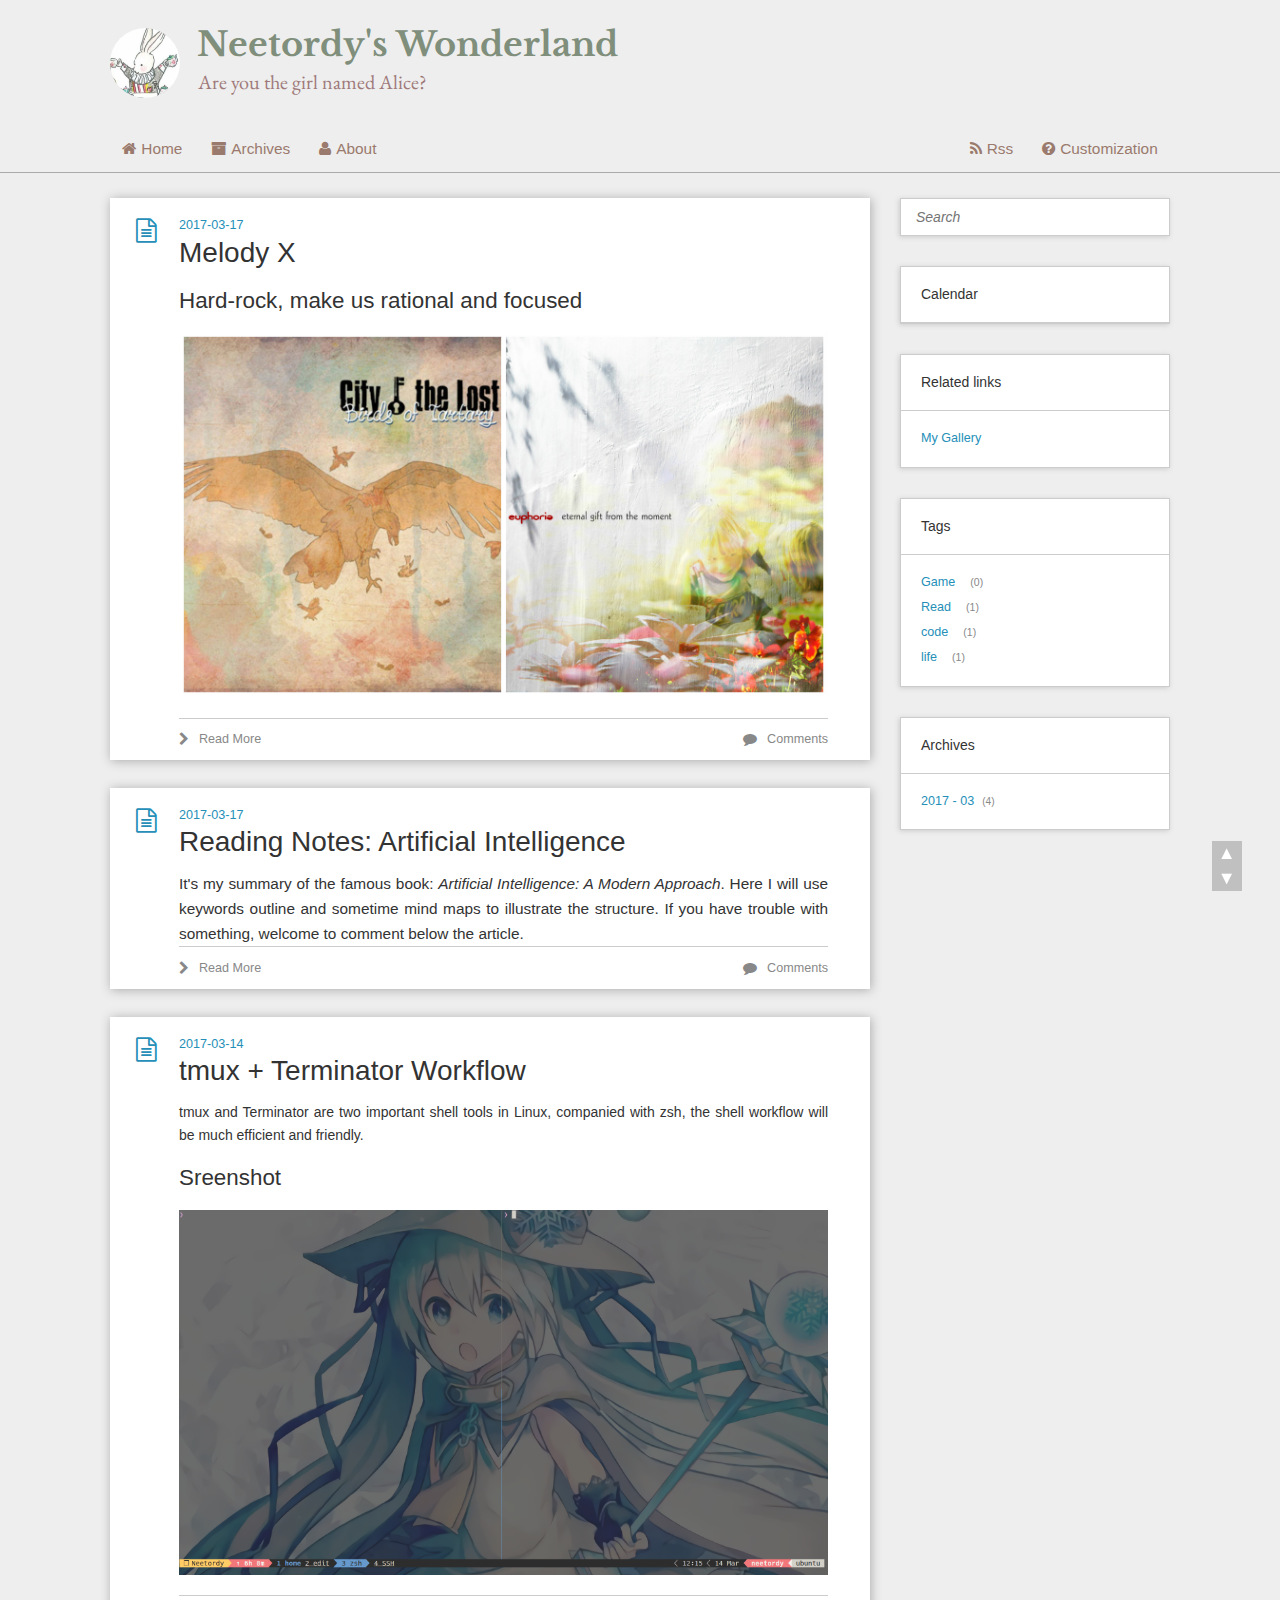
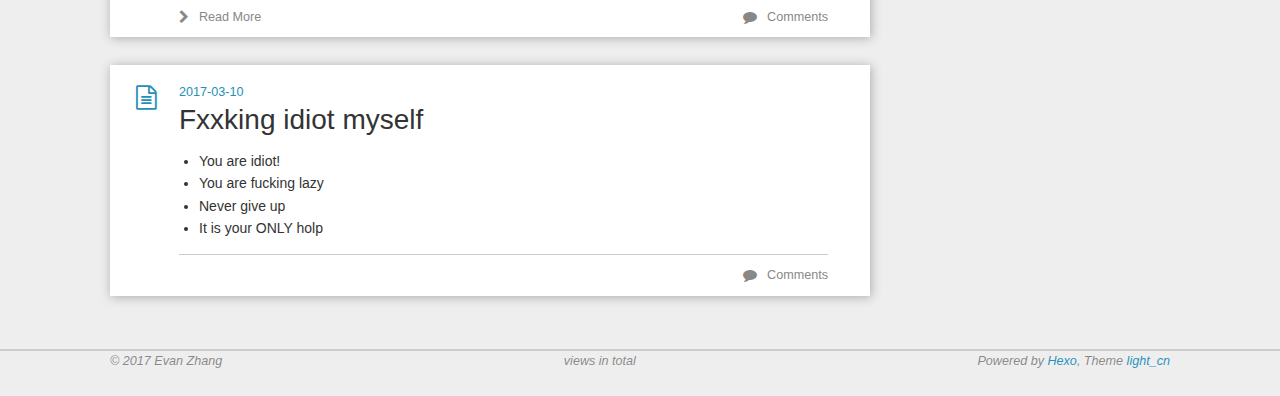
<file: index.html>
<!DOCTYPE HTML>
<html>
<head>
  <meta charset="utf-8">
  
  <title>Neetordy&#39;s Wonderland</title>
  <meta name="author" content="Evan Zhang">
  
  <meta name="description" content="Are you the girl named Alice?">
  
  
  <meta name="viewport" content="width=device-width, initial-scale=1, maximum-scale=1">

  
  <meta property="og:site_name" content="Neetordy&#39;s Wonderland"/>

  
    <meta property="og:image" content="undefined"/>
  

  <link rel="alternate" href="/atom.xml" title="Neetordy&#39;s Wonderland" type="application/atom+xml">
  <link rel="stylesheet" href="/css/style.css" media="screen" type="text/css">
  <!--[if lt IE 9]><script src="//html5shiv.googlecode.com/svn/trunk/html5.js"></script><![endif]-->

  <!-- wumiiVerification -->
  <meta name="wumiiVerification" content="fb50a101-84fe-4ca2-91a7-ae8cf792978b" />
  <meta name="wumiiVerification" content="d73b5866-c390-4156-a4dd-51b526b5335e" />
  <!-- favicon -->
  <link rel="icon" type="image/x-icon" href="/favicon.ico">
  <!-- Font-Awesome -->
  <link rel="stylesheet" href="/font-awesome/css/font-awesome.min.css">

</head>

<body>
  <header id="header"><div class= "header-content inner">
	<div class = "alignleft col-one">
		
			<div class='avatar'>
				<img src = "/img/default/hare_march.png">
              </div>
		
		<div class="header-div">
		    <h1><a href="/">Neetordy&#39;s Wonderland</a></h1>
		    <h2><a href="/">Are you the girl named Alice?</a></h2>
		</div>
	</div>
	<div class = "alignright col-two">
		
	</div>
	<div class="clearfix"></div>
</div>

<div class= "header-nav">
	<div class='header-nav-content inner'>
		<div id="main-nav" class="alignleft">
		    		
		    		  <a href="/"><i class="fa fa-home"></i>Home</a>
		    		
		    		  <a href="/archives"><i class="fa fa-archive"></i>Archives</a>
		    		
		    		  <a href="/resume"><i class="fa fa-user"></i>About</a>
		    		
		</div>
		<div id="sub-nav" class="alignright">
		    
		      <a href="/atom.xml"><i class="fa fa-rss"></i>Rss</a>
		    
		      <a href="/customization"><i class="fa fa-question-circle"></i>Customization</a>
		    
		</div>
	</div>
	<div class="clearfix"></div>
</div>
</header>
  
    <div id="content" class="inner">
      <div id="main-col" class="alignleft"><div id="wrapper">
    <article class="post">
  
  <div class="post-content">
    <header>
        <div class="icon"></div>
        
        <time datetime="2017-03-17T10:16:16.925Z"><a href="/2017/03/17/Melody-X/">2017-03-17</a></time>
        
  
    <h1 class="title"><a href="/2017/03/17/Melody-X/">Melody X</a></h1>
  

    </header>

    <div class="entry">
      
        <h3 id="Hard-rock-make-us-rational-and-focused"><a href="#Hard-rock-make-us-rational-and-focused" class="headerlink" title="Hard-rock, make us rational and focused"></a>Hard-rock, make us rational and focused</h3><p><img src="/images/cover.jpg" alt=""></p>
      
    </div>
    <footer>
      
        
          <div class="alignleft">
            <a href="/2017/03/17/Melody-X/#more" class="more-link">Read More</a>
          </div>
        
        
        <div class="alignright">
          <a href="/2017/03/17/Melody-X/#comment" class="comment-link">Comments</a>
        </div>
        
      
      <div class="clearfix"></div>
    </footer>
  </div>
</article>




    <article class="post">
  
  <div class="post-content">
    <header>
        <div class="icon"></div>
        
        <time datetime="2017-03-17T01:41:49.000Z"><a href="/2017/03/17/Reading-Notes-Artificial-Intelligence/">2017-03-17</a></time>
        
  
    <h1 class="title"><a href="/2017/03/17/Reading-Notes-Artificial-Intelligence/">Reading Notes: Artificial Intelligence</a></h1>
  

    </header>

    <div class="entry">
      
        <h6 id="[base64]"><a href="#[base64]" class="headerlink" title="It&#39;s my summary of the famous book: Artificial Intelligence: A Modern Approach. Here I will use keywords outline and sometime mind maps to illustrate the structure. If you have trouble with something, welcome to comment below the article."></a>It&#39;s my summary of the famous book: <em>Artificial Intelligence: A Modern Approach</em>. Here I will use keywords outline and sometime mind maps to illustrate the structure. If you have trouble with something, welcome to comment below the article.</h6>
      
    </div>
    <footer>
      
        
          <div class="alignleft">
            <a href="/2017/03/17/Reading-Notes-Artificial-Intelligence/#more" class="more-link">Read More</a>
          </div>
        
        
        <div class="alignright">
          <a href="/2017/03/17/Reading-Notes-Artificial-Intelligence/#comment" class="comment-link">Comments</a>
        </div>
        
      
      <div class="clearfix"></div>
    </footer>
  </div>
</article>




    <article class="post">
  
  <div class="post-content">
    <header>
        <div class="icon"></div>
        
        <time datetime="2017-03-14T03:00:10.000Z"><a href="/2017/03/14/tmux-Terminator-Workflow/">2017-03-14</a></time>
        
  
    <h1 class="title"><a href="/2017/03/14/tmux-Terminator-Workflow/">tmux + Terminator Workflow</a></h1>
  

    </header>

    <div class="entry">
      
        <p>tmux and Terminator are two important shell tools in Linux, companied with zsh, the shell workflow will be much efficient and friendly.</p>
<h3 id="Sreenshot"><a href="#Sreenshot" class="headerlink" title="Sreenshot"></a>Sreenshot</h3><p><img src="/images/Screenshot.png" alt=""></p>
      
    </div>
    <footer>
      
        
          <div class="alignleft">
            <a href="/2017/03/14/tmux-Terminator-Workflow/#more" class="more-link">Read More</a>
          </div>
        
        
        <div class="alignright">
          <a href="/2017/03/14/tmux-Terminator-Workflow/#comment" class="comment-link">Comments</a>
        </div>
        
      
      <div class="clearfix"></div>
    </footer>
  </div>
</article>




    <article class="post">
  
  <div class="post-content">
    <header>
        <div class="icon"></div>
        
        <time datetime="2017-03-10T14:17:16.000Z"><a href="/2017/03/10/Fxxking-idiot-myself/">2017-03-10</a></time>
        
  
    <h1 class="title"><a href="/2017/03/10/Fxxking-idiot-myself/">Fxxking idiot myself</a></h1>
  

    </header>

    <div class="entry">
      
        
    <div id="toc">
        
    </div>

        <ul>
<li>You are idiot!</li>
<li>You are fucking lazy</li>
<li>Never give up</li>
<li>It is your ONLY holp</li>
</ul>

      
    </div>
    <footer>
      
        
        
        <div class="alignright">
          <a href="/2017/03/10/Fxxking-idiot-myself/#comment" class="comment-link">Comments</a>
        </div>
        
      
      <div class="clearfix"></div>
    </footer>
  </div>
</article>



 
<nav id="pagination">
  
  
  <div class="clearfix"></div>
</nav>
</div></div>
      <aside id="sidebar" class="alignright">
   <div class="search">
  <form action="/search/index.html" method="get" accept-charset="utf-8">
<!--     <input type="search" name="wd"results="0" placeholder="Search">
    <input type="hidden" name="wd" value="site:neetordy.com"> -->
     <input type="text" id="search" class="st-default-search-input" placeholder="Search" style="height: 100%" />
  </form>
</div> 

   


  <div class="widget tag">
  <h3 class="title">Calendar</h3>
  <div id="calendar"></div>
</div>


  
  <div class="widget tag">
    <h3 class="title">Related links</h3>
      <ul class="entry">
        
          <li class='link'><a href='http://photos.neeotordy.com'>My Gallery</a></li>
        
      </ul>
  </div>



  
<div class="widget tag">
  <h3 class="title">Tags</h3>
  <ul class="entry">
  
    <li><a href="/tags/Game/">Game</a><small>0</small></li>
  
    <li><a href="/tags/Read/">Read</a><small>1</small></li>
  
    <li><a href="/tags/code/">code</a><small>1</small></li>
  
    <li><a href="/tags/life/">life</a><small>1</small></li>
  
  </ul>
</div>



  
  <div class="widget tag">
    <h3 class="title">Archives</h3>
	<ul class="archive-list"><li class="archive-list-item"><a class="archive-list-link" href="/archives/2017/">2017 - 03</a><span class="archive-list-count">4</span></li></ul>
  </div>


</aside>
      <div class="clearfix"></div>
    </div>
  
  <footer id="footer"><div class="footer-content inner">
  <div class="alignleft">
  
    &copy; 2017 Evan Zhang
    
  </div>
  <div class="alignright">
    Powered by <a href="http://hexo.io/" target="_blank">Hexo</a>, Theme
    <a href="https://github.com/pengloo53/Hexo-theme-light_cn">light_cn</a>
  </div>
  
  <div class="visit">
    <span id="busuanzi_value_site_pv"></span> views in total
  </div>
  
  <div class="clearfix"></div>
</div>
</footer>
  <script src="http://libs.baidu.com/jquery/2.1.1/jquery.min.js"></script>
<script src="/js/jquery.imagesloaded.min.js"></script>
<script src="/js/gallery.js"></script>

<!-- calendar widget -->

    <script src="/js/calendar.js"></script>
    <script src="/js/languages.js"></script>
    <script type="text/javascript">
     $(function() {
         
             $('#calendar').aCalendar('en-US',{single:undefined, root:'calendar'});
         
     });
    </script>


<!-- 『不蒜子』计数服务 -->
<script async src="http://dn-lbstatics.qbox.me/busuanzi/2.3/busuanzi.pure.mini.js"></script>

<!-- wumii关联推荐 -->
<script type="text/javascript" src="http://widget.wumii.cn/ext/relatedItemsWidget"></script>

<!-- 百度推荐 -->

	<script>
	var _hmt = _hmt || [];
	(function() {
	  var hm = document.createElement("script");
	  hm.src = "//hm.baidu.com/hm.js?9acf0cedd48dc53be256ede5a98c2aaa";
	  var s = document.getElementsByTagName("script")[0]; 
	  s.parentNode.insertBefore(hm, s);
	})();
	</script>


<!-- 返回顶部 -->
<div id="toTop">
	<a href="#">▲</a>
	<a href="#footer">▼</a>
</div>

<!-- 站内搜索-Swiftype -->
<!-- <script type="text/javascript">
     (function(w,d,t,u,n,s,e){w['SwiftypeObject']=n;w[n]=w[n]||function(){
     (w[n].q=w[n].q||[]).push(arguments);};s=d.createElement(t);
     e=d.getElementsByTagName(t)[0];s.async=1;s.src=u;e.parentNode.insertBefore(s,e);
     })(window,document,'script','//s.swiftypecdn.com/install/v2/st.js','_st');
     
     _st('install','sC-iNFrvTTNtiXEVNwo1','2.0.0');
     </script> -->

<!-- fancybox -->

    <link rel="stylesheet" href="/fancybox/jquery.fancybox.css" media="screen" type="text/css">
    <script src="/fancybox/jquery.fancybox.pack.js"></script>
    <script type="text/javascript">
     (function($){
         $('.fancybox').fancybox();
     })(jQuery);
    </script>


<!-- Google fonts -->
<link href="https://fonts.googleapis.com/css?family=EB+Garamond|Libre+Baskerville" rel="stylesheet">

</body>
</html>
</file>
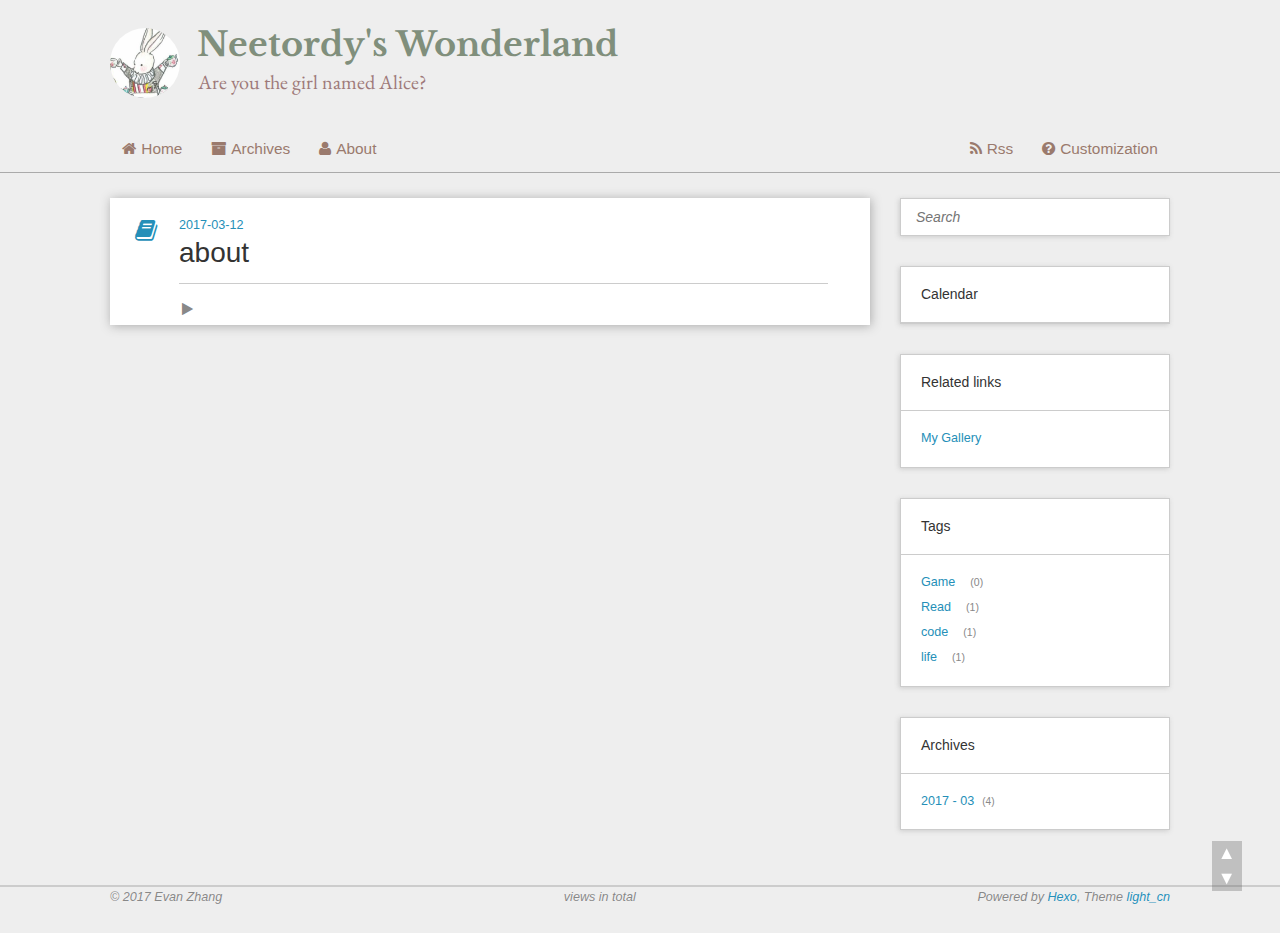
<file: about/index.html>
<!DOCTYPE HTML>
<html>
<head>
  <meta charset="utf-8">
  
  <title>about | Neetordy&#39;s Wonderland</title>
  <meta name="author" content="Evan Zhang">
  
  <meta name="description" content="Are you the girl named Alice?">
  
  
  <meta name="viewport" content="width=device-width, initial-scale=1, maximum-scale=1">

  <meta property="og:title" content="about"/>
  <meta property="og:site_name" content="Neetordy&#39;s Wonderland"/>

  
    <meta property="og:image" content="undefined"/>
  

  <link rel="alternate" href="/atom.xml" title="Neetordy&#39;s Wonderland" type="application/atom+xml">
  <link rel="stylesheet" href="/css/style.css" media="screen" type="text/css">
  <!--[if lt IE 9]><script src="//html5shiv.googlecode.com/svn/trunk/html5.js"></script><![endif]-->

  <!-- wumiiVerification -->
  <meta name="wumiiVerification" content="fb50a101-84fe-4ca2-91a7-ae8cf792978b" />
  <meta name="wumiiVerification" content="d73b5866-c390-4156-a4dd-51b526b5335e" />
  <!-- favicon -->
  <link rel="icon" type="image/x-icon" href="/favicon.ico">
  <!-- Font-Awesome -->
  <link rel="stylesheet" href="/font-awesome/css/font-awesome.min.css">

</head>

<body>
  <header id="header"><div class= "header-content inner">
	<div class = "alignleft col-one">
		
			<div class='avatar'>
				<img src = "/img/default/hare_march.png">
              </div>
		
		<div class="header-div">
		    <h1><a href="/">Neetordy&#39;s Wonderland</a></h1>
		    <h2><a href="/">Are you the girl named Alice?</a></h2>
		</div>
	</div>
	<div class = "alignright col-two">
		
	</div>
	<div class="clearfix"></div>
</div>

<div class= "header-nav">
	<div class='header-nav-content inner'>
		<div id="main-nav" class="alignleft">
		    		
		    		  <a href="/"><i class="fa fa-home"></i>Home</a>
		    		
		    		  <a href="/archives"><i class="fa fa-archive"></i>Archives</a>
		    		
		    		  <a href="/resume"><i class="fa fa-user"></i>About</a>
		    		
		</div>
		<div id="sub-nav" class="alignright">
		    
		      <a href="/atom.xml"><i class="fa fa-rss"></i>Rss</a>
		    
		      <a href="/customization"><i class="fa fa-question-circle"></i>Customization</a>
		    
		</div>
	</div>
	<div class="clearfix"></div>
</div>
</header>
  
    <div id="content" class="inner">
      <div id="main-col" class="alignleft"><div id="wrapper"><article class="page">
  
  <div class="post-content">
    <header>
        <div class="icon"></div>
        
        <time datetime="2017-03-12T09:49:52.000Z"><a href="/about/index.html">2017-03-12</a></time>
        
  
    <h1 class="title">about</h1>
  

    </header>

    <div class="entry">
      
        
    <div id="toc">
        
    </div>

        
      
    </div>
    <footer>
      
        
        
        <div class = "counter">
    <span id="busuanzi_container_page_pv" style="display:none">
        This page has been viewed&nbsp<span id="busuanzi_value_page_pv"></span>&nbsptimes
    </span>
</div>

        
      
      <div class="clearfix"></div>
    </footer>
  </div>
</article>

  
<section id = "relate">
	
</section>


  



</div></div>
      <aside id="sidebar" class="alignright">
   <div class="search">
  <form action="/search/index.html" method="get" accept-charset="utf-8">
<!--     <input type="search" name="wd"results="0" placeholder="Search">
    <input type="hidden" name="wd" value="site:neetordy.com"> -->
     <input type="text" id="search" class="st-default-search-input" placeholder="Search" style="height: 100%" />
  </form>
</div> 

   


  <div class="widget tag">
  <h3 class="title">Calendar</h3>
  <div id="calendar"></div>
</div>


  
  <div class="widget tag">
    <h3 class="title">Related links</h3>
      <ul class="entry">
        
          <li class='link'><a href='http://photos.neeotordy.com'>My Gallery</a></li>
        
      </ul>
  </div>



  
<div class="widget tag">
  <h3 class="title">Tags</h3>
  <ul class="entry">
  
    <li><a href="/tags/Game/">Game</a><small>0</small></li>
  
    <li><a href="/tags/Read/">Read</a><small>1</small></li>
  
    <li><a href="/tags/code/">code</a><small>1</small></li>
  
    <li><a href="/tags/life/">life</a><small>1</small></li>
  
  </ul>
</div>



  
  <div class="widget tag">
    <h3 class="title">Archives</h3>
	<ul class="archive-list"><li class="archive-list-item"><a class="archive-list-link" href="/archives/2017/">2017 - 03</a><span class="archive-list-count">4</span></li></ul>
  </div>


</aside>
      <div class="clearfix"></div>
    </div>
  
  <footer id="footer"><div class="footer-content inner">
  <div class="alignleft">
  
    &copy; 2017 Evan Zhang
    
  </div>
  <div class="alignright">
    Powered by <a href="http://hexo.io/" target="_blank">Hexo</a>, Theme
    <a href="https://github.com/pengloo53/Hexo-theme-light_cn">light_cn</a>
  </div>
  
  <div class="visit">
    <span id="busuanzi_value_site_pv"></span> views in total
  </div>
  
  <div class="clearfix"></div>
</div>
</footer>
  <script src="http://libs.baidu.com/jquery/2.1.1/jquery.min.js"></script>
<script src="/js/jquery.imagesloaded.min.js"></script>
<script src="/js/gallery.js"></script>

<!-- calendar widget -->

    <script src="/js/calendar.js"></script>
    <script src="/js/languages.js"></script>
    <script type="text/javascript">
     $(function() {
         
             $('#calendar').aCalendar('en-US',{single:undefined, root:'calendar'});
         
     });
    </script>


<!-- 『不蒜子』计数服务 -->
<script async src="http://dn-lbstatics.qbox.me/busuanzi/2.3/busuanzi.pure.mini.js"></script>

<!-- wumii关联推荐 -->
<script type="text/javascript" src="http://widget.wumii.cn/ext/relatedItemsWidget"></script>

<!-- 百度推荐 -->

	<script>
	var _hmt = _hmt || [];
	(function() {
	  var hm = document.createElement("script");
	  hm.src = "//hm.baidu.com/hm.js?9acf0cedd48dc53be256ede5a98c2aaa";
	  var s = document.getElementsByTagName("script")[0]; 
	  s.parentNode.insertBefore(hm, s);
	})();
	</script>


<!-- 返回顶部 -->
<div id="toTop">
	<a href="#">▲</a>
	<a href="#footer">▼</a>
</div>

<!-- 站内搜索-Swiftype -->
<!-- <script type="text/javascript">
     (function(w,d,t,u,n,s,e){w['SwiftypeObject']=n;w[n]=w[n]||function(){
     (w[n].q=w[n].q||[]).push(arguments);};s=d.createElement(t);
     e=d.getElementsByTagName(t)[0];s.async=1;s.src=u;e.parentNode.insertBefore(s,e);
     })(window,document,'script','//s.swiftypecdn.com/install/v2/st.js','_st');
     
     _st('install','sC-iNFrvTTNtiXEVNwo1','2.0.0');
     </script> -->

<!-- fancybox -->

    <link rel="stylesheet" href="/fancybox/jquery.fancybox.css" media="screen" type="text/css">
    <script src="/fancybox/jquery.fancybox.pack.js"></script>
    <script type="text/javascript">
     (function($){
         $('.fancybox').fancybox();
     })(jQuery);
    </script>


<!-- Google fonts -->
<link href="https://fonts.googleapis.com/css?family=EB+Garamond|Libre+Baskerville" rel="stylesheet">

</body>
</html>
</file>
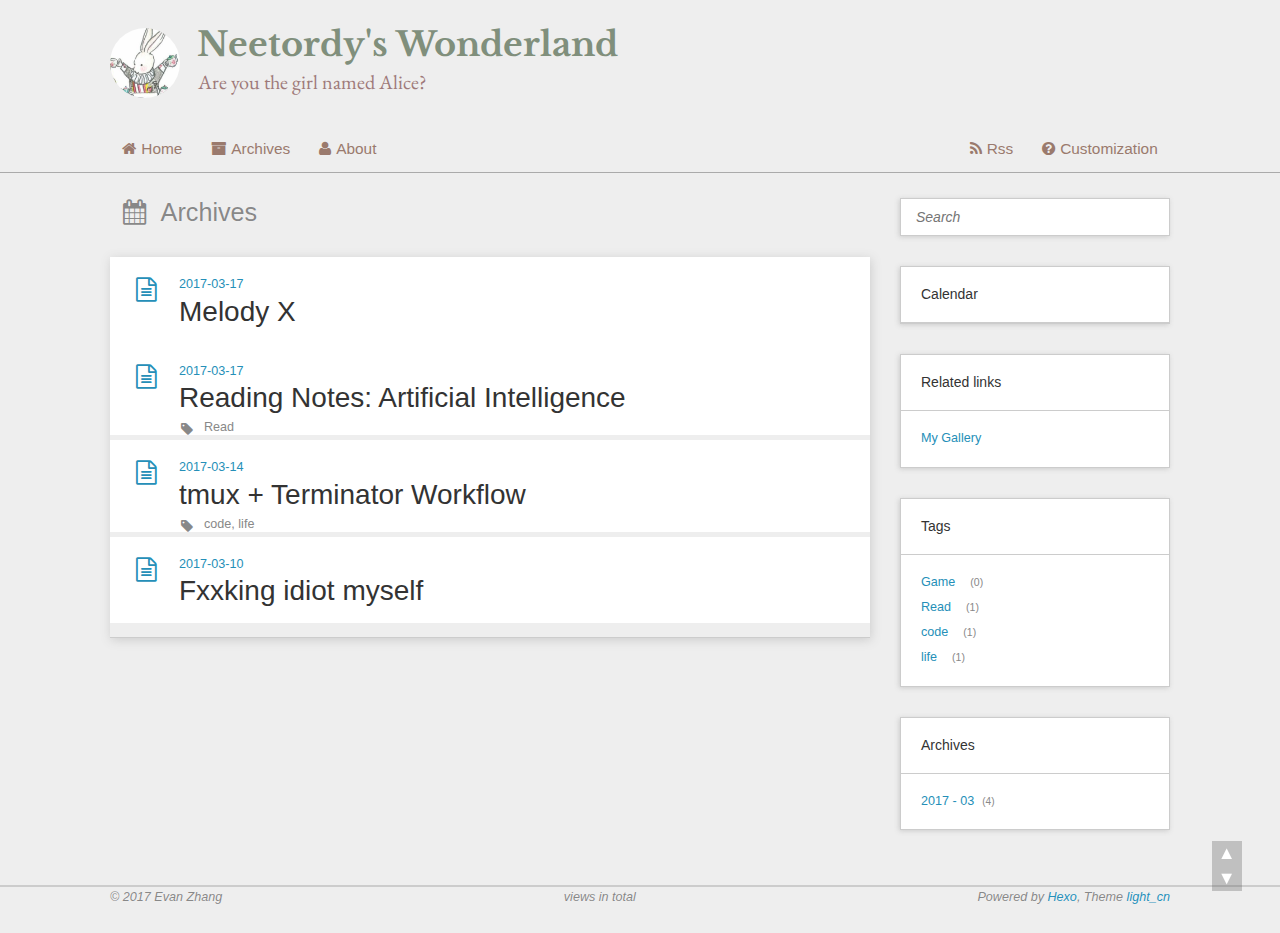
<file: archives/index.html>
<!DOCTYPE HTML>
<html>
<head>
  <meta charset="utf-8">
  
  <title>Archives | Neetordy&#39;s Wonderland</title>
  <meta name="author" content="Evan Zhang">
  
  <meta name="description" content="Are you the girl named Alice?">
  
  
  <meta name="viewport" content="width=device-width, initial-scale=1, maximum-scale=1">

  
  <meta property="og:site_name" content="Neetordy&#39;s Wonderland"/>

  
    <meta property="og:image" content="undefined"/>
  

  <link rel="alternate" href="/atom.xml" title="Neetordy&#39;s Wonderland" type="application/atom+xml">
  <link rel="stylesheet" href="/css/style.css" media="screen" type="text/css">
  <!--[if lt IE 9]><script src="//html5shiv.googlecode.com/svn/trunk/html5.js"></script><![endif]-->

  <!-- wumiiVerification -->
  <meta name="wumiiVerification" content="fb50a101-84fe-4ca2-91a7-ae8cf792978b" />
  <meta name="wumiiVerification" content="d73b5866-c390-4156-a4dd-51b526b5335e" />
  <!-- favicon -->
  <link rel="icon" type="image/x-icon" href="/favicon.ico">
  <!-- Font-Awesome -->
  <link rel="stylesheet" href="/font-awesome/css/font-awesome.min.css">

</head>

<body>
  <header id="header"><div class= "header-content inner">
	<div class = "alignleft col-one">
		
			<div class='avatar'>
				<img src = "/img/default/hare_march.png">
              </div>
		
		<div class="header-div">
		    <h1><a href="/">Neetordy&#39;s Wonderland</a></h1>
		    <h2><a href="/">Are you the girl named Alice?</a></h2>
		</div>
	</div>
	<div class = "alignright col-two">
		
	</div>
	<div class="clearfix"></div>
</div>

<div class= "header-nav">
	<div class='header-nav-content inner'>
		<div id="main-nav" class="alignleft">
		    		
		    		  <a href="/"><i class="fa fa-home"></i>Home</a>
		    		
		    		  <a href="/archives"><i class="fa fa-archive"></i>Archives</a>
		    		
		    		  <a href="/resume"><i class="fa fa-user"></i>About</a>
		    		
		</div>
		<div id="sub-nav" class="alignright">
		    
		      <a href="/atom.xml"><i class="fa fa-rss"></i>Rss</a>
		    
		      <a href="/customization"><i class="fa fa-question-circle"></i>Customization</a>
		    
		</div>
	</div>
	<div class="clearfix"></div>
</div>
</header>
  
    <div id="content" class="inner">
      <div id="main-col" class="alignleft"><div id="wrapper">

<h2 class="archive-title fa-calendar">Archives</h2>
<div class="archive">
   
    <article class="post">
      <div class="post-content">
        <header>
          <div class="icon"></div>
          <time datetime="2017-03-17T10:16:16.925Z"><a href="/2017/03/17/Melody-X/">2017-03-17</a></time>
          
            <h1 class="title"><a href="/2017/03/17/Melody-X/">Melody X</a></h1>
          
        </header>
        <div class='archive-tags'>
          
        </div>
      </div>
    </article>
   
    <article class="post">
      <div class="post-content">
        <header>
          <div class="icon"></div>
          <time datetime="2017-03-17T01:41:49.000Z"><a href="/2017/03/17/Reading-Notes-Artificial-Intelligence/">2017-03-17</a></time>
          
            <h1 class="title"><a href="/2017/03/17/Reading-Notes-Artificial-Intelligence/">Reading Notes: Artificial Intelligence</a></h1>
          
        </header>
        <div class='archive-tags'>
          
  <div class="tags">
    <a href="/tags/Read/">Read</a>
  </div>

        </div>
      </div>
    </article>
   
    <article class="post">
      <div class="post-content">
        <header>
          <div class="icon"></div>
          <time datetime="2017-03-14T03:00:10.000Z"><a href="/2017/03/14/tmux-Terminator-Workflow/">2017-03-14</a></time>
          
            <h1 class="title"><a href="/2017/03/14/tmux-Terminator-Workflow/">tmux + Terminator Workflow</a></h1>
          
        </header>
        <div class='archive-tags'>
          
  <div class="tags">
    <a href="/tags/code/">code</a>, <a href="/tags/life/">life</a>
  </div>

        </div>
      </div>
    </article>
   
    <article class="post">
      <div class="post-content">
        <header>
          <div class="icon"></div>
          <time datetime="2017-03-10T14:17:16.000Z"><a href="/2017/03/10/Fxxking-idiot-myself/">2017-03-10</a></time>
          
            <h1 class="title"><a href="/2017/03/10/Fxxking-idiot-myself/">Fxxking idiot myself</a></h1>
          
        </header>
        <div class='archive-tags'>
          
        </div>
      </div>
    </article>
    
</div>
<nav id="pagination">
  
  
  <div class="clearfix"></div>
</nav></div></div>
      <aside id="sidebar" class="alignright">
   <div class="search">
  <form action="/search/index.html" method="get" accept-charset="utf-8">
<!--     <input type="search" name="wd"results="0" placeholder="Search">
    <input type="hidden" name="wd" value="site:neetordy.com"> -->
     <input type="text" id="search" class="st-default-search-input" placeholder="Search" style="height: 100%" />
  </form>
</div> 

   


  <div class="widget tag">
  <h3 class="title">Calendar</h3>
  <div id="calendar"></div>
</div>


  
  <div class="widget tag">
    <h3 class="title">Related links</h3>
      <ul class="entry">
        
          <li class='link'><a href='http://photos.neeotordy.com'>My Gallery</a></li>
        
      </ul>
  </div>



  
<div class="widget tag">
  <h3 class="title">Tags</h3>
  <ul class="entry">
  
    <li><a href="/tags/Game/">Game</a><small>0</small></li>
  
    <li><a href="/tags/Read/">Read</a><small>1</small></li>
  
    <li><a href="/tags/code/">code</a><small>1</small></li>
  
    <li><a href="/tags/life/">life</a><small>1</small></li>
  
  </ul>
</div>



  
  <div class="widget tag">
    <h3 class="title">Archives</h3>
	<ul class="archive-list"><li class="archive-list-item"><a class="archive-list-link" href="/archives/2017/">2017 - 03</a><span class="archive-list-count">4</span></li></ul>
  </div>


</aside>
      <div class="clearfix"></div>
    </div>
  
  <footer id="footer"><div class="footer-content inner">
  <div class="alignleft">
  
    &copy; 2017 Evan Zhang
    
  </div>
  <div class="alignright">
    Powered by <a href="http://hexo.io/" target="_blank">Hexo</a>, Theme
    <a href="https://github.com/pengloo53/Hexo-theme-light_cn">light_cn</a>
  </div>
  
  <div class="visit">
    <span id="busuanzi_value_site_pv"></span> views in total
  </div>
  
  <div class="clearfix"></div>
</div>
</footer>
  <script src="http://libs.baidu.com/jquery/2.1.1/jquery.min.js"></script>
<script src="/js/jquery.imagesloaded.min.js"></script>
<script src="/js/gallery.js"></script>

<!-- calendar widget -->

    <script src="/js/calendar.js"></script>
    <script src="/js/languages.js"></script>
    <script type="text/javascript">
     $(function() {
         
             $('#calendar').aCalendar('en-US',{single:undefined, root:'calendar'});
         
     });
    </script>


<!-- 『不蒜子』计数服务 -->
<script async src="http://dn-lbstatics.qbox.me/busuanzi/2.3/busuanzi.pure.mini.js"></script>

<!-- wumii关联推荐 -->
<script type="text/javascript" src="http://widget.wumii.cn/ext/relatedItemsWidget"></script>

<!-- 百度推荐 -->

	<script>
	var _hmt = _hmt || [];
	(function() {
	  var hm = document.createElement("script");
	  hm.src = "//hm.baidu.com/hm.js?9acf0cedd48dc53be256ede5a98c2aaa";
	  var s = document.getElementsByTagName("script")[0]; 
	  s.parentNode.insertBefore(hm, s);
	})();
	</script>


<!-- 返回顶部 -->
<div id="toTop">
	<a href="#">▲</a>
	<a href="#footer">▼</a>
</div>

<!-- 站内搜索-Swiftype -->
<!-- <script type="text/javascript">
     (function(w,d,t,u,n,s,e){w['SwiftypeObject']=n;w[n]=w[n]||function(){
     (w[n].q=w[n].q||[]).push(arguments);};s=d.createElement(t);
     e=d.getElementsByTagName(t)[0];s.async=1;s.src=u;e.parentNode.insertBefore(s,e);
     })(window,document,'script','//s.swiftypecdn.com/install/v2/st.js','_st');
     
     _st('install','sC-iNFrvTTNtiXEVNwo1','2.0.0');
     </script> -->

<!-- fancybox -->

    <link rel="stylesheet" href="/fancybox/jquery.fancybox.css" media="screen" type="text/css">
    <script src="/fancybox/jquery.fancybox.pack.js"></script>
    <script type="text/javascript">
     (function($){
         $('.fancybox').fancybox();
     })(jQuery);
    </script>


<!-- Google fonts -->
<link href="https://fonts.googleapis.com/css?family=EB+Garamond|Libre+Baskerville" rel="stylesheet">

</body>
</html>
</file>
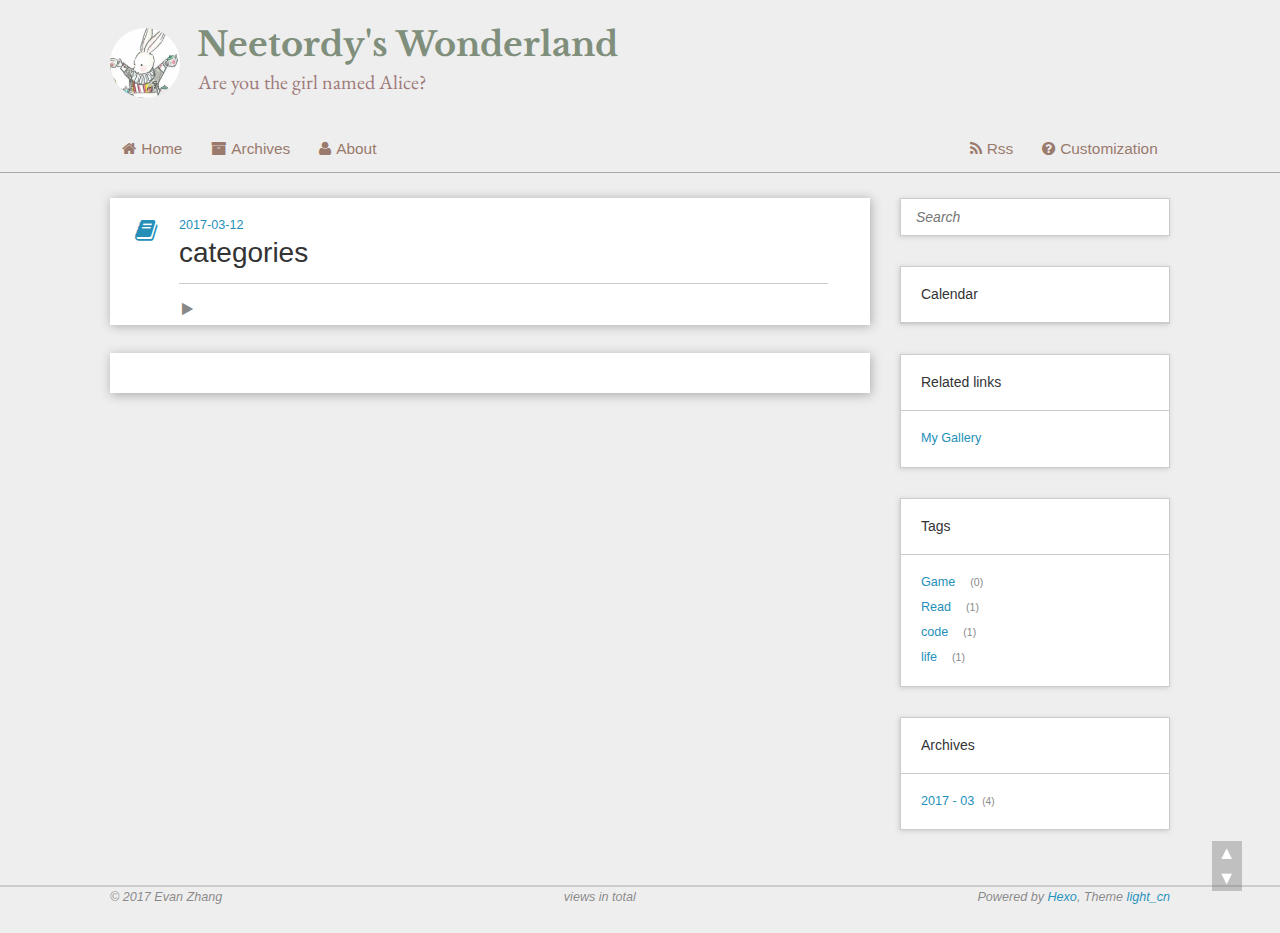
<file: categories/index.html>
<!DOCTYPE HTML>
<html>
<head>
  <meta charset="utf-8">
  
  <title>categories | Neetordy&#39;s Wonderland</title>
  <meta name="author" content="Evan Zhang">
  
  <meta name="description" content="Are you the girl named Alice?">
  
  
  <meta name="viewport" content="width=device-width, initial-scale=1, maximum-scale=1">

  <meta property="og:title" content="categories"/>
  <meta property="og:site_name" content="Neetordy&#39;s Wonderland"/>

  
    <meta property="og:image" content="undefined"/>
  

  <link rel="alternate" href="/atom.xml" title="Neetordy&#39;s Wonderland" type="application/atom+xml">
  <link rel="stylesheet" href="/css/style.css" media="screen" type="text/css">
  <!--[if lt IE 9]><script src="//html5shiv.googlecode.com/svn/trunk/html5.js"></script><![endif]-->

  <!-- wumiiVerification -->
  <meta name="wumiiVerification" content="fb50a101-84fe-4ca2-91a7-ae8cf792978b" />
  <meta name="wumiiVerification" content="d73b5866-c390-4156-a4dd-51b526b5335e" />
  <!-- favicon -->
  <link rel="icon" type="image/x-icon" href="/favicon.ico">
  <!-- Font-Awesome -->
  <link rel="stylesheet" href="/font-awesome/css/font-awesome.min.css">

</head>

<body>
  <header id="header"><div class= "header-content inner">
	<div class = "alignleft col-one">
		
			<div class='avatar'>
				<img src = "/img/default/hare_march.png">
              </div>
		
		<div class="header-div">
		    <h1><a href="/">Neetordy&#39;s Wonderland</a></h1>
		    <h2><a href="/">Are you the girl named Alice?</a></h2>
		</div>
	</div>
	<div class = "alignright col-two">
		
	</div>
	<div class="clearfix"></div>
</div>

<div class= "header-nav">
	<div class='header-nav-content inner'>
		<div id="main-nav" class="alignleft">
		    		
		    		  <a href="/"><i class="fa fa-home"></i>Home</a>
		    		
		    		  <a href="/archives"><i class="fa fa-archive"></i>Archives</a>
		    		
		    		  <a href="/resume"><i class="fa fa-user"></i>About</a>
		    		
		</div>
		<div id="sub-nav" class="alignright">
		    
		      <a href="/atom.xml"><i class="fa fa-rss"></i>Rss</a>
		    
		      <a href="/customization"><i class="fa fa-question-circle"></i>Customization</a>
		    
		</div>
	</div>
	<div class="clearfix"></div>
</div>
</header>
  
    <div id="content" class="inner">
      <div id="main-col" class="alignleft"><div id="wrapper"><article class="page">
  
  <div class="post-content">
    <header>
        <div class="icon"></div>
        
        <time datetime="2017-03-12T11:27:57.000Z"><a href="/categories/index.html">2017-03-12</a></time>
        
  
    <h1 class="title">categories</h1>
  

    </header>

    <div class="entry">
      
        
    <div id="toc">
        
    </div>

        
      
    </div>
    <footer>
      
        
        
        <div class = "counter">
    <span id="busuanzi_container_page_pv" style="display:none">
        This page has been viewed&nbsp<span id="busuanzi_value_page_pv"></span>&nbsptimes
    </span>
</div>

        
      
      <div class="clearfix"></div>
    </footer>
  </div>
</article>

  
<section id = "relate">
	
</section>


  
    <section id="comment">
    <!--   <h1 class="title">Comments</h1> -->
    
    
        <!-- 多说评论框 start -->
        <div class="ds-thread" data-thread-key="categories/index.html" data-title="categories" data-url="http://neetordy.com/categories/index.html"></div>
        <!-- 多说评论框 end -->
        <!-- 多说公共JS代码 start (一个网页只需插入一次) -->
        <script type="text/javascript">
        var duoshuoQuery = {short_name:"neetordy"};
          (function() {
            var ds = document.createElement('script');
            ds.type = 'text/javascript';ds.async = true;
            ds.src = (document.location.protocol == 'https:' ? 'https:' : 'http:') + '//static.duoshuo.com/embed.js';
            ds.charset = 'UTF-8';
            (document.getElementsByTagName('head')[0] 
             || document.getElementsByTagName('body')[0]).appendChild(ds);
          })();
          </script>
        <!-- 多说公共JS代码 end -->

      
    </section>




</div></div>
      <aside id="sidebar" class="alignright">
   <div class="search">
  <form action="/search/index.html" method="get" accept-charset="utf-8">
<!--     <input type="search" name="wd"results="0" placeholder="Search">
    <input type="hidden" name="wd" value="site:neetordy.com"> -->
     <input type="text" id="search" class="st-default-search-input" placeholder="Search" style="height: 100%" />
  </form>
</div> 

   


  <div class="widget tag">
  <h3 class="title">Calendar</h3>
  <div id="calendar"></div>
</div>


  
  <div class="widget tag">
    <h3 class="title">Related links</h3>
      <ul class="entry">
        
          <li class='link'><a href='http://photos.neeotordy.com'>My Gallery</a></li>
        
      </ul>
  </div>



  
<div class="widget tag">
  <h3 class="title">Tags</h3>
  <ul class="entry">
  
    <li><a href="/tags/Game/">Game</a><small>0</small></li>
  
    <li><a href="/tags/Read/">Read</a><small>1</small></li>
  
    <li><a href="/tags/code/">code</a><small>1</small></li>
  
    <li><a href="/tags/life/">life</a><small>1</small></li>
  
  </ul>
</div>



  
  <div class="widget tag">
    <h3 class="title">Archives</h3>
	<ul class="archive-list"><li class="archive-list-item"><a class="archive-list-link" href="/archives/2017/">2017 - 03</a><span class="archive-list-count">4</span></li></ul>
  </div>


</aside>
      <div class="clearfix"></div>
    </div>
  
  <footer id="footer"><div class="footer-content inner">
  <div class="alignleft">
  
    &copy; 2017 Evan Zhang
    
  </div>
  <div class="alignright">
    Powered by <a href="http://hexo.io/" target="_blank">Hexo</a>, Theme
    <a href="https://github.com/pengloo53/Hexo-theme-light_cn">light_cn</a>
  </div>
  
  <div class="visit">
    <span id="busuanzi_value_site_pv"></span> views in total
  </div>
  
  <div class="clearfix"></div>
</div>
</footer>
  <script src="http://libs.baidu.com/jquery/2.1.1/jquery.min.js"></script>
<script src="/js/jquery.imagesloaded.min.js"></script>
<script src="/js/gallery.js"></script>

<!-- calendar widget -->

    <script src="/js/calendar.js"></script>
    <script src="/js/languages.js"></script>
    <script type="text/javascript">
     $(function() {
         
             $('#calendar').aCalendar('en-US',{single:undefined, root:'calendar'});
         
     });
    </script>


<!-- 『不蒜子』计数服务 -->
<script async src="http://dn-lbstatics.qbox.me/busuanzi/2.3/busuanzi.pure.mini.js"></script>

<!-- wumii关联推荐 -->
<script type="text/javascript" src="http://widget.wumii.cn/ext/relatedItemsWidget"></script>

<!-- 百度推荐 -->

	<script>
	var _hmt = _hmt || [];
	(function() {
	  var hm = document.createElement("script");
	  hm.src = "//hm.baidu.com/hm.js?9acf0cedd48dc53be256ede5a98c2aaa";
	  var s = document.getElementsByTagName("script")[0]; 
	  s.parentNode.insertBefore(hm, s);
	})();
	</script>


<!-- 返回顶部 -->
<div id="toTop">
	<a href="#">▲</a>
	<a href="#footer">▼</a>
</div>

<!-- 站内搜索-Swiftype -->
<!-- <script type="text/javascript">
     (function(w,d,t,u,n,s,e){w['SwiftypeObject']=n;w[n]=w[n]||function(){
     (w[n].q=w[n].q||[]).push(arguments);};s=d.createElement(t);
     e=d.getElementsByTagName(t)[0];s.async=1;s.src=u;e.parentNode.insertBefore(s,e);
     })(window,document,'script','//s.swiftypecdn.com/install/v2/st.js','_st');
     
     _st('install','sC-iNFrvTTNtiXEVNwo1','2.0.0');
     </script> -->

<!-- fancybox -->

    <link rel="stylesheet" href="/fancybox/jquery.fancybox.css" media="screen" type="text/css">
    <script src="/fancybox/jquery.fancybox.pack.js"></script>
    <script type="text/javascript">
     (function($){
         $('.fancybox').fancybox();
     })(jQuery);
    </script>


<!-- Google fonts -->
<link href="https://fonts.googleapis.com/css?family=EB+Garamond|Libre+Baskerville" rel="stylesheet">

</body>
</html>
</file>
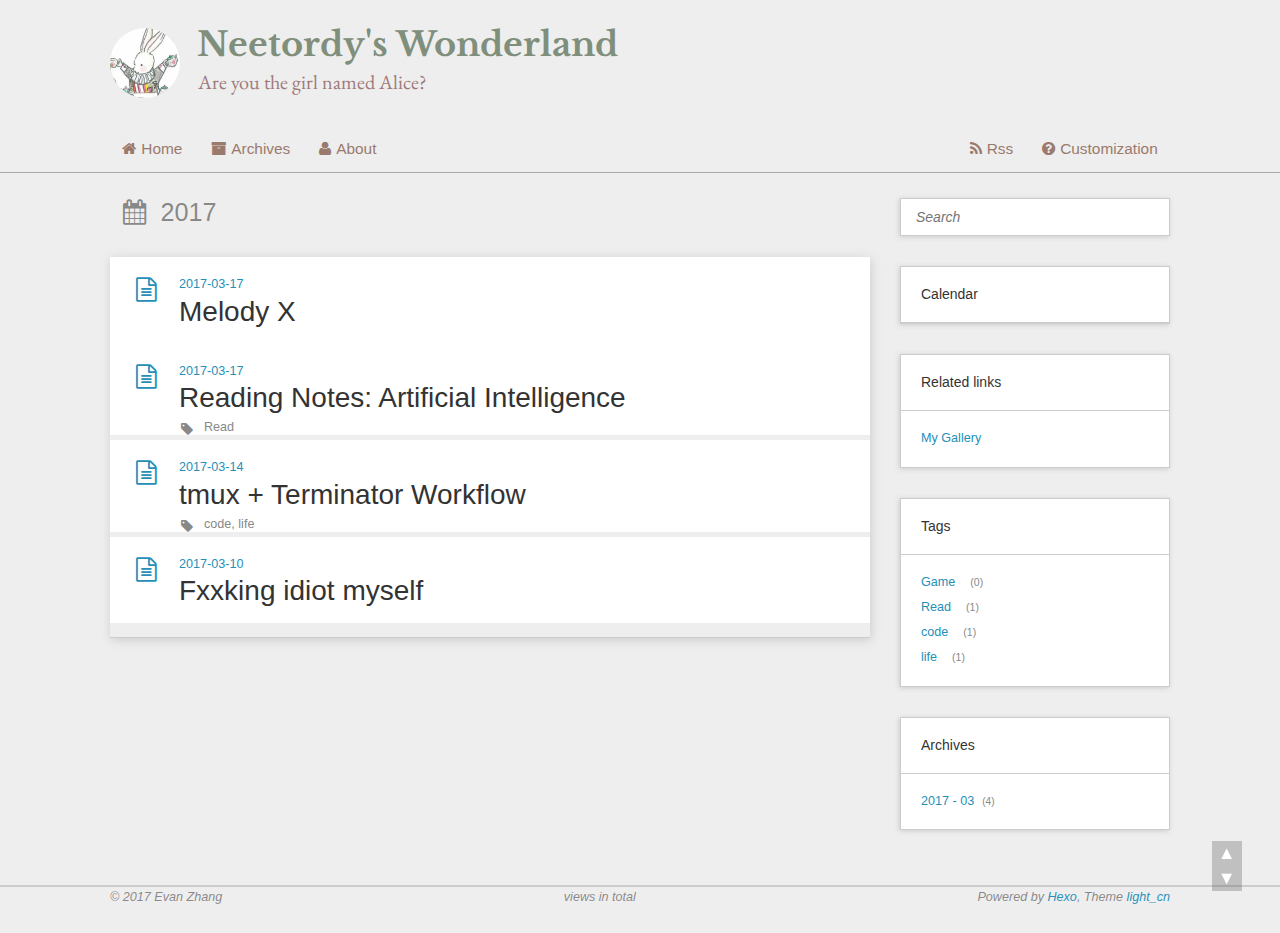
<file: archives/2017/index.html>
<!DOCTYPE HTML>
<html>
<head>
  <meta charset="utf-8">
  
  <title>Archives: 2017 | Neetordy&#39;s Wonderland</title>
  <meta name="author" content="Evan Zhang">
  
  <meta name="description" content="Are you the girl named Alice?">
  
  
  <meta name="viewport" content="width=device-width, initial-scale=1, maximum-scale=1">

  
  <meta property="og:site_name" content="Neetordy&#39;s Wonderland"/>

  
    <meta property="og:image" content="undefined"/>
  

  <link rel="alternate" href="/atom.xml" title="Neetordy&#39;s Wonderland" type="application/atom+xml">
  <link rel="stylesheet" href="/css/style.css" media="screen" type="text/css">
  <!--[if lt IE 9]><script src="//html5shiv.googlecode.com/svn/trunk/html5.js"></script><![endif]-->

  <!-- wumiiVerification -->
  <meta name="wumiiVerification" content="fb50a101-84fe-4ca2-91a7-ae8cf792978b" />
  <meta name="wumiiVerification" content="d73b5866-c390-4156-a4dd-51b526b5335e" />
  <!-- favicon -->
  <link rel="icon" type="image/x-icon" href="/favicon.ico">
  <!-- Font-Awesome -->
  <link rel="stylesheet" href="/font-awesome/css/font-awesome.min.css">

</head>

<body>
  <header id="header"><div class= "header-content inner">
	<div class = "alignleft col-one">
		
			<div class='avatar'>
				<img src = "/img/default/hare_march.png">
              </div>
		
		<div class="header-div">
		    <h1><a href="/">Neetordy&#39;s Wonderland</a></h1>
		    <h2><a href="/">Are you the girl named Alice?</a></h2>
		</div>
	</div>
	<div class = "alignright col-two">
		
	</div>
	<div class="clearfix"></div>
</div>

<div class= "header-nav">
	<div class='header-nav-content inner'>
		<div id="main-nav" class="alignleft">
		    		
		    		  <a href="/"><i class="fa fa-home"></i>Home</a>
		    		
		    		  <a href="/archives"><i class="fa fa-archive"></i>Archives</a>
		    		
		    		  <a href="/resume"><i class="fa fa-user"></i>About</a>
		    		
		</div>
		<div id="sub-nav" class="alignright">
		    
		      <a href="/atom.xml"><i class="fa fa-rss"></i>Rss</a>
		    
		      <a href="/customization"><i class="fa fa-question-circle"></i>Customization</a>
		    
		</div>
	</div>
	<div class="clearfix"></div>
</div>
</header>
  
    <div id="content" class="inner">
      <div id="main-col" class="alignleft"><div id="wrapper">

<h2 class="archive-title fa-calendar">2017</h2>
<div class="archive">
   
    <article class="post">
      <div class="post-content">
        <header>
          <div class="icon"></div>
          <time datetime="2017-03-17T10:16:16.925Z"><a href="/2017/03/17/Melody-X/">2017-03-17</a></time>
          
            <h1 class="title"><a href="/2017/03/17/Melody-X/">Melody X</a></h1>
          
        </header>
        <div class='archive-tags'>
          
        </div>
      </div>
    </article>
   
    <article class="post">
      <div class="post-content">
        <header>
          <div class="icon"></div>
          <time datetime="2017-03-17T01:41:49.000Z"><a href="/2017/03/17/Reading-Notes-Artificial-Intelligence/">2017-03-17</a></time>
          
            <h1 class="title"><a href="/2017/03/17/Reading-Notes-Artificial-Intelligence/">Reading Notes: Artificial Intelligence</a></h1>
          
        </header>
        <div class='archive-tags'>
          
  <div class="tags">
    <a href="/tags/Read/">Read</a>
  </div>

        </div>
      </div>
    </article>
   
    <article class="post">
      <div class="post-content">
        <header>
          <div class="icon"></div>
          <time datetime="2017-03-14T03:00:10.000Z"><a href="/2017/03/14/tmux-Terminator-Workflow/">2017-03-14</a></time>
          
            <h1 class="title"><a href="/2017/03/14/tmux-Terminator-Workflow/">tmux + Terminator Workflow</a></h1>
          
        </header>
        <div class='archive-tags'>
          
  <div class="tags">
    <a href="/tags/code/">code</a>, <a href="/tags/life/">life</a>
  </div>

        </div>
      </div>
    </article>
   
    <article class="post">
      <div class="post-content">
        <header>
          <div class="icon"></div>
          <time datetime="2017-03-10T14:17:16.000Z"><a href="/2017/03/10/Fxxking-idiot-myself/">2017-03-10</a></time>
          
            <h1 class="title"><a href="/2017/03/10/Fxxking-idiot-myself/">Fxxking idiot myself</a></h1>
          
        </header>
        <div class='archive-tags'>
          
        </div>
      </div>
    </article>
    
</div>
<nav id="pagination">
  
  
  <div class="clearfix"></div>
</nav></div></div>
      <aside id="sidebar" class="alignright">
   <div class="search">
  <form action="/search/index.html" method="get" accept-charset="utf-8">
<!--     <input type="search" name="wd"results="0" placeholder="Search">
    <input type="hidden" name="wd" value="site:neetordy.com"> -->
     <input type="text" id="search" class="st-default-search-input" placeholder="Search" style="height: 100%" />
  </form>
</div> 

   


  <div class="widget tag">
  <h3 class="title">Calendar</h3>
  <div id="calendar"></div>
</div>


  
  <div class="widget tag">
    <h3 class="title">Related links</h3>
      <ul class="entry">
        
          <li class='link'><a href='http://photos.neeotordy.com'>My Gallery</a></li>
        
      </ul>
  </div>



  
<div class="widget tag">
  <h3 class="title">Tags</h3>
  <ul class="entry">
  
    <li><a href="/tags/Game/">Game</a><small>0</small></li>
  
    <li><a href="/tags/Read/">Read</a><small>1</small></li>
  
    <li><a href="/tags/code/">code</a><small>1</small></li>
  
    <li><a href="/tags/life/">life</a><small>1</small></li>
  
  </ul>
</div>



  
  <div class="widget tag">
    <h3 class="title">Archives</h3>
	<ul class="archive-list"><li class="archive-list-item"><a class="archive-list-link" href="/archives/2017/">2017 - 03</a><span class="archive-list-count">4</span></li></ul>
  </div>


</aside>
      <div class="clearfix"></div>
    </div>
  
  <footer id="footer"><div class="footer-content inner">
  <div class="alignleft">
  
    &copy; 2017 Evan Zhang
    
  </div>
  <div class="alignright">
    Powered by <a href="http://hexo.io/" target="_blank">Hexo</a>, Theme
    <a href="https://github.com/pengloo53/Hexo-theme-light_cn">light_cn</a>
  </div>
  
  <div class="visit">
    <span id="busuanzi_value_site_pv"></span> views in total
  </div>
  
  <div class="clearfix"></div>
</div>
</footer>
  <script src="http://libs.baidu.com/jquery/2.1.1/jquery.min.js"></script>
<script src="/js/jquery.imagesloaded.min.js"></script>
<script src="/js/gallery.js"></script>

<!-- calendar widget -->

    <script src="/js/calendar.js"></script>
    <script src="/js/languages.js"></script>
    <script type="text/javascript">
     $(function() {
         
             $('#calendar').aCalendar('en-US',{single:undefined, root:'calendar'});
         
     });
    </script>


<!-- 『不蒜子』计数服务 -->
<script async src="http://dn-lbstatics.qbox.me/busuanzi/2.3/busuanzi.pure.mini.js"></script>

<!-- wumii关联推荐 -->
<script type="text/javascript" src="http://widget.wumii.cn/ext/relatedItemsWidget"></script>

<!-- 百度推荐 -->

	<script>
	var _hmt = _hmt || [];
	(function() {
	  var hm = document.createElement("script");
	  hm.src = "//hm.baidu.com/hm.js?9acf0cedd48dc53be256ede5a98c2aaa";
	  var s = document.getElementsByTagName("script")[0]; 
	  s.parentNode.insertBefore(hm, s);
	})();
	</script>


<!-- 返回顶部 -->
<div id="toTop">
	<a href="#">▲</a>
	<a href="#footer">▼</a>
</div>

<!-- 站内搜索-Swiftype -->
<!-- <script type="text/javascript">
     (function(w,d,t,u,n,s,e){w['SwiftypeObject']=n;w[n]=w[n]||function(){
     (w[n].q=w[n].q||[]).push(arguments);};s=d.createElement(t);
     e=d.getElementsByTagName(t)[0];s.async=1;s.src=u;e.parentNode.insertBefore(s,e);
     })(window,document,'script','//s.swiftypecdn.com/install/v2/st.js','_st');
     
     _st('install','sC-iNFrvTTNtiXEVNwo1','2.0.0');
     </script> -->

<!-- fancybox -->

    <link rel="stylesheet" href="/fancybox/jquery.fancybox.css" media="screen" type="text/css">
    <script src="/fancybox/jquery.fancybox.pack.js"></script>
    <script type="text/javascript">
     (function($){
         $('.fancybox').fancybox();
     })(jQuery);
    </script>


<!-- Google fonts -->
<link href="https://fonts.googleapis.com/css?family=EB+Garamond|Libre+Baskerville" rel="stylesheet">

</body>
</html>
</file>
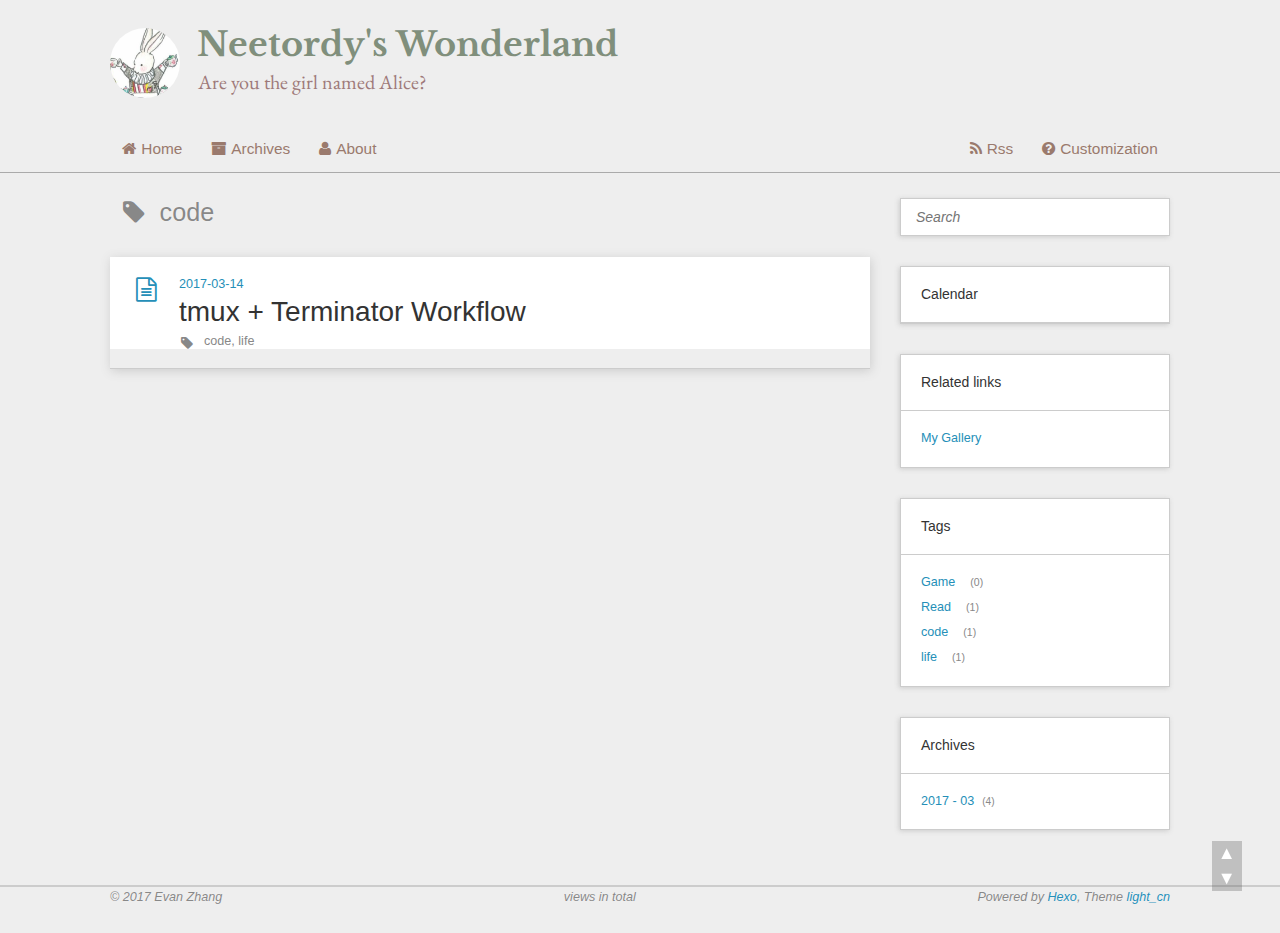
<file: tags/code/index.html>
<!DOCTYPE HTML>
<html>
<head>
  <meta charset="utf-8">
  
  <title>code | Neetordy&#39;s Wonderland</title>
  <meta name="author" content="Evan Zhang">
  
  <meta name="description" content="Are you the girl named Alice?">
  
  
  <meta name="viewport" content="width=device-width, initial-scale=1, maximum-scale=1">

  
  <meta property="og:site_name" content="Neetordy&#39;s Wonderland"/>

  
    <meta property="og:image" content="undefined"/>
  

  <link rel="alternate" href="/atom.xml" title="Neetordy&#39;s Wonderland" type="application/atom+xml">
  <link rel="stylesheet" href="/css/style.css" media="screen" type="text/css">
  <!--[if lt IE 9]><script src="//html5shiv.googlecode.com/svn/trunk/html5.js"></script><![endif]-->

  <!-- wumiiVerification -->
  <meta name="wumiiVerification" content="fb50a101-84fe-4ca2-91a7-ae8cf792978b" />
  <meta name="wumiiVerification" content="d73b5866-c390-4156-a4dd-51b526b5335e" />
  <!-- favicon -->
  <link rel="icon" type="image/x-icon" href="/favicon.ico">
  <!-- Font-Awesome -->
  <link rel="stylesheet" href="/font-awesome/css/font-awesome.min.css">

</head>

<body>
  <header id="header"><div class= "header-content inner">
	<div class = "alignleft col-one">
		
			<div class='avatar'>
				<img src = "/img/default/hare_march.png">
              </div>
		
		<div class="header-div">
		    <h1><a href="/">Neetordy&#39;s Wonderland</a></h1>
		    <h2><a href="/">Are you the girl named Alice?</a></h2>
		</div>
	</div>
	<div class = "alignright col-two">
		
	</div>
	<div class="clearfix"></div>
</div>

<div class= "header-nav">
	<div class='header-nav-content inner'>
		<div id="main-nav" class="alignleft">
		    		
		    		  <a href="/"><i class="fa fa-home"></i>Home</a>
		    		
		    		  <a href="/archives"><i class="fa fa-archive"></i>Archives</a>
		    		
		    		  <a href="/resume"><i class="fa fa-user"></i>About</a>
		    		
		</div>
		<div id="sub-nav" class="alignright">
		    
		      <a href="/atom.xml"><i class="fa fa-rss"></i>Rss</a>
		    
		      <a href="/customization"><i class="fa fa-question-circle"></i>Customization</a>
		    
		</div>
	</div>
	<div class="clearfix"></div>
</div>
</header>
  
    <div id="content" class="inner">
      <div id="main-col" class="alignleft"><div id="wrapper">

<h2 class="archive-title fa-tag">code</h2>
<div class="archive">
   
    <article class="post">
      <div class="post-content">
        <header>
          <div class="icon"></div>
          <time datetime="2017-03-14T03:00:10.000Z"><a href="/2017/03/14/tmux-Terminator-Workflow/">2017-03-14</a></time>
          
            <h1 class="title"><a href="/2017/03/14/tmux-Terminator-Workflow/">tmux + Terminator Workflow</a></h1>
          
        </header>
        <div class='archive-tags'>
          
  <div class="tags">
    <a href="/tags/code/">code</a>, <a href="/tags/life/">life</a>
  </div>

        </div>
      </div>
    </article>
    
</div>
<nav id="pagination">
  
  
  <div class="clearfix"></div>
</nav></div></div>
      <aside id="sidebar" class="alignright">
   <div class="search">
  <form action="/search/index.html" method="get" accept-charset="utf-8">
<!--     <input type="search" name="wd"results="0" placeholder="Search">
    <input type="hidden" name="wd" value="site:neetordy.com"> -->
     <input type="text" id="search" class="st-default-search-input" placeholder="Search" style="height: 100%" />
  </form>
</div> 

   


  <div class="widget tag">
  <h3 class="title">Calendar</h3>
  <div id="calendar"></div>
</div>


  
  <div class="widget tag">
    <h3 class="title">Related links</h3>
      <ul class="entry">
        
          <li class='link'><a href='http://photos.neeotordy.com'>My Gallery</a></li>
        
      </ul>
  </div>



  
<div class="widget tag">
  <h3 class="title">Tags</h3>
  <ul class="entry">
  
    <li><a href="/tags/Game/">Game</a><small>0</small></li>
  
    <li><a href="/tags/Read/">Read</a><small>1</small></li>
  
    <li><a href="/tags/code/">code</a><small>1</small></li>
  
    <li><a href="/tags/life/">life</a><small>1</small></li>
  
  </ul>
</div>



  
  <div class="widget tag">
    <h3 class="title">Archives</h3>
	<ul class="archive-list"><li class="archive-list-item"><a class="archive-list-link" href="/archives/2017/">2017 - 03</a><span class="archive-list-count">4</span></li></ul>
  </div>


</aside>
      <div class="clearfix"></div>
    </div>
  
  <footer id="footer"><div class="footer-content inner">
  <div class="alignleft">
  
    &copy; 2017 Evan Zhang
    
  </div>
  <div class="alignright">
    Powered by <a href="http://hexo.io/" target="_blank">Hexo</a>, Theme
    <a href="https://github.com/pengloo53/Hexo-theme-light_cn">light_cn</a>
  </div>
  
  <div class="visit">
    <span id="busuanzi_value_site_pv"></span> views in total
  </div>
  
  <div class="clearfix"></div>
</div>
</footer>
  <script src="http://libs.baidu.com/jquery/2.1.1/jquery.min.js"></script>
<script src="/js/jquery.imagesloaded.min.js"></script>
<script src="/js/gallery.js"></script>

<!-- calendar widget -->

    <script src="/js/calendar.js"></script>
    <script src="/js/languages.js"></script>
    <script type="text/javascript">
     $(function() {
         
             $('#calendar').aCalendar('en-US',{single:undefined, root:'calendar'});
         
     });
    </script>


<!-- 『不蒜子』计数服务 -->
<script async src="http://dn-lbstatics.qbox.me/busuanzi/2.3/busuanzi.pure.mini.js"></script>

<!-- wumii关联推荐 -->
<script type="text/javascript" src="http://widget.wumii.cn/ext/relatedItemsWidget"></script>

<!-- 百度推荐 -->

	<script>
	var _hmt = _hmt || [];
	(function() {
	  var hm = document.createElement("script");
	  hm.src = "//hm.baidu.com/hm.js?9acf0cedd48dc53be256ede5a98c2aaa";
	  var s = document.getElementsByTagName("script")[0]; 
	  s.parentNode.insertBefore(hm, s);
	})();
	</script>


<!-- 返回顶部 -->
<div id="toTop">
	<a href="#">▲</a>
	<a href="#footer">▼</a>
</div>

<!-- 站内搜索-Swiftype -->
<!-- <script type="text/javascript">
     (function(w,d,t,u,n,s,e){w['SwiftypeObject']=n;w[n]=w[n]||function(){
     (w[n].q=w[n].q||[]).push(arguments);};s=d.createElement(t);
     e=d.getElementsByTagName(t)[0];s.async=1;s.src=u;e.parentNode.insertBefore(s,e);
     })(window,document,'script','//s.swiftypecdn.com/install/v2/st.js','_st');
     
     _st('install','sC-iNFrvTTNtiXEVNwo1','2.0.0');
     </script> -->

<!-- fancybox -->

    <link rel="stylesheet" href="/fancybox/jquery.fancybox.css" media="screen" type="text/css">
    <script src="/fancybox/jquery.fancybox.pack.js"></script>
    <script type="text/javascript">
     (function($){
         $('.fancybox').fancybox();
     })(jQuery);
    </script>


<!-- Google fonts -->
<link href="https://fonts.googleapis.com/css?family=EB+Garamond|Libre+Baskerville" rel="stylesheet">

</body>
</html>
</file>
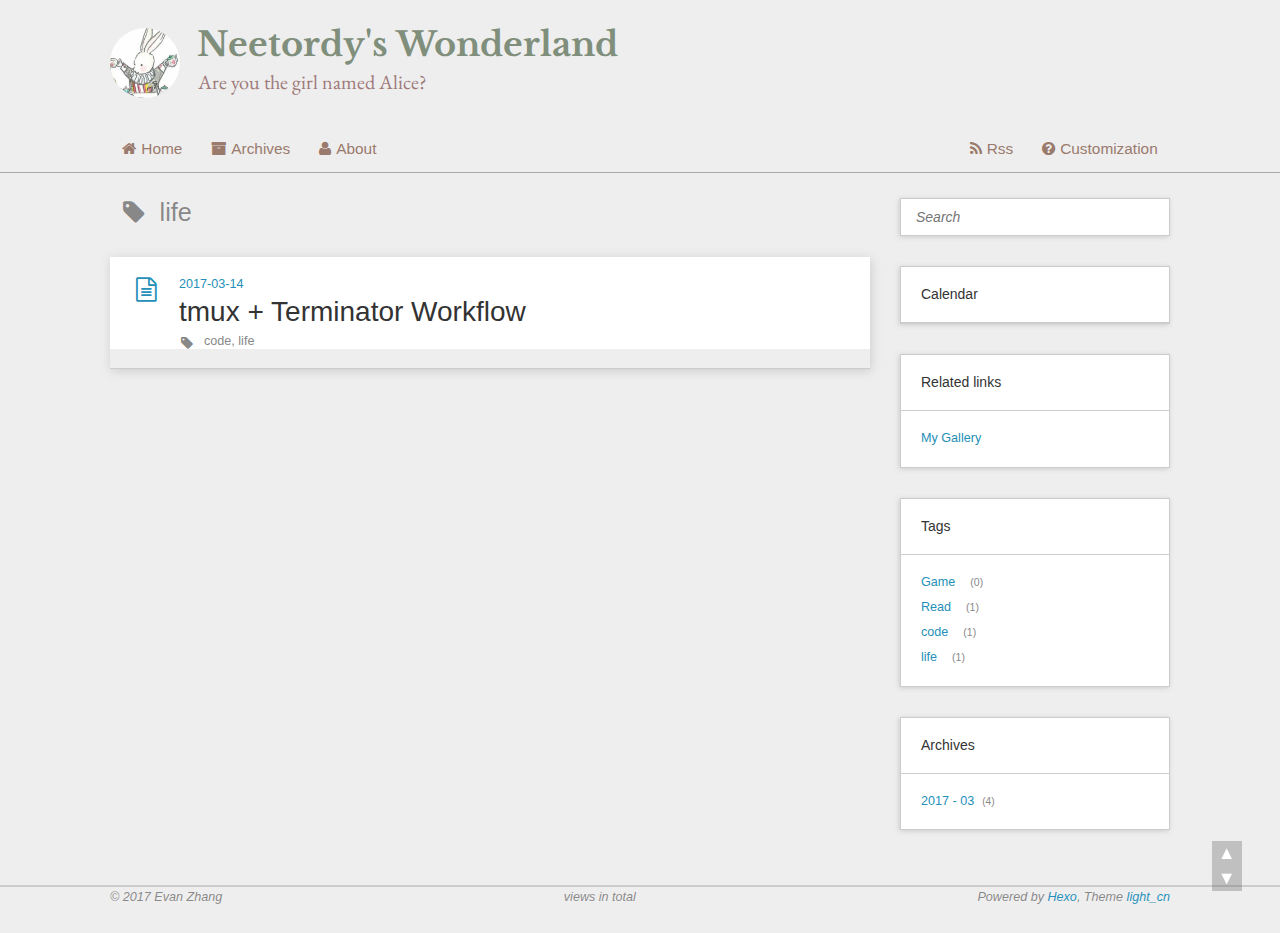
<file: tags/life/index.html>
<!DOCTYPE HTML>
<html>
<head>
  <meta charset="utf-8">
  
  <title>life | Neetordy&#39;s Wonderland</title>
  <meta name="author" content="Evan Zhang">
  
  <meta name="description" content="Are you the girl named Alice?">
  
  
  <meta name="viewport" content="width=device-width, initial-scale=1, maximum-scale=1">

  
  <meta property="og:site_name" content="Neetordy&#39;s Wonderland"/>

  
    <meta property="og:image" content="undefined"/>
  

  <link rel="alternate" href="/atom.xml" title="Neetordy&#39;s Wonderland" type="application/atom+xml">
  <link rel="stylesheet" href="/css/style.css" media="screen" type="text/css">
  <!--[if lt IE 9]><script src="//html5shiv.googlecode.com/svn/trunk/html5.js"></script><![endif]-->

  <!-- wumiiVerification -->
  <meta name="wumiiVerification" content="fb50a101-84fe-4ca2-91a7-ae8cf792978b" />
  <meta name="wumiiVerification" content="d73b5866-c390-4156-a4dd-51b526b5335e" />
  <!-- favicon -->
  <link rel="icon" type="image/x-icon" href="/favicon.ico">
  <!-- Font-Awesome -->
  <link rel="stylesheet" href="/font-awesome/css/font-awesome.min.css">

</head>

<body>
  <header id="header"><div class= "header-content inner">
	<div class = "alignleft col-one">
		
			<div class='avatar'>
				<img src = "/img/default/hare_march.png">
              </div>
		
		<div class="header-div">
		    <h1><a href="/">Neetordy&#39;s Wonderland</a></h1>
		    <h2><a href="/">Are you the girl named Alice?</a></h2>
		</div>
	</div>
	<div class = "alignright col-two">
		
	</div>
	<div class="clearfix"></div>
</div>

<div class= "header-nav">
	<div class='header-nav-content inner'>
		<div id="main-nav" class="alignleft">
		    		
		    		  <a href="/"><i class="fa fa-home"></i>Home</a>
		    		
		    		  <a href="/archives"><i class="fa fa-archive"></i>Archives</a>
		    		
		    		  <a href="/resume"><i class="fa fa-user"></i>About</a>
		    		
		</div>
		<div id="sub-nav" class="alignright">
		    
		      <a href="/atom.xml"><i class="fa fa-rss"></i>Rss</a>
		    
		      <a href="/customization"><i class="fa fa-question-circle"></i>Customization</a>
		    
		</div>
	</div>
	<div class="clearfix"></div>
</div>
</header>
  
    <div id="content" class="inner">
      <div id="main-col" class="alignleft"><div id="wrapper">

<h2 class="archive-title fa-tag">life</h2>
<div class="archive">
   
    <article class="post">
      <div class="post-content">
        <header>
          <div class="icon"></div>
          <time datetime="2017-03-14T03:00:10.000Z"><a href="/2017/03/14/tmux-Terminator-Workflow/">2017-03-14</a></time>
          
            <h1 class="title"><a href="/2017/03/14/tmux-Terminator-Workflow/">tmux + Terminator Workflow</a></h1>
          
        </header>
        <div class='archive-tags'>
          
  <div class="tags">
    <a href="/tags/code/">code</a>, <a href="/tags/life/">life</a>
  </div>

        </div>
      </div>
    </article>
    
</div>
<nav id="pagination">
  
  
  <div class="clearfix"></div>
</nav></div></div>
      <aside id="sidebar" class="alignright">
   <div class="search">
  <form action="/search/index.html" method="get" accept-charset="utf-8">
<!--     <input type="search" name="wd"results="0" placeholder="Search">
    <input type="hidden" name="wd" value="site:neetordy.com"> -->
     <input type="text" id="search" class="st-default-search-input" placeholder="Search" style="height: 100%" />
  </form>
</div> 

   


  <div class="widget tag">
  <h3 class="title">Calendar</h3>
  <div id="calendar"></div>
</div>


  
  <div class="widget tag">
    <h3 class="title">Related links</h3>
      <ul class="entry">
        
          <li class='link'><a href='http://photos.neeotordy.com'>My Gallery</a></li>
        
      </ul>
  </div>



  
<div class="widget tag">
  <h3 class="title">Tags</h3>
  <ul class="entry">
  
    <li><a href="/tags/Game/">Game</a><small>0</small></li>
  
    <li><a href="/tags/Read/">Read</a><small>1</small></li>
  
    <li><a href="/tags/code/">code</a><small>1</small></li>
  
    <li><a href="/tags/life/">life</a><small>1</small></li>
  
  </ul>
</div>



  
  <div class="widget tag">
    <h3 class="title">Archives</h3>
	<ul class="archive-list"><li class="archive-list-item"><a class="archive-list-link" href="/archives/2017/">2017 - 03</a><span class="archive-list-count">4</span></li></ul>
  </div>


</aside>
      <div class="clearfix"></div>
    </div>
  
  <footer id="footer"><div class="footer-content inner">
  <div class="alignleft">
  
    &copy; 2017 Evan Zhang
    
  </div>
  <div class="alignright">
    Powered by <a href="http://hexo.io/" target="_blank">Hexo</a>, Theme
    <a href="https://github.com/pengloo53/Hexo-theme-light_cn">light_cn</a>
  </div>
  
  <div class="visit">
    <span id="busuanzi_value_site_pv"></span> views in total
  </div>
  
  <div class="clearfix"></div>
</div>
</footer>
  <script src="http://libs.baidu.com/jquery/2.1.1/jquery.min.js"></script>
<script src="/js/jquery.imagesloaded.min.js"></script>
<script src="/js/gallery.js"></script>

<!-- calendar widget -->

    <script src="/js/calendar.js"></script>
    <script src="/js/languages.js"></script>
    <script type="text/javascript">
     $(function() {
         
             $('#calendar').aCalendar('en-US',{single:undefined, root:'calendar'});
         
     });
    </script>


<!-- 『不蒜子』计数服务 -->
<script async src="http://dn-lbstatics.qbox.me/busuanzi/2.3/busuanzi.pure.mini.js"></script>

<!-- wumii关联推荐 -->
<script type="text/javascript" src="http://widget.wumii.cn/ext/relatedItemsWidget"></script>

<!-- 百度推荐 -->

	<script>
	var _hmt = _hmt || [];
	(function() {
	  var hm = document.createElement("script");
	  hm.src = "//hm.baidu.com/hm.js?9acf0cedd48dc53be256ede5a98c2aaa";
	  var s = document.getElementsByTagName("script")[0]; 
	  s.parentNode.insertBefore(hm, s);
	})();
	</script>


<!-- 返回顶部 -->
<div id="toTop">
	<a href="#">▲</a>
	<a href="#footer">▼</a>
</div>

<!-- 站内搜索-Swiftype -->
<!-- <script type="text/javascript">
     (function(w,d,t,u,n,s,e){w['SwiftypeObject']=n;w[n]=w[n]||function(){
     (w[n].q=w[n].q||[]).push(arguments);};s=d.createElement(t);
     e=d.getElementsByTagName(t)[0];s.async=1;s.src=u;e.parentNode.insertBefore(s,e);
     })(window,document,'script','//s.swiftypecdn.com/install/v2/st.js','_st');
     
     _st('install','sC-iNFrvTTNtiXEVNwo1','2.0.0');
     </script> -->

<!-- fancybox -->

    <link rel="stylesheet" href="/fancybox/jquery.fancybox.css" media="screen" type="text/css">
    <script src="/fancybox/jquery.fancybox.pack.js"></script>
    <script type="text/javascript">
     (function($){
         $('.fancybox').fancybox();
     })(jQuery);
    </script>


<!-- Google fonts -->
<link href="https://fonts.googleapis.com/css?family=EB+Garamond|Libre+Baskerville" rel="stylesheet">

</body>
</html>
</file>
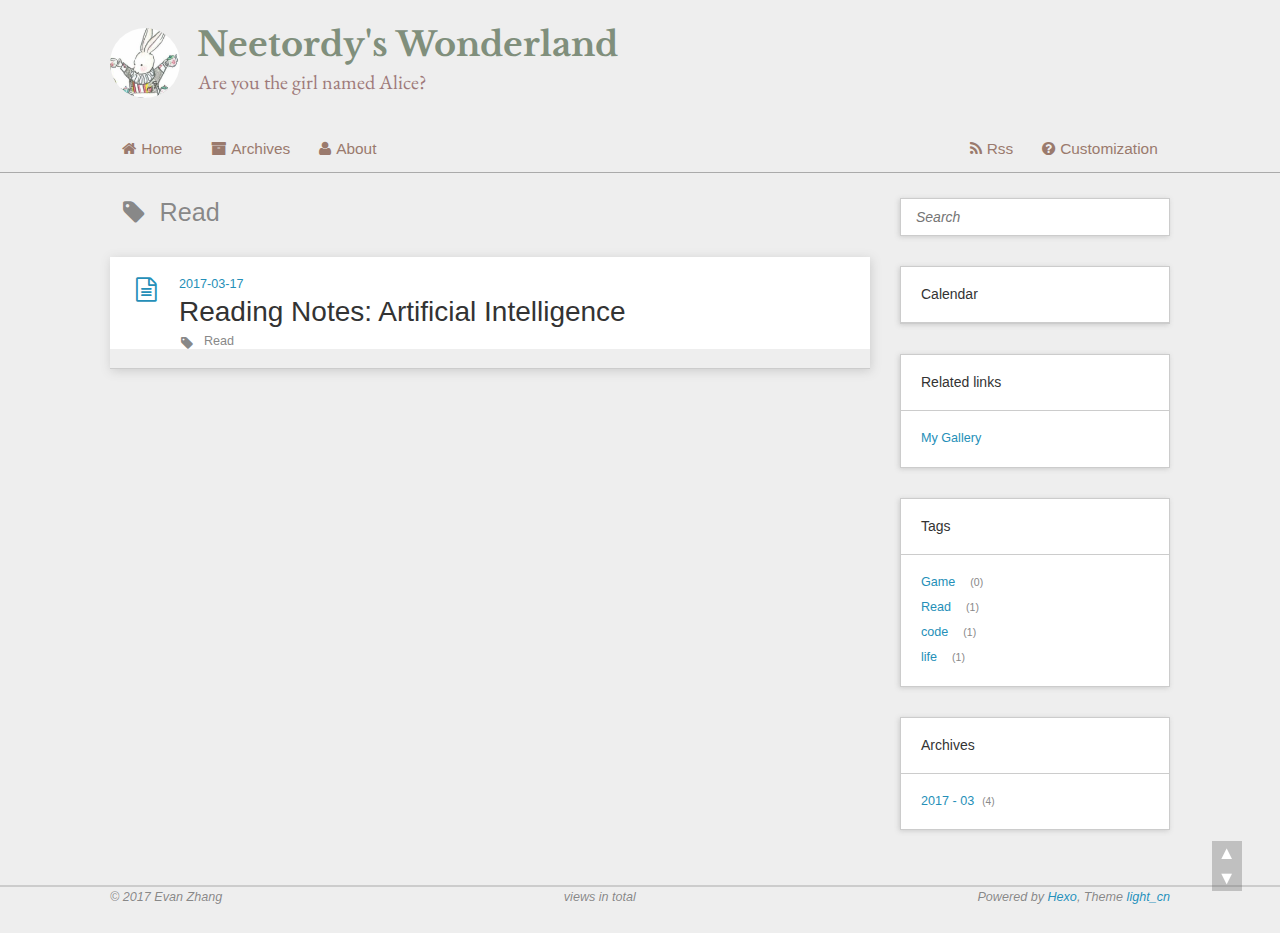
<file: tags/Read/index.html>
<!DOCTYPE HTML>
<html>
<head>
  <meta charset="utf-8">
  
  <title>Read | Neetordy&#39;s Wonderland</title>
  <meta name="author" content="Evan Zhang">
  
  <meta name="description" content="Are you the girl named Alice?">
  
  
  <meta name="viewport" content="width=device-width, initial-scale=1, maximum-scale=1">

  
  <meta property="og:site_name" content="Neetordy&#39;s Wonderland"/>

  
    <meta property="og:image" content="undefined"/>
  

  <link rel="alternate" href="/atom.xml" title="Neetordy&#39;s Wonderland" type="application/atom+xml">
  <link rel="stylesheet" href="/css/style.css" media="screen" type="text/css">
  <!--[if lt IE 9]><script src="//html5shiv.googlecode.com/svn/trunk/html5.js"></script><![endif]-->

  <!-- wumiiVerification -->
  <meta name="wumiiVerification" content="fb50a101-84fe-4ca2-91a7-ae8cf792978b" />
  <meta name="wumiiVerification" content="d73b5866-c390-4156-a4dd-51b526b5335e" />
  <!-- favicon -->
  <link rel="icon" type="image/x-icon" href="/favicon.ico">
  <!-- Font-Awesome -->
  <link rel="stylesheet" href="/font-awesome/css/font-awesome.min.css">

</head>

<body>
  <header id="header"><div class= "header-content inner">
	<div class = "alignleft col-one">
		
			<div class='avatar'>
				<img src = "/img/default/hare_march.png">
              </div>
		
		<div class="header-div">
		    <h1><a href="/">Neetordy&#39;s Wonderland</a></h1>
		    <h2><a href="/">Are you the girl named Alice?</a></h2>
		</div>
	</div>
	<div class = "alignright col-two">
		
	</div>
	<div class="clearfix"></div>
</div>

<div class= "header-nav">
	<div class='header-nav-content inner'>
		<div id="main-nav" class="alignleft">
		    		
		    		  <a href="/"><i class="fa fa-home"></i>Home</a>
		    		
		    		  <a href="/archives"><i class="fa fa-archive"></i>Archives</a>
		    		
		    		  <a href="/resume"><i class="fa fa-user"></i>About</a>
		    		
		</div>
		<div id="sub-nav" class="alignright">
		    
		      <a href="/atom.xml"><i class="fa fa-rss"></i>Rss</a>
		    
		      <a href="/customization"><i class="fa fa-question-circle"></i>Customization</a>
		    
		</div>
	</div>
	<div class="clearfix"></div>
</div>
</header>
  
    <div id="content" class="inner">
      <div id="main-col" class="alignleft"><div id="wrapper">

<h2 class="archive-title fa-tag">Read</h2>
<div class="archive">
   
    <article class="post">
      <div class="post-content">
        <header>
          <div class="icon"></div>
          <time datetime="2017-03-17T01:41:49.000Z"><a href="/2017/03/17/Reading-Notes-Artificial-Intelligence/">2017-03-17</a></time>
          
            <h1 class="title"><a href="/2017/03/17/Reading-Notes-Artificial-Intelligence/">Reading Notes: Artificial Intelligence</a></h1>
          
        </header>
        <div class='archive-tags'>
          
  <div class="tags">
    <a href="/tags/Read/">Read</a>
  </div>

        </div>
      </div>
    </article>
    
</div>
<nav id="pagination">
  
  
  <div class="clearfix"></div>
</nav></div></div>
      <aside id="sidebar" class="alignright">
   <div class="search">
  <form action="/search/index.html" method="get" accept-charset="utf-8">
<!--     <input type="search" name="wd"results="0" placeholder="Search">
    <input type="hidden" name="wd" value="site:neetordy.com"> -->
     <input type="text" id="search" class="st-default-search-input" placeholder="Search" style="height: 100%" />
  </form>
</div> 

   


  <div class="widget tag">
  <h3 class="title">Calendar</h3>
  <div id="calendar"></div>
</div>


  
  <div class="widget tag">
    <h3 class="title">Related links</h3>
      <ul class="entry">
        
          <li class='link'><a href='http://photos.neeotordy.com'>My Gallery</a></li>
        
      </ul>
  </div>



  
<div class="widget tag">
  <h3 class="title">Tags</h3>
  <ul class="entry">
  
    <li><a href="/tags/Game/">Game</a><small>0</small></li>
  
    <li><a href="/tags/Read/">Read</a><small>1</small></li>
  
    <li><a href="/tags/code/">code</a><small>1</small></li>
  
    <li><a href="/tags/life/">life</a><small>1</small></li>
  
  </ul>
</div>



  
  <div class="widget tag">
    <h3 class="title">Archives</h3>
	<ul class="archive-list"><li class="archive-list-item"><a class="archive-list-link" href="/archives/2017/">2017 - 03</a><span class="archive-list-count">4</span></li></ul>
  </div>


</aside>
      <div class="clearfix"></div>
    </div>
  
  <footer id="footer"><div class="footer-content inner">
  <div class="alignleft">
  
    &copy; 2017 Evan Zhang
    
  </div>
  <div class="alignright">
    Powered by <a href="http://hexo.io/" target="_blank">Hexo</a>, Theme
    <a href="https://github.com/pengloo53/Hexo-theme-light_cn">light_cn</a>
  </div>
  
  <div class="visit">
    <span id="busuanzi_value_site_pv"></span> views in total
  </div>
  
  <div class="clearfix"></div>
</div>
</footer>
  <script src="http://libs.baidu.com/jquery/2.1.1/jquery.min.js"></script>
<script src="/js/jquery.imagesloaded.min.js"></script>
<script src="/js/gallery.js"></script>

<!-- calendar widget -->

    <script src="/js/calendar.js"></script>
    <script src="/js/languages.js"></script>
    <script type="text/javascript">
     $(function() {
         
             $('#calendar').aCalendar('en-US',{single:undefined, root:'calendar'});
         
     });
    </script>


<!-- 『不蒜子』计数服务 -->
<script async src="http://dn-lbstatics.qbox.me/busuanzi/2.3/busuanzi.pure.mini.js"></script>

<!-- wumii关联推荐 -->
<script type="text/javascript" src="http://widget.wumii.cn/ext/relatedItemsWidget"></script>

<!-- 百度推荐 -->

	<script>
	var _hmt = _hmt || [];
	(function() {
	  var hm = document.createElement("script");
	  hm.src = "//hm.baidu.com/hm.js?9acf0cedd48dc53be256ede5a98c2aaa";
	  var s = document.getElementsByTagName("script")[0]; 
	  s.parentNode.insertBefore(hm, s);
	})();
	</script>


<!-- 返回顶部 -->
<div id="toTop">
	<a href="#">▲</a>
	<a href="#footer">▼</a>
</div>

<!-- 站内搜索-Swiftype -->
<!-- <script type="text/javascript">
     (function(w,d,t,u,n,s,e){w['SwiftypeObject']=n;w[n]=w[n]||function(){
     (w[n].q=w[n].q||[]).push(arguments);};s=d.createElement(t);
     e=d.getElementsByTagName(t)[0];s.async=1;s.src=u;e.parentNode.insertBefore(s,e);
     })(window,document,'script','//s.swiftypecdn.com/install/v2/st.js','_st');
     
     _st('install','sC-iNFrvTTNtiXEVNwo1','2.0.0');
     </script> -->

<!-- fancybox -->

    <link rel="stylesheet" href="/fancybox/jquery.fancybox.css" media="screen" type="text/css">
    <script src="/fancybox/jquery.fancybox.pack.js"></script>
    <script type="text/javascript">
     (function($){
         $('.fancybox').fancybox();
     })(jQuery);
    </script>


<!-- Google fonts -->
<link href="https://fonts.googleapis.com/css?family=EB+Garamond|Libre+Baskerville" rel="stylesheet">

</body>
</html>
</file>
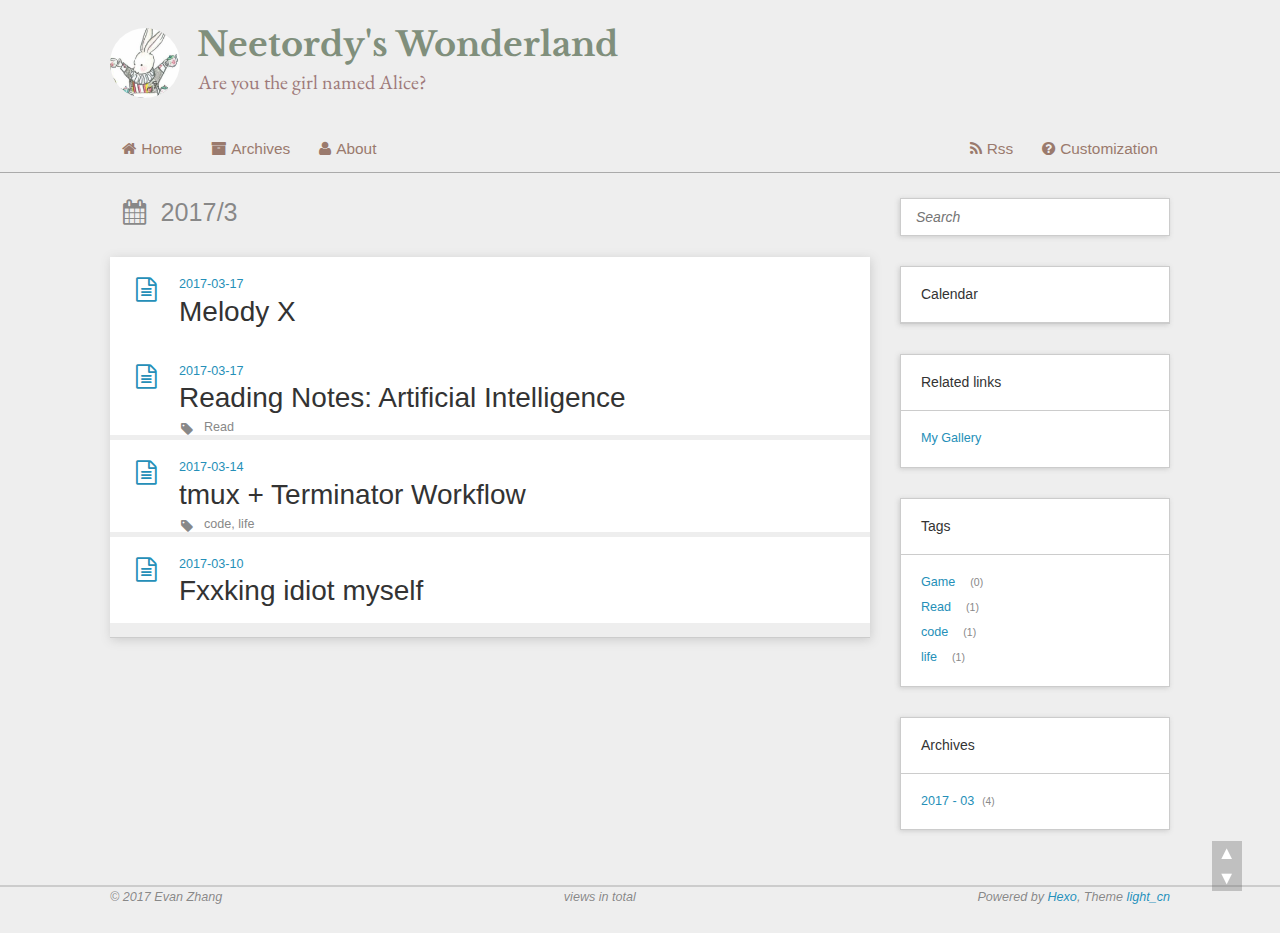
<file: archives/2017/03/index.html>
<!DOCTYPE HTML>
<html>
<head>
  <meta charset="utf-8">
  
  <title>Archives: 2017/3 | Neetordy&#39;s Wonderland</title>
  <meta name="author" content="Evan Zhang">
  
  <meta name="description" content="Are you the girl named Alice?">
  
  
  <meta name="viewport" content="width=device-width, initial-scale=1, maximum-scale=1">

  
  <meta property="og:site_name" content="Neetordy&#39;s Wonderland"/>

  
    <meta property="og:image" content="undefined"/>
  

  <link rel="alternate" href="/atom.xml" title="Neetordy&#39;s Wonderland" type="application/atom+xml">
  <link rel="stylesheet" href="/css/style.css" media="screen" type="text/css">
  <!--[if lt IE 9]><script src="//html5shiv.googlecode.com/svn/trunk/html5.js"></script><![endif]-->

  <!-- wumiiVerification -->
  <meta name="wumiiVerification" content="fb50a101-84fe-4ca2-91a7-ae8cf792978b" />
  <meta name="wumiiVerification" content="d73b5866-c390-4156-a4dd-51b526b5335e" />
  <!-- favicon -->
  <link rel="icon" type="image/x-icon" href="/favicon.ico">
  <!-- Font-Awesome -->
  <link rel="stylesheet" href="/font-awesome/css/font-awesome.min.css">

</head>

<body>
  <header id="header"><div class= "header-content inner">
	<div class = "alignleft col-one">
		
			<div class='avatar'>
				<img src = "/img/default/hare_march.png">
              </div>
		
		<div class="header-div">
		    <h1><a href="/">Neetordy&#39;s Wonderland</a></h1>
		    <h2><a href="/">Are you the girl named Alice?</a></h2>
		</div>
	</div>
	<div class = "alignright col-two">
		
	</div>
	<div class="clearfix"></div>
</div>

<div class= "header-nav">
	<div class='header-nav-content inner'>
		<div id="main-nav" class="alignleft">
		    		
		    		  <a href="/"><i class="fa fa-home"></i>Home</a>
		    		
		    		  <a href="/archives"><i class="fa fa-archive"></i>Archives</a>
		    		
		    		  <a href="/resume"><i class="fa fa-user"></i>About</a>
		    		
		</div>
		<div id="sub-nav" class="alignright">
		    
		      <a href="/atom.xml"><i class="fa fa-rss"></i>Rss</a>
		    
		      <a href="/customization"><i class="fa fa-question-circle"></i>Customization</a>
		    
		</div>
	</div>
	<div class="clearfix"></div>
</div>
</header>
  
    <div id="content" class="inner">
      <div id="main-col" class="alignleft"><div id="wrapper">

<h2 class="archive-title fa-calendar">2017/3</h2>
<div class="archive">
   
    <article class="post">
      <div class="post-content">
        <header>
          <div class="icon"></div>
          <time datetime="2017-03-17T10:16:16.925Z"><a href="/2017/03/17/Melody-X/">2017-03-17</a></time>
          
            <h1 class="title"><a href="/2017/03/17/Melody-X/">Melody X</a></h1>
          
        </header>
        <div class='archive-tags'>
          
        </div>
      </div>
    </article>
   
    <article class="post">
      <div class="post-content">
        <header>
          <div class="icon"></div>
          <time datetime="2017-03-17T01:41:49.000Z"><a href="/2017/03/17/Reading-Notes-Artificial-Intelligence/">2017-03-17</a></time>
          
            <h1 class="title"><a href="/2017/03/17/Reading-Notes-Artificial-Intelligence/">Reading Notes: Artificial Intelligence</a></h1>
          
        </header>
        <div class='archive-tags'>
          
  <div class="tags">
    <a href="/tags/Read/">Read</a>
  </div>

        </div>
      </div>
    </article>
   
    <article class="post">
      <div class="post-content">
        <header>
          <div class="icon"></div>
          <time datetime="2017-03-14T03:00:10.000Z"><a href="/2017/03/14/tmux-Terminator-Workflow/">2017-03-14</a></time>
          
            <h1 class="title"><a href="/2017/03/14/tmux-Terminator-Workflow/">tmux + Terminator Workflow</a></h1>
          
        </header>
        <div class='archive-tags'>
          
  <div class="tags">
    <a href="/tags/code/">code</a>, <a href="/tags/life/">life</a>
  </div>

        </div>
      </div>
    </article>
   
    <article class="post">
      <div class="post-content">
        <header>
          <div class="icon"></div>
          <time datetime="2017-03-10T14:17:16.000Z"><a href="/2017/03/10/Fxxking-idiot-myself/">2017-03-10</a></time>
          
            <h1 class="title"><a href="/2017/03/10/Fxxking-idiot-myself/">Fxxking idiot myself</a></h1>
          
        </header>
        <div class='archive-tags'>
          
        </div>
      </div>
    </article>
    
</div>
<nav id="pagination">
  
  
  <div class="clearfix"></div>
</nav></div></div>
      <aside id="sidebar" class="alignright">
   <div class="search">
  <form action="/search/index.html" method="get" accept-charset="utf-8">
<!--     <input type="search" name="wd"results="0" placeholder="Search">
    <input type="hidden" name="wd" value="site:neetordy.com"> -->
     <input type="text" id="search" class="st-default-search-input" placeholder="Search" style="height: 100%" />
  </form>
</div> 

   


  <div class="widget tag">
  <h3 class="title">Calendar</h3>
  <div id="calendar"></div>
</div>


  
  <div class="widget tag">
    <h3 class="title">Related links</h3>
      <ul class="entry">
        
          <li class='link'><a href='http://photos.neeotordy.com'>My Gallery</a></li>
        
      </ul>
  </div>



  
<div class="widget tag">
  <h3 class="title">Tags</h3>
  <ul class="entry">
  
    <li><a href="/tags/Game/">Game</a><small>0</small></li>
  
    <li><a href="/tags/Read/">Read</a><small>1</small></li>
  
    <li><a href="/tags/code/">code</a><small>1</small></li>
  
    <li><a href="/tags/life/">life</a><small>1</small></li>
  
  </ul>
</div>



  
  <div class="widget tag">
    <h3 class="title">Archives</h3>
	<ul class="archive-list"><li class="archive-list-item"><a class="archive-list-link" href="/archives/2017/">2017 - 03</a><span class="archive-list-count">4</span></li></ul>
  </div>


</aside>
      <div class="clearfix"></div>
    </div>
  
  <footer id="footer"><div class="footer-content inner">
  <div class="alignleft">
  
    &copy; 2017 Evan Zhang
    
  </div>
  <div class="alignright">
    Powered by <a href="http://hexo.io/" target="_blank">Hexo</a>, Theme
    <a href="https://github.com/pengloo53/Hexo-theme-light_cn">light_cn</a>
  </div>
  
  <div class="visit">
    <span id="busuanzi_value_site_pv"></span> views in total
  </div>
  
  <div class="clearfix"></div>
</div>
</footer>
  <script src="http://libs.baidu.com/jquery/2.1.1/jquery.min.js"></script>
<script src="/js/jquery.imagesloaded.min.js"></script>
<script src="/js/gallery.js"></script>

<!-- calendar widget -->

    <script src="/js/calendar.js"></script>
    <script src="/js/languages.js"></script>
    <script type="text/javascript">
     $(function() {
         
             $('#calendar').aCalendar('en-US',{single:undefined, root:'calendar'});
         
     });
    </script>


<!-- 『不蒜子』计数服务 -->
<script async src="http://dn-lbstatics.qbox.me/busuanzi/2.3/busuanzi.pure.mini.js"></script>

<!-- wumii关联推荐 -->
<script type="text/javascript" src="http://widget.wumii.cn/ext/relatedItemsWidget"></script>

<!-- 百度推荐 -->

	<script>
	var _hmt = _hmt || [];
	(function() {
	  var hm = document.createElement("script");
	  hm.src = "//hm.baidu.com/hm.js?9acf0cedd48dc53be256ede5a98c2aaa";
	  var s = document.getElementsByTagName("script")[0]; 
	  s.parentNode.insertBefore(hm, s);
	})();
	</script>


<!-- 返回顶部 -->
<div id="toTop">
	<a href="#">▲</a>
	<a href="#footer">▼</a>
</div>

<!-- 站内搜索-Swiftype -->
<!-- <script type="text/javascript">
     (function(w,d,t,u,n,s,e){w['SwiftypeObject']=n;w[n]=w[n]||function(){
     (w[n].q=w[n].q||[]).push(arguments);};s=d.createElement(t);
     e=d.getElementsByTagName(t)[0];s.async=1;s.src=u;e.parentNode.insertBefore(s,e);
     })(window,document,'script','//s.swiftypecdn.com/install/v2/st.js','_st');
     
     _st('install','sC-iNFrvTTNtiXEVNwo1','2.0.0');
     </script> -->

<!-- fancybox -->

    <link rel="stylesheet" href="/fancybox/jquery.fancybox.css" media="screen" type="text/css">
    <script src="/fancybox/jquery.fancybox.pack.js"></script>
    <script type="text/javascript">
     (function($){
         $('.fancybox').fancybox();
     })(jQuery);
    </script>


<!-- Google fonts -->
<link href="https://fonts.googleapis.com/css?family=EB+Garamond|Libre+Baskerville" rel="stylesheet">

</body>
</html>
</file>
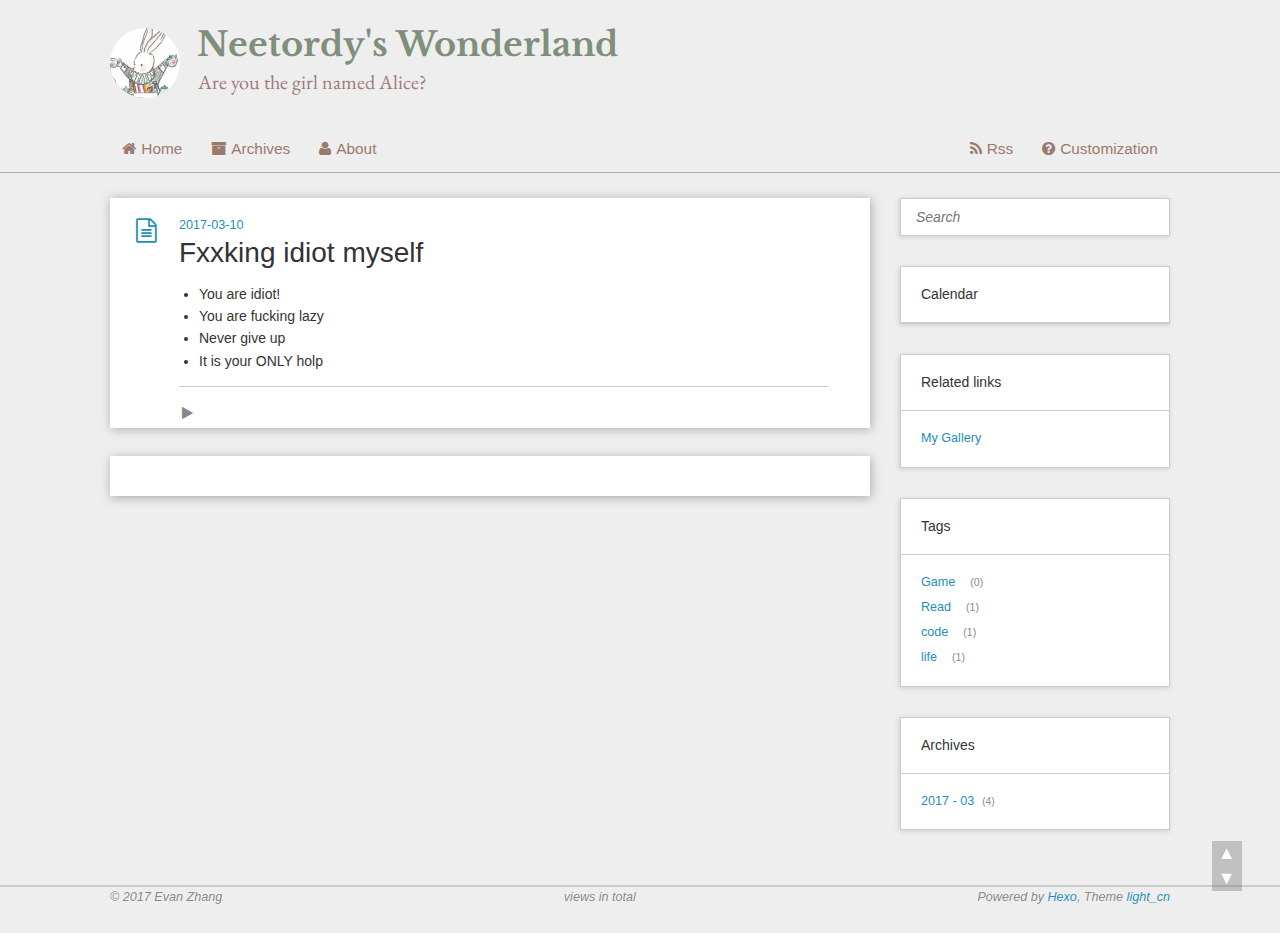
<file: 2017/03/10/Fxxking-idiot-myself/index.html>
<!DOCTYPE HTML>
<html>
<head>
  <meta charset="utf-8">
  
  <title>Fxxking idiot myself | Neetordy&#39;s Wonderland</title>
  <meta name="author" content="Evan Zhang">
  
  <meta name="description" content="Are you the girl named Alice?">
  
  
  <meta name="viewport" content="width=device-width, initial-scale=1, maximum-scale=1">

  <meta property="og:title" content="Fxxking idiot myself"/>
  <meta property="og:site_name" content="Neetordy&#39;s Wonderland"/>

  
    <meta property="og:image" content="undefined"/>
  

  <link rel="alternate" href="/atom.xml" title="Neetordy&#39;s Wonderland" type="application/atom+xml">
  <link rel="stylesheet" href="/css/style.css" media="screen" type="text/css">
  <!--[if lt IE 9]><script src="//html5shiv.googlecode.com/svn/trunk/html5.js"></script><![endif]-->

  <!-- wumiiVerification -->
  <meta name="wumiiVerification" content="fb50a101-84fe-4ca2-91a7-ae8cf792978b" />
  <meta name="wumiiVerification" content="d73b5866-c390-4156-a4dd-51b526b5335e" />
  <!-- favicon -->
  <link rel="icon" type="image/x-icon" href="/favicon.ico">
  <!-- Font-Awesome -->
  <link rel="stylesheet" href="/font-awesome/css/font-awesome.min.css">

</head>

<body>
  <header id="header"><div class= "header-content inner">
	<div class = "alignleft col-one">
		
			<div class='avatar'>
				<img src = "/img/default/hare_march.png">
              </div>
		
		<div class="header-div">
		    <h1><a href="/">Neetordy&#39;s Wonderland</a></h1>
		    <h2><a href="/">Are you the girl named Alice?</a></h2>
		</div>
	</div>
	<div class = "alignright col-two">
		
	</div>
	<div class="clearfix"></div>
</div>

<div class= "header-nav">
	<div class='header-nav-content inner'>
		<div id="main-nav" class="alignleft">
		    		
		    		  <a href="/"><i class="fa fa-home"></i>Home</a>
		    		
		    		  <a href="/archives"><i class="fa fa-archive"></i>Archives</a>
		    		
		    		  <a href="/resume"><i class="fa fa-user"></i>About</a>
		    		
		</div>
		<div id="sub-nav" class="alignright">
		    
		      <a href="/atom.xml"><i class="fa fa-rss"></i>Rss</a>
		    
		      <a href="/customization"><i class="fa fa-question-circle"></i>Customization</a>
		    
		</div>
	</div>
	<div class="clearfix"></div>
</div>
</header>
  
    <div id="content" class="inner">
      <div id="main-col" class="alignleft"><div id="wrapper"><article class="post">
  
  <div class="post-content">
    <header>
        <div class="icon"></div>
        
        <time datetime="2017-03-10T14:17:16.000Z"><a href="/2017/03/10/Fxxking-idiot-myself/">2017-03-10</a></time>
        
  
    <h1 class="title">Fxxking idiot myself</h1>
  

    </header>

    <div class="entry">
      
        
    <div id="toc">
        
    </div>

        <ul>
<li>You are idiot!</li>
<li>You are fucking lazy</li>
<li>Never give up</li>
<li>It is your ONLY holp</li>
</ul>

      
    </div>
    <footer>
      
        
        
        <div class = "counter">
    <span id="busuanzi_container_page_pv" style="display:none">
        This page has been viewed&nbsp<span id="busuanzi_value_page_pv"></span>&nbsptimes
    </span>
</div>

        
      
      <div class="clearfix"></div>
    </footer>
  </div>
</article>

  
<section id = "relate">
	
</section>


  
    <section id="comment">
    <!--   <h1 class="title">Comments</h1> -->
    
    
        <!-- 多说评论框 start -->
        <div class="ds-thread" data-thread-key="2017/03/10/Fxxking-idiot-myself/" data-title="Fxxking idiot myself" data-url="http://neetordy.com/2017/03/10/Fxxking-idiot-myself/"></div>
        <!-- 多说评论框 end -->
        <!-- 多说公共JS代码 start (一个网页只需插入一次) -->
        <script type="text/javascript">
        var duoshuoQuery = {short_name:"neetordy"};
          (function() {
            var ds = document.createElement('script');
            ds.type = 'text/javascript';ds.async = true;
            ds.src = (document.location.protocol == 'https:' ? 'https:' : 'http:') + '//static.duoshuo.com/embed.js';
            ds.charset = 'UTF-8';
            (document.getElementsByTagName('head')[0] 
             || document.getElementsByTagName('body')[0]).appendChild(ds);
          })();
          </script>
        <!-- 多说公共JS代码 end -->

      
    </section>




</div></div>
      <aside id="sidebar" class="alignright">
   <div class="search">
  <form action="/search/index.html" method="get" accept-charset="utf-8">
<!--     <input type="search" name="wd"results="0" placeholder="Search">
    <input type="hidden" name="wd" value="site:neetordy.com"> -->
     <input type="text" id="search" class="st-default-search-input" placeholder="Search" style="height: 100%" />
  </form>
</div> 

   


  <div class="widget tag">
  <h3 class="title">Calendar</h3>
  <div id="calendar"></div>
</div>


  
  <div class="widget tag">
    <h3 class="title">Related links</h3>
      <ul class="entry">
        
          <li class='link'><a href='http://photos.neeotordy.com'>My Gallery</a></li>
        
      </ul>
  </div>



  
<div class="widget tag">
  <h3 class="title">Tags</h3>
  <ul class="entry">
  
    <li><a href="/tags/Game/">Game</a><small>0</small></li>
  
    <li><a href="/tags/Read/">Read</a><small>1</small></li>
  
    <li><a href="/tags/code/">code</a><small>1</small></li>
  
    <li><a href="/tags/life/">life</a><small>1</small></li>
  
  </ul>
</div>



  
  <div class="widget tag">
    <h3 class="title">Archives</h3>
	<ul class="archive-list"><li class="archive-list-item"><a class="archive-list-link" href="/archives/2017/">2017 - 03</a><span class="archive-list-count">4</span></li></ul>
  </div>


</aside>
      <div class="clearfix"></div>
    </div>
  
  <footer id="footer"><div class="footer-content inner">
  <div class="alignleft">
  
    &copy; 2017 Evan Zhang
    
  </div>
  <div class="alignright">
    Powered by <a href="http://hexo.io/" target="_blank">Hexo</a>, Theme
    <a href="https://github.com/pengloo53/Hexo-theme-light_cn">light_cn</a>
  </div>
  
  <div class="visit">
    <span id="busuanzi_value_site_pv"></span> views in total
  </div>
  
  <div class="clearfix"></div>
</div>
</footer>
  <script src="http://libs.baidu.com/jquery/2.1.1/jquery.min.js"></script>
<script src="/js/jquery.imagesloaded.min.js"></script>
<script src="/js/gallery.js"></script>

<!-- calendar widget -->

    <script src="/js/calendar.js"></script>
    <script src="/js/languages.js"></script>
    <script type="text/javascript">
     $(function() {
         
             $('#calendar').aCalendar('en-US',{single:undefined, root:'calendar'});
         
     });
    </script>


<!-- 『不蒜子』计数服务 -->
<script async src="http://dn-lbstatics.qbox.me/busuanzi/2.3/busuanzi.pure.mini.js"></script>

<!-- wumii关联推荐 -->
<script type="text/javascript" src="http://widget.wumii.cn/ext/relatedItemsWidget"></script>

<!-- 百度推荐 -->

	<script>
	var _hmt = _hmt || [];
	(function() {
	  var hm = document.createElement("script");
	  hm.src = "//hm.baidu.com/hm.js?9acf0cedd48dc53be256ede5a98c2aaa";
	  var s = document.getElementsByTagName("script")[0]; 
	  s.parentNode.insertBefore(hm, s);
	})();
	</script>


<!-- 返回顶部 -->
<div id="toTop">
	<a href="#">▲</a>
	<a href="#footer">▼</a>
</div>

<!-- 站内搜索-Swiftype -->
<!-- <script type="text/javascript">
     (function(w,d,t,u,n,s,e){w['SwiftypeObject']=n;w[n]=w[n]||function(){
     (w[n].q=w[n].q||[]).push(arguments);};s=d.createElement(t);
     e=d.getElementsByTagName(t)[0];s.async=1;s.src=u;e.parentNode.insertBefore(s,e);
     })(window,document,'script','//s.swiftypecdn.com/install/v2/st.js','_st');
     
     _st('install','sC-iNFrvTTNtiXEVNwo1','2.0.0');
     </script> -->

<!-- fancybox -->

    <link rel="stylesheet" href="/fancybox/jquery.fancybox.css" media="screen" type="text/css">
    <script src="/fancybox/jquery.fancybox.pack.js"></script>
    <script type="text/javascript">
     (function($){
         $('.fancybox').fancybox();
     })(jQuery);
    </script>


<!-- Google fonts -->
<link href="https://fonts.googleapis.com/css?family=EB+Garamond|Libre+Baskerville" rel="stylesheet">

</body>
</html>
</file>
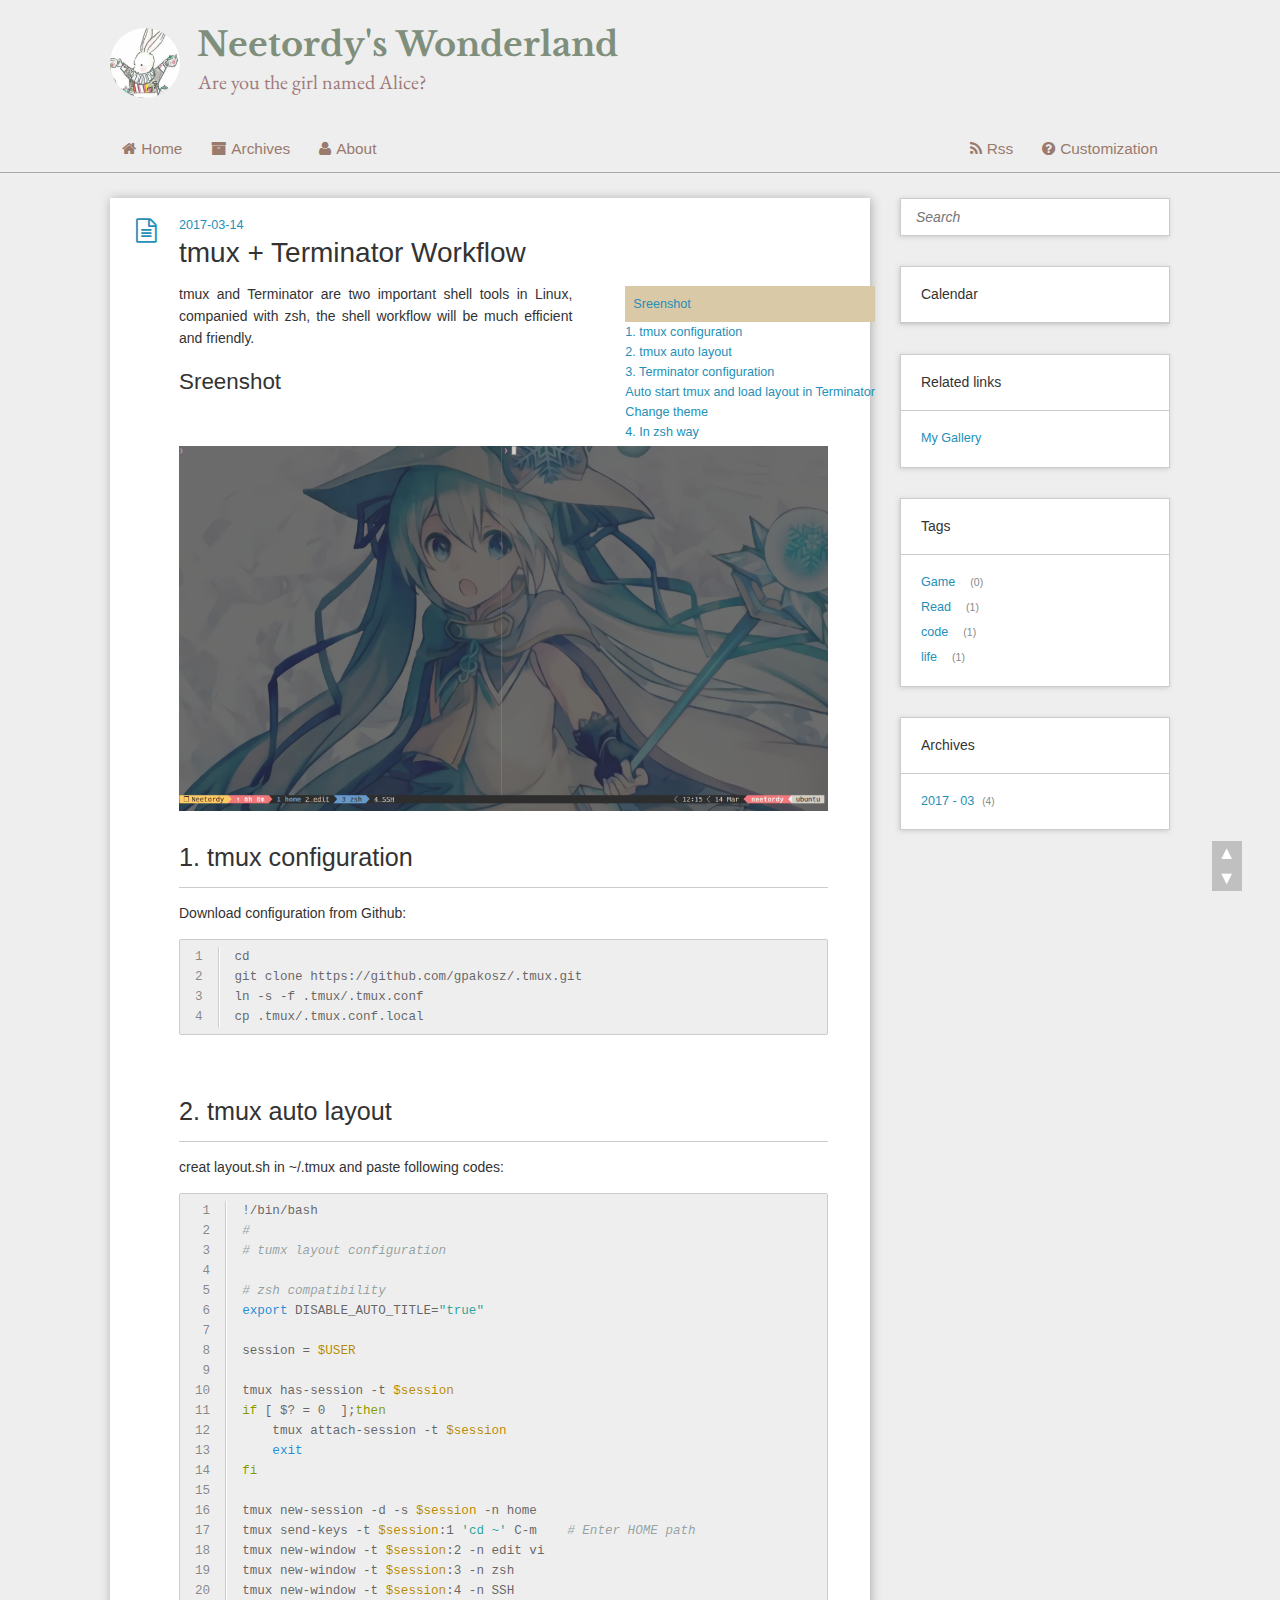
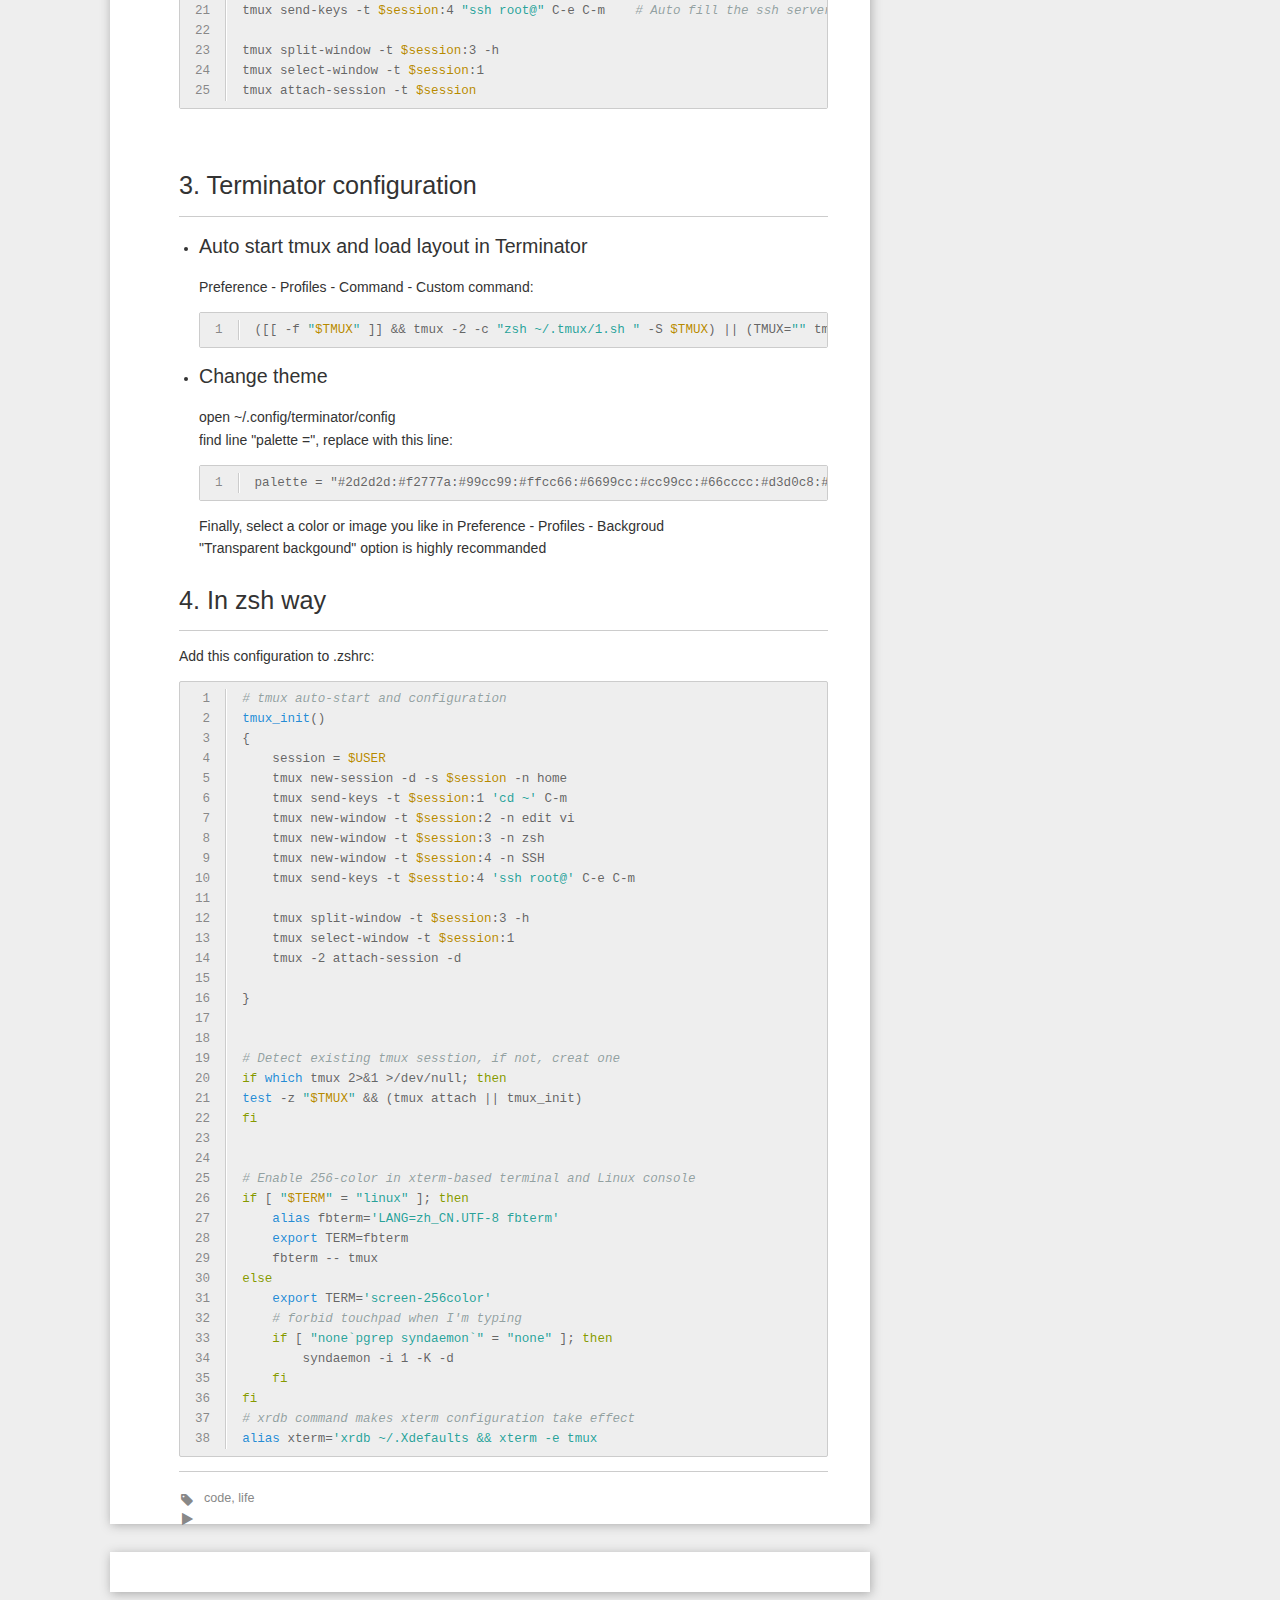
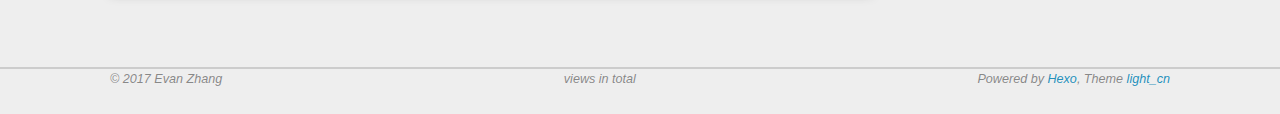
<file: 2017/03/14/tmux-Terminator-Workflow/index.html>
<!DOCTYPE HTML>
<html>
<head>
  <meta charset="utf-8">
  
  <title>tmux + Terminator Workflow | Neetordy&#39;s Wonderland</title>
  <meta name="author" content="Evan Zhang">
  
  <meta name="description" content="Are you the girl named Alice?">
  
  
  <meta name="viewport" content="width=device-width, initial-scale=1, maximum-scale=1">

  <meta property="og:title" content="tmux + Terminator Workflow"/>
  <meta property="og:site_name" content="Neetordy&#39;s Wonderland"/>

  
    <meta property="og:image" content="undefined"/>
  

  <link rel="alternate" href="/atom.xml" title="Neetordy&#39;s Wonderland" type="application/atom+xml">
  <link rel="stylesheet" href="/css/style.css" media="screen" type="text/css">
  <!--[if lt IE 9]><script src="//html5shiv.googlecode.com/svn/trunk/html5.js"></script><![endif]-->

  <!-- wumiiVerification -->
  <meta name="wumiiVerification" content="fb50a101-84fe-4ca2-91a7-ae8cf792978b" />
  <meta name="wumiiVerification" content="d73b5866-c390-4156-a4dd-51b526b5335e" />
  <!-- favicon -->
  <link rel="icon" type="image/x-icon" href="/favicon.ico">
  <!-- Font-Awesome -->
  <link rel="stylesheet" href="/font-awesome/css/font-awesome.min.css">

</head>

<body>
  <header id="header"><div class= "header-content inner">
	<div class = "alignleft col-one">
		
			<div class='avatar'>
				<img src = "/img/default/hare_march.png">
              </div>
		
		<div class="header-div">
		    <h1><a href="/">Neetordy&#39;s Wonderland</a></h1>
		    <h2><a href="/">Are you the girl named Alice?</a></h2>
		</div>
	</div>
	<div class = "alignright col-two">
		
	</div>
	<div class="clearfix"></div>
</div>

<div class= "header-nav">
	<div class='header-nav-content inner'>
		<div id="main-nav" class="alignleft">
		    		
		    		  <a href="/"><i class="fa fa-home"></i>Home</a>
		    		
		    		  <a href="/archives"><i class="fa fa-archive"></i>Archives</a>
		    		
		    		  <a href="/resume"><i class="fa fa-user"></i>About</a>
		    		
		</div>
		<div id="sub-nav" class="alignright">
		    
		      <a href="/atom.xml"><i class="fa fa-rss"></i>Rss</a>
		    
		      <a href="/customization"><i class="fa fa-question-circle"></i>Customization</a>
		    
		</div>
	</div>
	<div class="clearfix"></div>
</div>
</header>
  
    <div id="content" class="inner">
      <div id="main-col" class="alignleft"><div id="wrapper"><article class="post">
  
  <div class="post-content">
    <header>
        <div class="icon"></div>
        
        <time datetime="2017-03-14T03:00:10.000Z"><a href="/2017/03/14/tmux-Terminator-Workflow/">2017-03-14</a></time>
        
  
    <h1 class="title">tmux + Terminator Workflow</h1>
  

    </header>

    <div class="entry">
      
        
    <div id="toc">
        <ol class="toc"><li class="toc-item toc-level-3"><a class="toc-link" href="#Sreenshot"><span class="toc-text">Sreenshot</span></a></li></ol></li><li class="toc-item toc-level-2"><a class="toc-link" href="#1-tmux-configuration"><span class="toc-text">1. tmux configuration</span></a></li><li class="toc-item toc-level-2"><a class="toc-link" href="#2-tmux-auto-layout"><span class="toc-text">2. tmux auto layout</span></a></li><li class="toc-item toc-level-2"><a class="toc-link" href="#3-Terminator-configuration"><span class="toc-text">3. Terminator configuration</span></a><ol class="toc-child"><li class="toc-item toc-level-4"><a class="toc-link" href="#Auto-start-tmux-and-load-layout-in-Terminator"><span class="toc-text">Auto start tmux and load layout in Terminator</span></a></li><li class="toc-item toc-level-4"><a class="toc-link" href="#Change-theme"><span class="toc-text">Change theme</span></a></li></ol></li></ol></li><li class="toc-item toc-level-2"><a class="toc-link" href="#4-In-zsh-way"><span class="toc-text">4. In zsh way</span></a>
    </div>

        <p>tmux and Terminator are two important shell tools in Linux, companied with zsh, the shell workflow will be much efficient and friendly.</p>
<h3 id="Sreenshot"><a href="#Sreenshot" class="headerlink" title="Sreenshot"></a>Sreenshot</h3><p><img src="/images/Screenshot.png" alt=""></p>
<a id="more"></a>
<h2 id="1-tmux-configuration"><a href="#1-tmux-configuration" class="headerlink" title="1. tmux configuration"></a>1. tmux configuration</h2><p>Download configuration from Github:<br><figure class="highlight plain"><table><tr><td class="gutter"><pre><div class="line">1</div><div class="line">2</div><div class="line">3</div><div class="line">4</div></pre></td><td class="code"><pre><div class="line">cd</div><div class="line">git clone https://github.com/gpakosz/.tmux.git</div><div class="line">ln -s -f .tmux/.tmux.conf</div><div class="line">cp .tmux/.tmux.conf.local</div></pre></td></tr></table></figure></p>
<p><br></p>
<h2 id="2-tmux-auto-layout"><a href="#2-tmux-auto-layout" class="headerlink" title="2. tmux auto layout"></a>2. tmux auto layout</h2><p>creat layout.sh in ~/.tmux and paste following codes:<br><figure class="highlight bash"><table><tr><td class="gutter"><pre><div class="line">1</div><div class="line">2</div><div class="line">3</div><div class="line">4</div><div class="line">5</div><div class="line">6</div><div class="line">7</div><div class="line">8</div><div class="line">9</div><div class="line">10</div><div class="line">11</div><div class="line">12</div><div class="line">13</div><div class="line">14</div><div class="line">15</div><div class="line">16</div><div class="line">17</div><div class="line">18</div><div class="line">19</div><div class="line">20</div><div class="line">21</div><div class="line">22</div><div class="line">23</div><div class="line">24</div><div class="line">25</div></pre></td><td class="code"><pre><div class="line">!/bin/bash</div><div class="line"><span class="comment">#</span></div><div class="line"><span class="comment"># tumx layout configuration</span></div><div class="line"></div><div class="line"><span class="comment"># zsh compatibility</span></div><div class="line"><span class="built_in">export</span> DISABLE_AUTO_TITLE=<span class="string">"true"</span></div><div class="line"></div><div class="line">session = <span class="variable">$USER</span></div><div class="line"></div><div class="line">tmux has-session -t <span class="variable">$session</span></div><div class="line"><span class="keyword">if</span> [ $? = 0  ];<span class="keyword">then</span></div><div class="line">    tmux attach-session -t <span class="variable">$session</span></div><div class="line">    <span class="built_in">exit</span></div><div class="line"><span class="keyword">fi</span></div><div class="line"></div><div class="line">tmux new-session <span class="_">-d</span> <span class="_">-s</span> <span class="variable">$session</span> -n home</div><div class="line">tmux send-keys -t <span class="variable">$session</span>:1 <span class="string">'cd ~'</span> C-m    <span class="comment"># Enter HOME path</span></div><div class="line">tmux new-window -t <span class="variable">$session</span>:2 -n edit vi</div><div class="line">tmux new-window -t <span class="variable">$session</span>:3 -n zsh</div><div class="line">tmux new-window -t <span class="variable">$session</span>:4 -n SSH</div><div class="line">tmux send-keys -t <span class="variable">$session</span>:4 <span class="string">"ssh root@"</span> C<span class="_">-e</span> C-m    <span class="comment"># Auto fill the ssh server used in the last time</span></div><div class="line"></div><div class="line">tmux split-window -t <span class="variable">$session</span>:3 -h</div><div class="line">tmux select-window -t <span class="variable">$session</span>:1</div><div class="line">tmux attach-session -t <span class="variable">$session</span></div></pre></td></tr></table></figure></p>
<p><br></p>
<h2 id="3-Terminator-configuration"><a href="#3-Terminator-configuration" class="headerlink" title="3. Terminator configuration"></a>3. Terminator configuration</h2><ul>
<li><h4 id="Auto-start-tmux-and-load-layout-in-Terminator"><a href="#Auto-start-tmux-and-load-layout-in-Terminator" class="headerlink" title="Auto start tmux and load layout in Terminator"></a>Auto start tmux and load layout in Terminator</h4><p>Preference - Profiles - Command - Custom command:</p>
<figure class="highlight bash"><table><tr><td class="gutter"><pre><div class="line">1</div></pre></td><td class="code"><pre><div class="line">([[ <span class="_">-f</span> <span class="string">"<span class="variable">$TMUX</span>"</span> ]] &amp;&amp; tmux -2 -c <span class="string">"zsh ~/.tmux/1.sh "</span> -S <span class="variable">$TMUX</span>) || (TMUX=<span class="string">""</span> tmux -2 -c <span class="string">"zsh ~/.tmux/1.sh"</span>)</div></pre></td></tr></table></figure>
</li>
<li><h4 id="Change-theme"><a href="#Change-theme" class="headerlink" title="Change theme"></a>Change theme</h4><p>open ~/.config/terminator/config<br>find line &quot;palette =&quot;, replace with this line:</p>
<figure class="highlight plain"><table><tr><td class="gutter"><pre><div class="line">1</div></pre></td><td class="code"><pre><div class="line">palette = &quot;#2d2d2d:#f2777a:#99cc99:#ffcc66:#6699cc:#cc99cc:#66cccc:#d3d0c8:#747369:#f2777a:#99cc99:#ffcc66:#6699cc:#cc99cc:#66cccc:#f2f0ec&quot;</div></pre></td></tr></table></figure>
<p>Finally, select a color or image you like in Preference - Profiles - Backgroud<br>&quot;Transparent backgound&quot; option is highly recommanded</p>
</li>
</ul>
<h2 id="4-In-zsh-way"><a href="#4-In-zsh-way" class="headerlink" title="4. In zsh way"></a>4. In zsh way</h2><p>Add this configuration to .zshrc:<br><figure class="highlight bash"><table><tr><td class="gutter"><pre><div class="line">1</div><div class="line">2</div><div class="line">3</div><div class="line">4</div><div class="line">5</div><div class="line">6</div><div class="line">7</div><div class="line">8</div><div class="line">9</div><div class="line">10</div><div class="line">11</div><div class="line">12</div><div class="line">13</div><div class="line">14</div><div class="line">15</div><div class="line">16</div><div class="line">17</div><div class="line">18</div><div class="line">19</div><div class="line">20</div><div class="line">21</div><div class="line">22</div><div class="line">23</div><div class="line">24</div><div class="line">25</div><div class="line">26</div><div class="line">27</div><div class="line">28</div><div class="line">29</div><div class="line">30</div><div class="line">31</div><div class="line">32</div><div class="line">33</div><div class="line">34</div><div class="line">35</div><div class="line">36</div><div class="line">37</div><div class="line">38</div></pre></td><td class="code"><pre><div class="line"><span class="comment"># tmux auto-start and configuration</span></div><div class="line"><span class="function"><span class="title">tmux_init</span></span>()</div><div class="line">&#123;</div><div class="line">    session = <span class="variable">$USER</span></div><div class="line">    tmux new-session <span class="_">-d</span> <span class="_">-s</span> <span class="variable">$session</span> -n home</div><div class="line">    tmux send-keys -t <span class="variable">$session</span>:1 <span class="string">'cd ~'</span> C-m</div><div class="line">    tmux new-window -t <span class="variable">$session</span>:2 -n edit vi</div><div class="line">    tmux new-window -t <span class="variable">$session</span>:3 -n zsh</div><div class="line">    tmux new-window -t <span class="variable">$session</span>:4 -n SSH</div><div class="line">    tmux send-keys -t <span class="variable">$sesstio</span>:4 <span class="string">'ssh root@'</span> C<span class="_">-e</span> C-m</div><div class="line"></div><div class="line">    tmux split-window -t <span class="variable">$session</span>:3 -h</div><div class="line">    tmux select-window -t <span class="variable">$session</span>:1</div><div class="line">    tmux -2 attach-session <span class="_">-d</span></div><div class="line"></div><div class="line">&#125;</div><div class="line"></div><div class="line"></div><div class="line"><span class="comment"># Detect existing tmux sesstion, if not, creat one</span></div><div class="line"><span class="keyword">if</span> <span class="built_in">which</span> tmux 2&gt;&amp;1 &gt;/dev/null; <span class="keyword">then</span></div><div class="line"><span class="built_in">test</span> -z <span class="string">"<span class="variable">$TMUX</span>"</span> &amp;&amp; (tmux attach || tmux_init)</div><div class="line"><span class="keyword">fi</span></div><div class="line"></div><div class="line"></div><div class="line"><span class="comment"># Enable 256-color in xterm-based terminal and Linux console</span></div><div class="line"><span class="keyword">if</span> [ <span class="string">"<span class="variable">$TERM</span>"</span> = <span class="string">"linux"</span> ]; <span class="keyword">then</span></div><div class="line">    <span class="built_in">alias</span> fbterm=<span class="string">'LANG=zh_CN.UTF-8 fbterm'</span></div><div class="line">    <span class="built_in">export</span> TERM=fbterm</div><div class="line">    fbterm -- tmux</div><div class="line"><span class="keyword">else</span></div><div class="line">    <span class="built_in">export</span> TERM=<span class="string">'screen-256color'</span></div><div class="line">    <span class="comment"># forbid touchpad when I'm typing</span></div><div class="line">    <span class="keyword">if</span> [ <span class="string">"none`pgrep syndaemon`"</span> = <span class="string">"none"</span> ]; <span class="keyword">then</span></div><div class="line">        syndaemon -i 1 -K <span class="_">-d</span></div><div class="line">    <span class="keyword">fi</span></div><div class="line"><span class="keyword">fi</span></div><div class="line"><span class="comment"># xrdb command makes xterm configuration take effect</span></div><div class="line"><span class="built_in">alias</span> xterm=<span class="string">'xrdb ~/.Xdefaults &amp;&amp; xterm -e tmux</span></div></pre></td></tr></table></figure></p>

      
    </div>
    <footer>
      
        
        
  <div class="tags">
    <a href="/tags/code/">code</a>, <a href="/tags/life/">life</a>
  </div>

        <div class = "counter">
    <span id="busuanzi_container_page_pv" style="display:none">
        This page has been viewed&nbsp<span id="busuanzi_value_page_pv"></span>&nbsptimes
    </span>
</div>

        
      
      <div class="clearfix"></div>
    </footer>
  </div>
</article>

  
<section id = "relate">
	
</section>


  
    <section id="comment">
    <!--   <h1 class="title">Comments</h1> -->
    
    
        <!-- 多说评论框 start -->
        <div class="ds-thread" data-thread-key="2017/03/14/tmux-Terminator-Workflow/" data-title="tmux + Terminator Workflow" data-url="http://neetordy.com/2017/03/14/tmux-Terminator-Workflow/"></div>
        <!-- 多说评论框 end -->
        <!-- 多说公共JS代码 start (一个网页只需插入一次) -->
        <script type="text/javascript">
        var duoshuoQuery = {short_name:"neetordy"};
          (function() {
            var ds = document.createElement('script');
            ds.type = 'text/javascript';ds.async = true;
            ds.src = (document.location.protocol == 'https:' ? 'https:' : 'http:') + '//static.duoshuo.com/embed.js';
            ds.charset = 'UTF-8';
            (document.getElementsByTagName('head')[0] 
             || document.getElementsByTagName('body')[0]).appendChild(ds);
          })();
          </script>
        <!-- 多说公共JS代码 end -->

      
    </section>




</div></div>
      <aside id="sidebar" class="alignright">
   <div class="search">
  <form action="/search/index.html" method="get" accept-charset="utf-8">
<!--     <input type="search" name="wd"results="0" placeholder="Search">
    <input type="hidden" name="wd" value="site:neetordy.com"> -->
     <input type="text" id="search" class="st-default-search-input" placeholder="Search" style="height: 100%" />
  </form>
</div> 

   


  <div class="widget tag">
  <h3 class="title">Calendar</h3>
  <div id="calendar"></div>
</div>


  
  <div class="widget tag">
    <h3 class="title">Related links</h3>
      <ul class="entry">
        
          <li class='link'><a href='http://photos.neeotordy.com'>My Gallery</a></li>
        
      </ul>
  </div>



  
<div class="widget tag">
  <h3 class="title">Tags</h3>
  <ul class="entry">
  
    <li><a href="/tags/Game/">Game</a><small>0</small></li>
  
    <li><a href="/tags/Read/">Read</a><small>1</small></li>
  
    <li><a href="/tags/code/">code</a><small>1</small></li>
  
    <li><a href="/tags/life/">life</a><small>1</small></li>
  
  </ul>
</div>



  
  <div class="widget tag">
    <h3 class="title">Archives</h3>
	<ul class="archive-list"><li class="archive-list-item"><a class="archive-list-link" href="/archives/2017/">2017 - 03</a><span class="archive-list-count">4</span></li></ul>
  </div>


</aside>
      <div class="clearfix"></div>
    </div>
  
  <footer id="footer"><div class="footer-content inner">
  <div class="alignleft">
  
    &copy; 2017 Evan Zhang
    
  </div>
  <div class="alignright">
    Powered by <a href="http://hexo.io/" target="_blank">Hexo</a>, Theme
    <a href="https://github.com/pengloo53/Hexo-theme-light_cn">light_cn</a>
  </div>
  
  <div class="visit">
    <span id="busuanzi_value_site_pv"></span> views in total
  </div>
  
  <div class="clearfix"></div>
</div>
</footer>
  <script src="http://libs.baidu.com/jquery/2.1.1/jquery.min.js"></script>
<script src="/js/jquery.imagesloaded.min.js"></script>
<script src="/js/gallery.js"></script>

<!-- calendar widget -->

    <script src="/js/calendar.js"></script>
    <script src="/js/languages.js"></script>
    <script type="text/javascript">
     $(function() {
         
             $('#calendar').aCalendar('en-US',{single:undefined, root:'calendar'});
         
     });
    </script>


<!-- 『不蒜子』计数服务 -->
<script async src="http://dn-lbstatics.qbox.me/busuanzi/2.3/busuanzi.pure.mini.js"></script>

<!-- wumii关联推荐 -->
<script type="text/javascript" src="http://widget.wumii.cn/ext/relatedItemsWidget"></script>

<!-- 百度推荐 -->

	<script>
	var _hmt = _hmt || [];
	(function() {
	  var hm = document.createElement("script");
	  hm.src = "//hm.baidu.com/hm.js?9acf0cedd48dc53be256ede5a98c2aaa";
	  var s = document.getElementsByTagName("script")[0]; 
	  s.parentNode.insertBefore(hm, s);
	})();
	</script>


<!-- 返回顶部 -->
<div id="toTop">
	<a href="#">▲</a>
	<a href="#footer">▼</a>
</div>

<!-- 站内搜索-Swiftype -->
<!-- <script type="text/javascript">
     (function(w,d,t,u,n,s,e){w['SwiftypeObject']=n;w[n]=w[n]||function(){
     (w[n].q=w[n].q||[]).push(arguments);};s=d.createElement(t);
     e=d.getElementsByTagName(t)[0];s.async=1;s.src=u;e.parentNode.insertBefore(s,e);
     })(window,document,'script','//s.swiftypecdn.com/install/v2/st.js','_st');
     
     _st('install','sC-iNFrvTTNtiXEVNwo1','2.0.0');
     </script> -->

<!-- fancybox -->

    <link rel="stylesheet" href="/fancybox/jquery.fancybox.css" media="screen" type="text/css">
    <script src="/fancybox/jquery.fancybox.pack.js"></script>
    <script type="text/javascript">
     (function($){
         $('.fancybox').fancybox();
     })(jQuery);
    </script>


<!-- Google fonts -->
<link href="https://fonts.googleapis.com/css?family=EB+Garamond|Libre+Baskerville" rel="stylesheet">

</body>
</html>
</file>
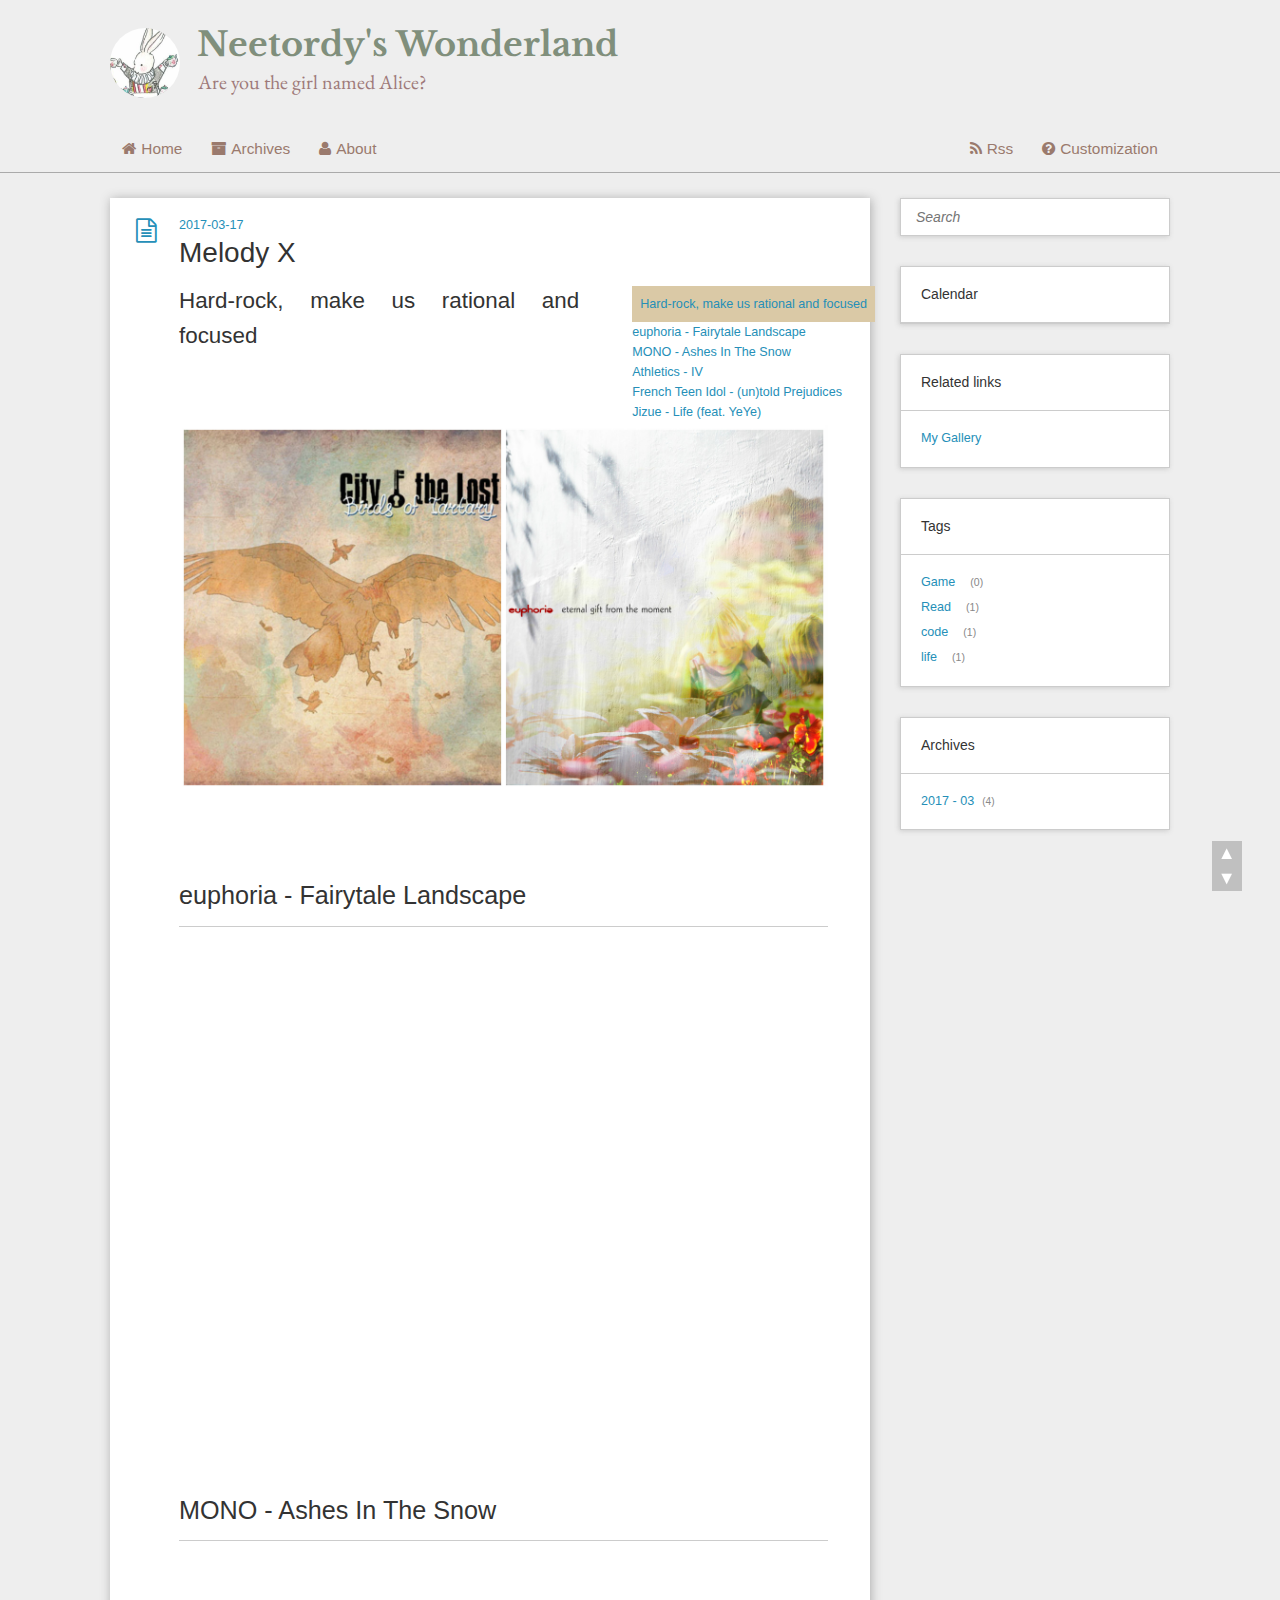
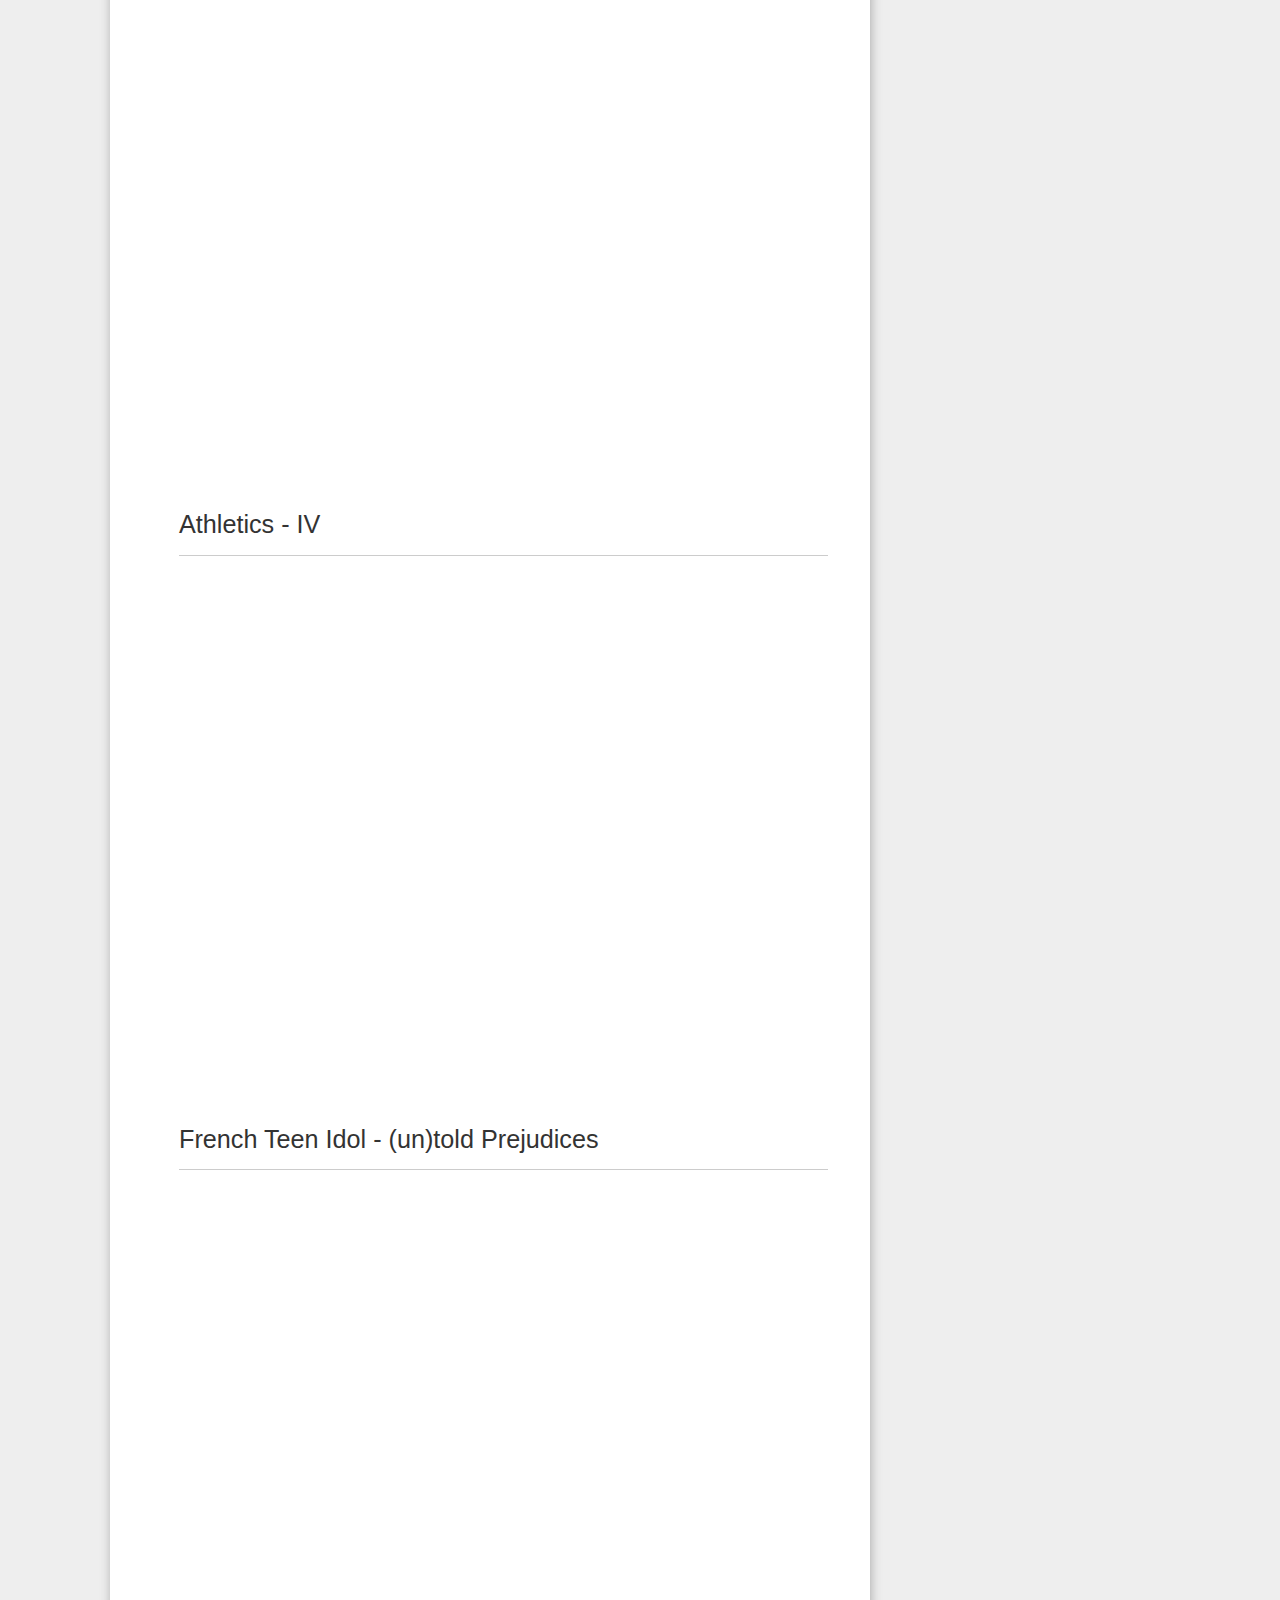
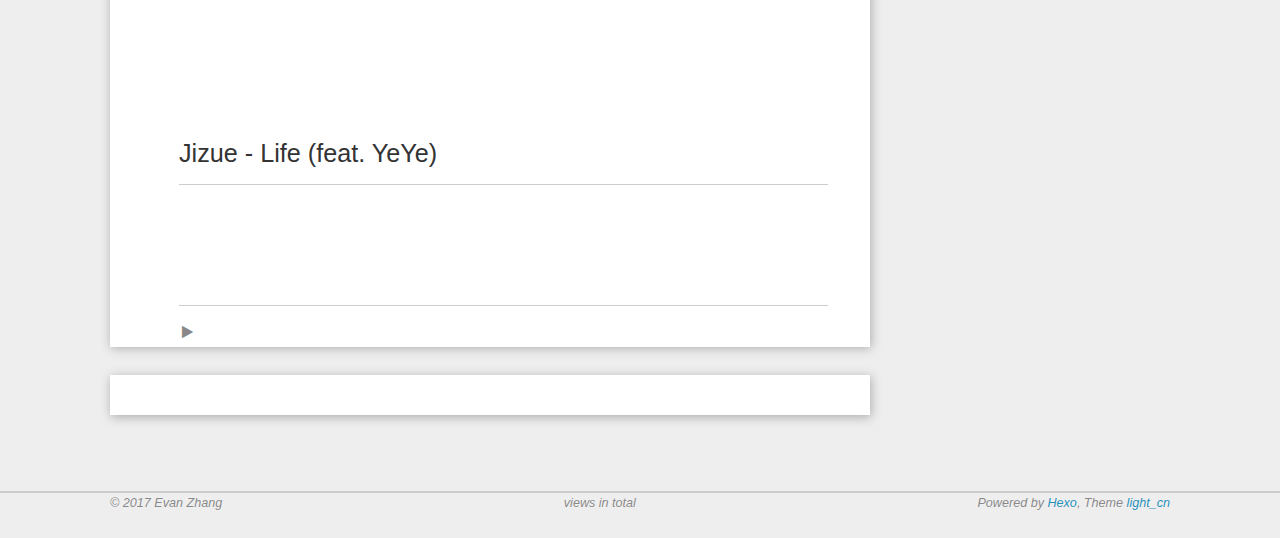
<file: 2017/03/17/Melody-X/index.html>
<!DOCTYPE HTML>
<html>
<head>
  <meta charset="utf-8">
  
  <title>Melody X | Neetordy&#39;s Wonderland</title>
  <meta name="author" content="Evan Zhang">
  
  <meta name="description" content="Are you the girl named Alice?">
  
  
  <meta name="viewport" content="width=device-width, initial-scale=1, maximum-scale=1">

  <meta property="og:title" content="Melody X"/>
  <meta property="og:site_name" content="Neetordy&#39;s Wonderland"/>

  
    <meta property="og:image" content="undefined"/>
  

  <link rel="alternate" href="/atom.xml" title="Neetordy&#39;s Wonderland" type="application/atom+xml">
  <link rel="stylesheet" href="/css/style.css" media="screen" type="text/css">
  <!--[if lt IE 9]><script src="//html5shiv.googlecode.com/svn/trunk/html5.js"></script><![endif]-->

  <!-- wumiiVerification -->
  <meta name="wumiiVerification" content="fb50a101-84fe-4ca2-91a7-ae8cf792978b" />
  <meta name="wumiiVerification" content="d73b5866-c390-4156-a4dd-51b526b5335e" />
  <!-- favicon -->
  <link rel="icon" type="image/x-icon" href="/favicon.ico">
  <!-- Font-Awesome -->
  <link rel="stylesheet" href="/font-awesome/css/font-awesome.min.css">

</head>

<body>
  <header id="header"><div class= "header-content inner">
	<div class = "alignleft col-one">
		
			<div class='avatar'>
				<img src = "/img/default/hare_march.png">
              </div>
		
		<div class="header-div">
		    <h1><a href="/">Neetordy&#39;s Wonderland</a></h1>
		    <h2><a href="/">Are you the girl named Alice?</a></h2>
		</div>
	</div>
	<div class = "alignright col-two">
		
	</div>
	<div class="clearfix"></div>
</div>

<div class= "header-nav">
	<div class='header-nav-content inner'>
		<div id="main-nav" class="alignleft">
		    		
		    		  <a href="/"><i class="fa fa-home"></i>Home</a>
		    		
		    		  <a href="/archives"><i class="fa fa-archive"></i>Archives</a>
		    		
		    		  <a href="/resume"><i class="fa fa-user"></i>About</a>
		    		
		</div>
		<div id="sub-nav" class="alignright">
		    
		      <a href="/atom.xml"><i class="fa fa-rss"></i>Rss</a>
		    
		      <a href="/customization"><i class="fa fa-question-circle"></i>Customization</a>
		    
		</div>
	</div>
	<div class="clearfix"></div>
</div>
</header>
  
    <div id="content" class="inner">
      <div id="main-col" class="alignleft"><div id="wrapper"><article class="post">
  
  <div class="post-content">
    <header>
        <div class="icon"></div>
        
        <time datetime="2017-03-17T10:16:16.925Z"><a href="/2017/03/17/Melody-X/">2017-03-17</a></time>
        
  
    <h1 class="title">Melody X</h1>
  

    </header>

    <div class="entry">
      
        
    <div id="toc">
        <ol class="toc"><li class="toc-item toc-level-3"><a class="toc-link" href="#Hard-rock-make-us-rational-and-focused"><span class="toc-text">Hard-rock, make us rational and focused</span></a></li></ol></li><li class="toc-item toc-level-2"><a class="toc-link" href="#euphoria-Fairytale-Landscape"><span class="toc-text">euphoria - Fairytale Landscape</span></a></li><li class="toc-item toc-level-2"><a class="toc-link" href="#MONO-Ashes-In-The-Snow"><span class="toc-text">MONO - Ashes In The Snow</span></a></li><li class="toc-item toc-level-2"><a class="toc-link" href="#Athletics-IV"><span class="toc-text">Athletics - IV</span></a></li><li class="toc-item toc-level-2"><a class="toc-link" href="#French-Teen-Idol-un-told-Prejudices"><span class="toc-text">French Teen Idol - (un)told Prejudices</span></a></li><li class="toc-item toc-level-2"><a class="toc-link" href="#Jizue-Life-feat-YeYe"><span class="toc-text">Jizue - Life (feat. YeYe)</span></a>
    </div>

        <h3 id="Hard-rock-make-us-rational-and-focused"><a href="#Hard-rock-make-us-rational-and-focused" class="headerlink" title="Hard-rock, make us rational and focused"></a>Hard-rock, make us rational and focused</h3><p><img src="/images/cover.jpg" alt=""></p>
<a id="more"></a>
<p><br> <br></p>
<h2 id="euphoria-Fairytale-Landscape"><a href="#euphoria-Fairytale-Landscape" class="headerlink" title="euphoria - Fairytale Landscape"></a>euphoria - Fairytale Landscape</h2><iframe width="100%" height="450" scrolling="no" frameborder="no" src="https://w.soundcloud.com/player/?url=https%3A//api.soundcloud.com/tracks/59576609&amp;auto_play=false&amp;hide_related=false&amp;show_comments=true&amp;show_user=true&amp;show_reposts=false&amp;visual=true"></iframe>


<p><br> <br></p>
<h2 id="MONO-Ashes-In-The-Snow"><a href="#MONO-Ashes-In-The-Snow" class="headerlink" title="MONO - Ashes In The Snow"></a>MONO - Ashes In The Snow</h2><iframe width="100%" height="450" scrolling="no" frameborder="no" src="https://w.soundcloud.com/player/?url=https%3A//api.soundcloud.com/tracks/164817138&amp;auto_play=false&amp;hide_related=false&amp;show_comments=true&amp;show_user=true&amp;show_reposts=false&amp;visual=true"></iframe>

<p><br> <br></p>
<h2 id="Athletics-IV"><a href="#Athletics-IV" class="headerlink" title="Athletics - IV"></a>Athletics - IV</h2><iframe width="100%" height="450" scrolling="no" frameborder="no" src="https://w.soundcloud.com/player/?url=https%3A//api.soundcloud.com/tracks/123968001&amp;auto_play=false&amp;hide_related=false&amp;show_comments=true&amp;show_user=true&amp;show_reposts=false&amp;visual=true"></iframe>

<p><br> <br></p>
<h2 id="French-Teen-Idol-un-told-Prejudices"><a href="#French-Teen-Idol-un-told-Prejudices" class="headerlink" title="French Teen Idol - (un)told Prejudices"></a>French Teen Idol - (un)told Prejudices</h2><iframe width="100%" height="450" scrolling="no" frameborder="no" src="https://w.soundcloud.com/player/?url=https%3A//api.soundcloud.com/tracks/25730434&amp;auto_play=false&amp;hide_related=false&amp;show_comments=true&amp;show_user=true&amp;show_reposts=false&amp;visual=true"></iframe>

<p><br> <br></p>
<h2 id="Jizue-Life-feat-YeYe"><a href="#Jizue-Life-feat-YeYe" class="headerlink" title="Jizue - Life (feat. YeYe)"></a>Jizue - Life (feat. YeYe)</h2><iframe frameborder="no" border="0" marginwidth="0" marginheight="0" width="330" height="86" src="//music.163.com/outchain/player?type=2&id=26509201&auto=0&height=66"></iframe>
      
    </div>
    <footer>
      
        
        
        <div class = "counter">
    <span id="busuanzi_container_page_pv" style="display:none">
        This page has been viewed&nbsp<span id="busuanzi_value_page_pv"></span>&nbsptimes
    </span>
</div>

        
      
      <div class="clearfix"></div>
    </footer>
  </div>
</article>

  
<section id = "relate">
	
</section>


  
    <section id="comment">
    <!--   <h1 class="title">Comments</h1> -->
    
    
        <!-- 多说评论框 start -->
        <div class="ds-thread" data-thread-key="2017/03/17/Melody-X/" data-title="Melody X" data-url="http://neetordy.com/2017/03/17/Melody-X/"></div>
        <!-- 多说评论框 end -->
        <!-- 多说公共JS代码 start (一个网页只需插入一次) -->
        <script type="text/javascript">
        var duoshuoQuery = {short_name:"neetordy"};
          (function() {
            var ds = document.createElement('script');
            ds.type = 'text/javascript';ds.async = true;
            ds.src = (document.location.protocol == 'https:' ? 'https:' : 'http:') + '//static.duoshuo.com/embed.js';
            ds.charset = 'UTF-8';
            (document.getElementsByTagName('head')[0] 
             || document.getElementsByTagName('body')[0]).appendChild(ds);
          })();
          </script>
        <!-- 多说公共JS代码 end -->

      
    </section>




</div></div>
      <aside id="sidebar" class="alignright">
   <div class="search">
  <form action="/search/index.html" method="get" accept-charset="utf-8">
<!--     <input type="search" name="wd"results="0" placeholder="Search">
    <input type="hidden" name="wd" value="site:neetordy.com"> -->
     <input type="text" id="search" class="st-default-search-input" placeholder="Search" style="height: 100%" />
  </form>
</div> 

   


  <div class="widget tag">
  <h3 class="title">Calendar</h3>
  <div id="calendar"></div>
</div>


  
  <div class="widget tag">
    <h3 class="title">Related links</h3>
      <ul class="entry">
        
          <li class='link'><a href='http://photos.neeotordy.com'>My Gallery</a></li>
        
      </ul>
  </div>



  
<div class="widget tag">
  <h3 class="title">Tags</h3>
  <ul class="entry">
  
    <li><a href="/tags/Game/">Game</a><small>0</small></li>
  
    <li><a href="/tags/Read/">Read</a><small>1</small></li>
  
    <li><a href="/tags/code/">code</a><small>1</small></li>
  
    <li><a href="/tags/life/">life</a><small>1</small></li>
  
  </ul>
</div>



  
  <div class="widget tag">
    <h3 class="title">Archives</h3>
	<ul class="archive-list"><li class="archive-list-item"><a class="archive-list-link" href="/archives/2017/">2017 - 03</a><span class="archive-list-count">4</span></li></ul>
  </div>


</aside>
      <div class="clearfix"></div>
    </div>
  
  <footer id="footer"><div class="footer-content inner">
  <div class="alignleft">
  
    &copy; 2017 Evan Zhang
    
  </div>
  <div class="alignright">
    Powered by <a href="http://hexo.io/" target="_blank">Hexo</a>, Theme
    <a href="https://github.com/pengloo53/Hexo-theme-light_cn">light_cn</a>
  </div>
  
  <div class="visit">
    <span id="busuanzi_value_site_pv"></span> views in total
  </div>
  
  <div class="clearfix"></div>
</div>
</footer>
  <script src="http://libs.baidu.com/jquery/2.1.1/jquery.min.js"></script>
<script src="/js/jquery.imagesloaded.min.js"></script>
<script src="/js/gallery.js"></script>

<!-- calendar widget -->

    <script src="/js/calendar.js"></script>
    <script src="/js/languages.js"></script>
    <script type="text/javascript">
     $(function() {
         
             $('#calendar').aCalendar('en-US',{single:undefined, root:'calendar'});
         
     });
    </script>


<!-- 『不蒜子』计数服务 -->
<script async src="http://dn-lbstatics.qbox.me/busuanzi/2.3/busuanzi.pure.mini.js"></script>

<!-- wumii关联推荐 -->
<script type="text/javascript" src="http://widget.wumii.cn/ext/relatedItemsWidget"></script>

<!-- 百度推荐 -->

	<script>
	var _hmt = _hmt || [];
	(function() {
	  var hm = document.createElement("script");
	  hm.src = "//hm.baidu.com/hm.js?9acf0cedd48dc53be256ede5a98c2aaa";
	  var s = document.getElementsByTagName("script")[0]; 
	  s.parentNode.insertBefore(hm, s);
	})();
	</script>


<!-- 返回顶部 -->
<div id="toTop">
	<a href="#">▲</a>
	<a href="#footer">▼</a>
</div>

<!-- 站内搜索-Swiftype -->
<!-- <script type="text/javascript">
     (function(w,d,t,u,n,s,e){w['SwiftypeObject']=n;w[n]=w[n]||function(){
     (w[n].q=w[n].q||[]).push(arguments);};s=d.createElement(t);
     e=d.getElementsByTagName(t)[0];s.async=1;s.src=u;e.parentNode.insertBefore(s,e);
     })(window,document,'script','//s.swiftypecdn.com/install/v2/st.js','_st');
     
     _st('install','sC-iNFrvTTNtiXEVNwo1','2.0.0');
     </script> -->

<!-- fancybox -->

    <link rel="stylesheet" href="/fancybox/jquery.fancybox.css" media="screen" type="text/css">
    <script src="/fancybox/jquery.fancybox.pack.js"></script>
    <script type="text/javascript">
     (function($){
         $('.fancybox').fancybox();
     })(jQuery);
    </script>


<!-- Google fonts -->
<link href="https://fonts.googleapis.com/css?family=EB+Garamond|Libre+Baskerville" rel="stylesheet">

</body>
</html>
</file>
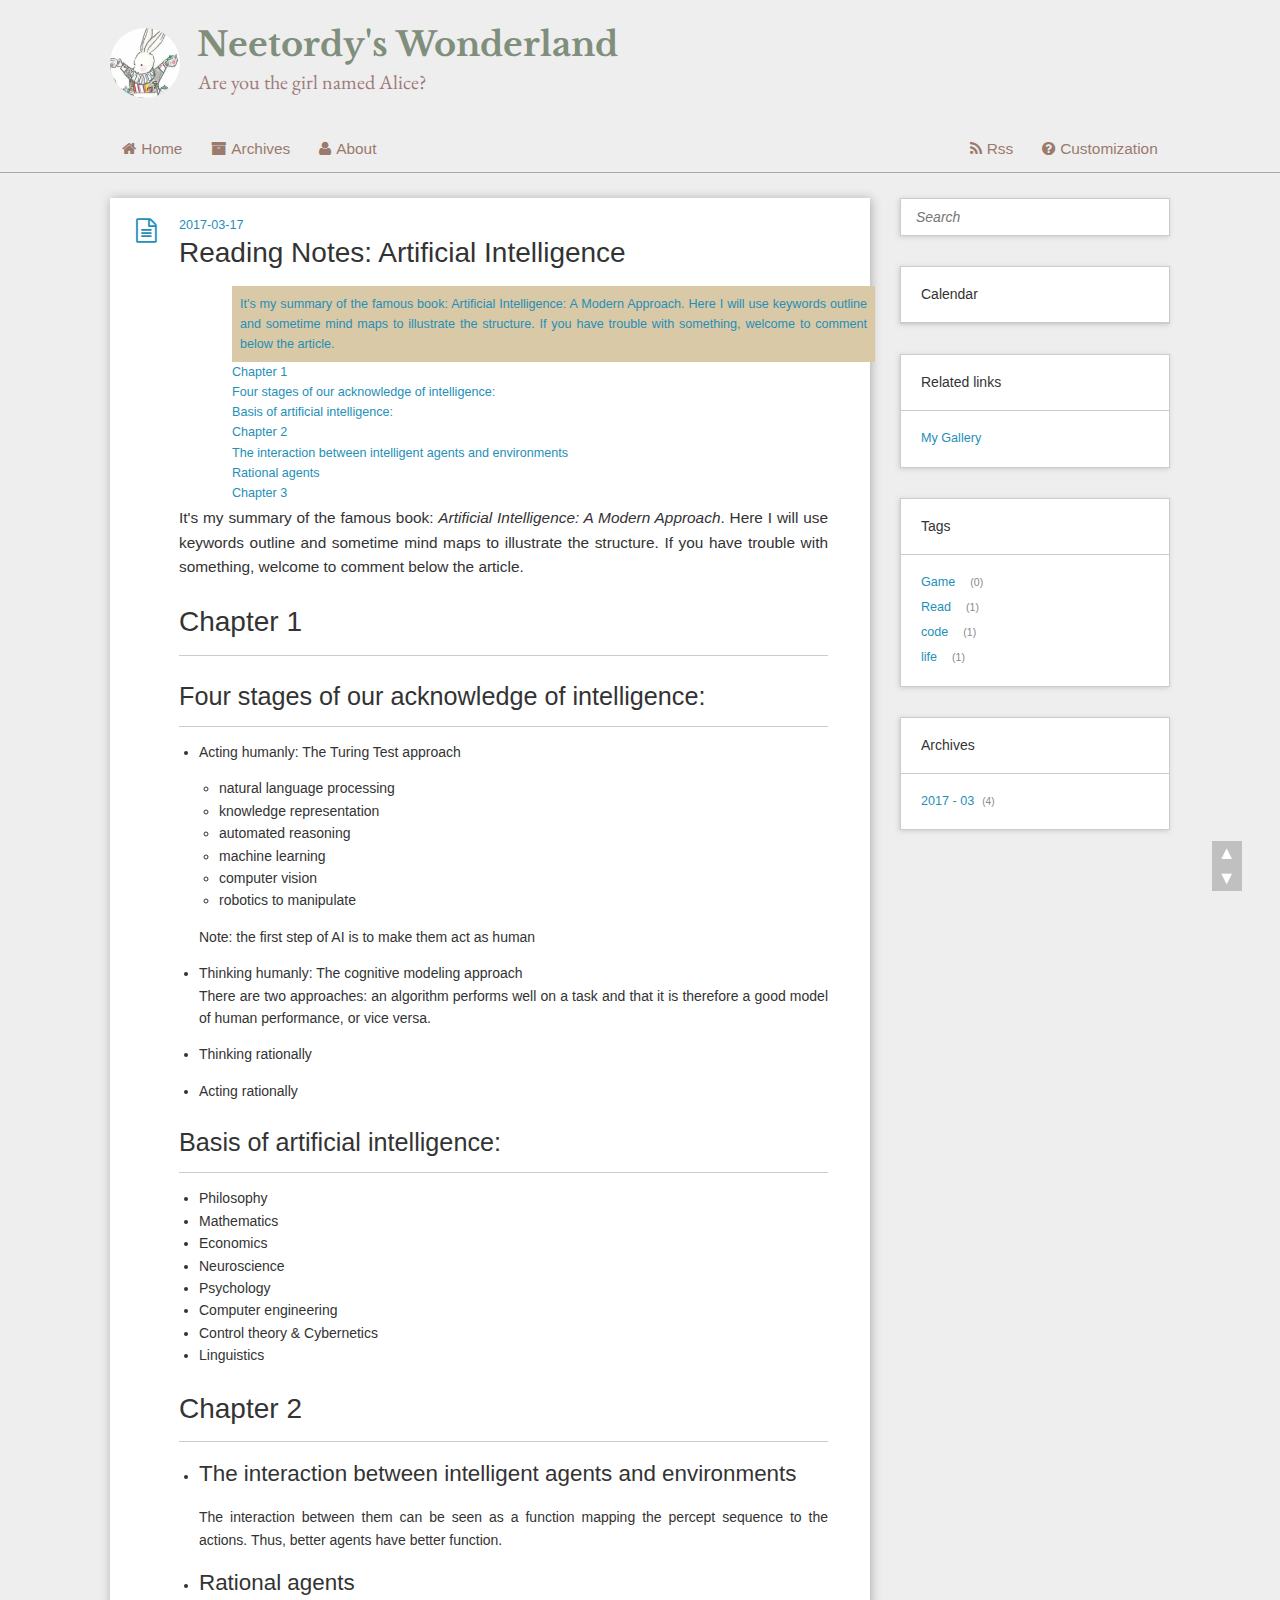
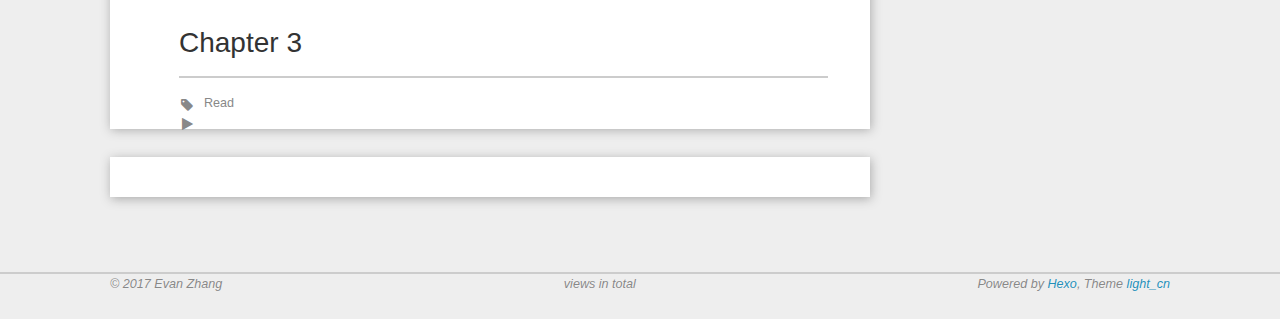
<file: 2017/03/17/Reading-Notes-Artificial-Intelligence/index.html>
<!DOCTYPE HTML>
<html>
<head>
  <meta charset="utf-8">
  
  <title>Reading Notes: Artificial Intelligence | Neetordy&#39;s Wonderland</title>
  <meta name="author" content="Evan Zhang">
  
  <meta name="description" content="Are you the girl named Alice?">
  
  
  <meta name="viewport" content="width=device-width, initial-scale=1, maximum-scale=1">

  <meta property="og:title" content="Reading Notes: Artificial Intelligence"/>
  <meta property="og:site_name" content="Neetordy&#39;s Wonderland"/>

  
    <meta property="og:image" content="undefined"/>
  

  <link rel="alternate" href="/atom.xml" title="Neetordy&#39;s Wonderland" type="application/atom+xml">
  <link rel="stylesheet" href="/css/style.css" media="screen" type="text/css">
  <!--[if lt IE 9]><script src="//html5shiv.googlecode.com/svn/trunk/html5.js"></script><![endif]-->

  <!-- wumiiVerification -->
  <meta name="wumiiVerification" content="fb50a101-84fe-4ca2-91a7-ae8cf792978b" />
  <meta name="wumiiVerification" content="d73b5866-c390-4156-a4dd-51b526b5335e" />
  <!-- favicon -->
  <link rel="icon" type="image/x-icon" href="/favicon.ico">
  <!-- Font-Awesome -->
  <link rel="stylesheet" href="/font-awesome/css/font-awesome.min.css">

</head>

<body>
  <header id="header"><div class= "header-content inner">
	<div class = "alignleft col-one">
		
			<div class='avatar'>
				<img src = "/img/default/hare_march.png">
              </div>
		
		<div class="header-div">
		    <h1><a href="/">Neetordy&#39;s Wonderland</a></h1>
		    <h2><a href="/">Are you the girl named Alice?</a></h2>
		</div>
	</div>
	<div class = "alignright col-two">
		
	</div>
	<div class="clearfix"></div>
</div>

<div class= "header-nav">
	<div class='header-nav-content inner'>
		<div id="main-nav" class="alignleft">
		    		
		    		  <a href="/"><i class="fa fa-home"></i>Home</a>
		    		
		    		  <a href="/archives"><i class="fa fa-archive"></i>Archives</a>
		    		
		    		  <a href="/resume"><i class="fa fa-user"></i>About</a>
		    		
		</div>
		<div id="sub-nav" class="alignright">
		    
		      <a href="/atom.xml"><i class="fa fa-rss"></i>Rss</a>
		    
		      <a href="/customization"><i class="fa fa-question-circle"></i>Customization</a>
		    
		</div>
	</div>
	<div class="clearfix"></div>
</div>
</header>
  
    <div id="content" class="inner">
      <div id="main-col" class="alignleft"><div id="wrapper"><article class="post">
  
  <div class="post-content">
    <header>
        <div class="icon"></div>
        
        <time datetime="2017-03-17T01:41:49.000Z"><a href="/2017/03/17/Reading-Notes-Artificial-Intelligence/">2017-03-17</a></time>
        
  
    <h1 class="title">Reading Notes: Artificial Intelligence</h1>
  

    </header>

    <div class="entry">
      
        
    <div id="toc">
        <ol class="toc"><li class="toc-item toc-level-6"><a class="toc-link" href="#[base64]"><span class="toc-text">It's my summary of the famous book: Artificial Intelligence: A Modern Approach. Here I will use keywords outline and sometime mind maps to illustrate the structure. If you have trouble with something, welcome to comment below the article.</span></a></li></ol></li></ol></li></ol></li></ol></li></ol></li><li class="toc-item toc-level-1"><a class="toc-link" href="#Chapter-1"><span class="toc-text">Chapter 1</span></a><ol class="toc-child"><li class="toc-item toc-level-2"><a class="toc-link" href="#Four-stages-of-our-acknowledge-of-intelligence"><span class="toc-text">Four stages of our acknowledge of intelligence:</span></a></li><li class="toc-item toc-level-2"><a class="toc-link" href="#Basis-of-artificial-intelligence"><span class="toc-text">Basis of artificial intelligence:</span></a></li></ol></li><li class="toc-item toc-level-1"><a class="toc-link" href="#Chapter-2"><span class="toc-text">Chapter 2</span></a><ol class="toc-child"><li class="toc-item toc-level-3"><a class="toc-link" href="#The-interaction-between-intelligent-agents-and-environments"><span class="toc-text">The interaction between intelligent agents and environments</span></a></li><li class="toc-item toc-level-3"><a class="toc-link" href="#Rational-agents"><span class="toc-text">Rational agents</span></a></li></ol></li></ol></li><li class="toc-item toc-level-1"><a class="toc-link" href="#Chapter-3"><span class="toc-text">Chapter 3</span></a>
    </div>

        <h6 id="[base64]"><a href="#[base64]" class="headerlink" title="It&#39;s my summary of the famous book: Artificial Intelligence: A Modern Approach. Here I will use keywords outline and sometime mind maps to illustrate the structure. If you have trouble with something, welcome to comment below the article."></a>It&#39;s my summary of the famous book: <em>Artificial Intelligence: A Modern Approach</em>. Here I will use keywords outline and sometime mind maps to illustrate the structure. If you have trouble with something, welcome to comment below the article.</h6><a id="more"></a>
<h1 id="Chapter-1"><a href="#Chapter-1" class="headerlink" title="Chapter 1"></a>Chapter 1</h1><h2 id="Four-stages-of-our-acknowledge-of-intelligence"><a href="#Four-stages-of-our-acknowledge-of-intelligence" class="headerlink" title="Four stages of our acknowledge of intelligence:"></a>Four stages of our acknowledge of intelligence:</h2><ul>
<li><p>Acting humanly: The Turing Test approach</p>
<ul>
<li>natural language processing</li>
<li>knowledge representation</li>
<li>automated reasoning</li>
<li>machine learning</li>
<li>computer vision</li>
<li>robotics to manipulate</li>
</ul>
<p>Note: the first step of AI is to make them act as human</p>
</li>
<li><p>Thinking humanly: The cognitive modeling approach<br>There are two approaches: an algorithm performs well on a task and that it is  therefore  a good model of human performance, or vice versa.</p>
</li>
<li><p>Thinking rationally</p>
</li>
<li><p>Acting rationally</p>
</li>
</ul>
<h2 id="Basis-of-artificial-intelligence"><a href="#Basis-of-artificial-intelligence" class="headerlink" title="Basis of artificial intelligence:"></a>Basis of artificial intelligence:</h2><ul>
<li>Philosophy</li>
<li>Mathematics</li>
<li>Economics</li>
<li>Neuroscience</li>
<li>Psychology</li>
<li>Computer engineering</li>
<li>Control theory &amp; Cybernetics</li>
<li>Linguistics</li>
</ul>
<h1 id="Chapter-2"><a href="#Chapter-2" class="headerlink" title="Chapter 2"></a>Chapter 2</h1><ul>
<li><h3 id="The-interaction-between-intelligent-agents-and-environments"><a href="#The-interaction-between-intelligent-agents-and-environments" class="headerlink" title="The interaction between intelligent agents and environments"></a>The interaction between intelligent agents and environments</h3><p>The interaction between them can be seen as a function mapping the percept sequence to the actions. Thus, better agents have better function.</p>
</li>
<li><h3 id="Rational-agents"><a href="#Rational-agents" class="headerlink" title="Rational agents"></a>Rational agents</h3></li>
</ul>
<h1 id="Chapter-3"><a href="#Chapter-3" class="headerlink" title="Chapter 3"></a>Chapter 3</h1>
      
    </div>
    <footer>
      
        
        
  <div class="tags">
    <a href="/tags/Read/">Read</a>
  </div>

        <div class = "counter">
    <span id="busuanzi_container_page_pv" style="display:none">
        This page has been viewed&nbsp<span id="busuanzi_value_page_pv"></span>&nbsptimes
    </span>
</div>

        
      
      <div class="clearfix"></div>
    </footer>
  </div>
</article>

  
<section id = "relate">
	
</section>


  
    <section id="comment">
    <!--   <h1 class="title">Comments</h1> -->
    
    
        <!-- 多说评论框 start -->
        <div class="ds-thread" data-thread-key="2017/03/17/Reading-Notes-Artificial-Intelligence/" data-title="Reading Notes: Artificial Intelligence" data-url="http://neetordy.com/2017/03/17/Reading-Notes-Artificial-Intelligence/"></div>
        <!-- 多说评论框 end -->
        <!-- 多说公共JS代码 start (一个网页只需插入一次) -->
        <script type="text/javascript">
        var duoshuoQuery = {short_name:"neetordy"};
          (function() {
            var ds = document.createElement('script');
            ds.type = 'text/javascript';ds.async = true;
            ds.src = (document.location.protocol == 'https:' ? 'https:' : 'http:') + '//static.duoshuo.com/embed.js';
            ds.charset = 'UTF-8';
            (document.getElementsByTagName('head')[0] 
             || document.getElementsByTagName('body')[0]).appendChild(ds);
          })();
          </script>
        <!-- 多说公共JS代码 end -->

      
    </section>




</div></div>
      <aside id="sidebar" class="alignright">
   <div class="search">
  <form action="/search/index.html" method="get" accept-charset="utf-8">
<!--     <input type="search" name="wd"results="0" placeholder="Search">
    <input type="hidden" name="wd" value="site:neetordy.com"> -->
     <input type="text" id="search" class="st-default-search-input" placeholder="Search" style="height: 100%" />
  </form>
</div> 

   


  <div class="widget tag">
  <h3 class="title">Calendar</h3>
  <div id="calendar"></div>
</div>


  
  <div class="widget tag">
    <h3 class="title">Related links</h3>
      <ul class="entry">
        
          <li class='link'><a href='http://photos.neeotordy.com'>My Gallery</a></li>
        
      </ul>
  </div>



  
<div class="widget tag">
  <h3 class="title">Tags</h3>
  <ul class="entry">
  
    <li><a href="/tags/Game/">Game</a><small>0</small></li>
  
    <li><a href="/tags/Read/">Read</a><small>1</small></li>
  
    <li><a href="/tags/code/">code</a><small>1</small></li>
  
    <li><a href="/tags/life/">life</a><small>1</small></li>
  
  </ul>
</div>



  
  <div class="widget tag">
    <h3 class="title">Archives</h3>
	<ul class="archive-list"><li class="archive-list-item"><a class="archive-list-link" href="/archives/2017/">2017 - 03</a><span class="archive-list-count">4</span></li></ul>
  </div>


</aside>
      <div class="clearfix"></div>
    </div>
  
  <footer id="footer"><div class="footer-content inner">
  <div class="alignleft">
  
    &copy; 2017 Evan Zhang
    
  </div>
  <div class="alignright">
    Powered by <a href="http://hexo.io/" target="_blank">Hexo</a>, Theme
    <a href="https://github.com/pengloo53/Hexo-theme-light_cn">light_cn</a>
  </div>
  
  <div class="visit">
    <span id="busuanzi_value_site_pv"></span> views in total
  </div>
  
  <div class="clearfix"></div>
</div>
</footer>
  <script src="http://libs.baidu.com/jquery/2.1.1/jquery.min.js"></script>
<script src="/js/jquery.imagesloaded.min.js"></script>
<script src="/js/gallery.js"></script>

<!-- calendar widget -->

    <script src="/js/calendar.js"></script>
    <script src="/js/languages.js"></script>
    <script type="text/javascript">
     $(function() {
         
             $('#calendar').aCalendar('en-US',{single:undefined, root:'calendar'});
         
     });
    </script>


<!-- 『不蒜子』计数服务 -->
<script async src="http://dn-lbstatics.qbox.me/busuanzi/2.3/busuanzi.pure.mini.js"></script>

<!-- wumii关联推荐 -->
<script type="text/javascript" src="http://widget.wumii.cn/ext/relatedItemsWidget"></script>

<!-- 百度推荐 -->

	<script>
	var _hmt = _hmt || [];
	(function() {
	  var hm = document.createElement("script");
	  hm.src = "//hm.baidu.com/hm.js?9acf0cedd48dc53be256ede5a98c2aaa";
	  var s = document.getElementsByTagName("script")[0]; 
	  s.parentNode.insertBefore(hm, s);
	})();
	</script>


<!-- 返回顶部 -->
<div id="toTop">
	<a href="#">▲</a>
	<a href="#footer">▼</a>
</div>

<!-- 站内搜索-Swiftype -->
<!-- <script type="text/javascript">
     (function(w,d,t,u,n,s,e){w['SwiftypeObject']=n;w[n]=w[n]||function(){
     (w[n].q=w[n].q||[]).push(arguments);};s=d.createElement(t);
     e=d.getElementsByTagName(t)[0];s.async=1;s.src=u;e.parentNode.insertBefore(s,e);
     })(window,document,'script','//s.swiftypecdn.com/install/v2/st.js','_st');
     
     _st('install','sC-iNFrvTTNtiXEVNwo1','2.0.0');
     </script> -->

<!-- fancybox -->

    <link rel="stylesheet" href="/fancybox/jquery.fancybox.css" media="screen" type="text/css">
    <script src="/fancybox/jquery.fancybox.pack.js"></script>
    <script type="text/javascript">
     (function($){
         $('.fancybox').fancybox();
     })(jQuery);
    </script>


<!-- Google fonts -->
<link href="https://fonts.googleapis.com/css?family=EB+Garamond|Libre+Baskerville" rel="stylesheet">

</body>
</html>
</file>
<file: css/style.css>
* {
  margin: 0;
  padding: 0;
}
body {
  background: #eee;
  color: #333;
  font-family: "Helvetica Neue", "Helvetica", Arial, sans-serif;
  font-size: 14px;
  text-shadow: 0 0 1px transparent;
}
@media screen and (max-width: 600px) {
  body {
    font-size: 0.9em;
  }
}
h1,
h2,
h3,
h4,
h5,
h6 {
  font-family: "Lato", Helvetica Neue, Helvetica, Arial, sans-serif;
}
h1 {
  font-size: 2em;
}
@media screen and (max-width: 600px) {
  h1 {
    font-size: 1.5em;
  }
}
h2 {
  font-size: 1.8em;
}
h3 {
  font-size: 1.6em;
}
@media screen and (max-width: 600px) {
  h3 {
    font-size: 1.2em;
  }
}
h4 {
  font-size: 1.4em;
}
@media screen and (max-width: 600px) {
  h4 {
    font-size: 1.1em;
  }
}
h5 {
  font-size: 1.3em;
}
h6 {
  font-size: 1.1em;
}
p {
  font-size: 1em;
}
a {
  text-decoration: none;
  color: #258fb8;
}
a:hover {
  text-decoration: underline;
}
.alignleft {
  float: left;
}
.alignright {
  float: right;
}
.clearfix {
  zoom: 1;
}
.clearfix:before,
.clearfix:after {
  content: "";
  display: table;
}
.clearfix:after {
  clear: both;
}
.inner {
  width: 1060px;
  margin: 0 auto;
}
@media screen and (max-width: 1060px) {
  .inner {
    width: 100%;
  }
}
#main-col {
  width: 760px;
}
@media screen and (max-width: 1060px) {
  #main-col {
    width: 100%;
    margin-right: -300px;
  }
}
@media screen and (max-width: 800px) {
  #main-col {
    margin-right: 0;
    float: none;
  }
}
@media screen and (max-width: 1060px) {
  #wrapper {
    margin-right: 300px;
  }
}
@media screen and (max-width: 800px) {
  #wrapper {
    margin-right: 0;
  }
}
#header {
  margin-bottom: 25px;
}
#header i {
  margin-right: 5px;
}
#header .avatar img {
  border-radius: 50%;
  height: 5em;
  float: left;
  -webkit-transition: height 0.3s, -webkit-transform 1s;
  -moz-transition: height 0.3s, -moz-transform 1s;
  -o-transition: height 0.3s, -o-transform 1s;
  -ms-transition: height 0.3s, -ms-transform 1s;
  transition: height 0.3s, transform 1s;
}
@media screen and (max-width: 320px) {
  #header .avatar img {
    text-align: center;
  }
}
#header .avatar img:hover {
  -webkit-transform: rotate(360deg);
  -moz-transform: rotate(360deg);
  -o-transform: rotate(360deg);
  -ms-transform: rotate(360deg);
  transform: rotate(360deg);
  -ms-transform: rotate(360deg) /* IE 9 */;
  -webkit-transform: rotate(360deg) /* Safari and Chrome */;
  -o-transform: rotate(360deg) /* Opera */;
  -moz-transform: rotate(360deg) /* Firefox */;
}
#header .header-div a {
  font-size: 1.2em;
}
#header .header-content {
  padding: 2em 0;
}
@media screen and (max-width: 640px) {
  #header .header-content {
    display: none;
  }
}
#header .header-content .col-one {
  width: 100%;
}
#header .header-content .col-two {
  margin-left: -50%;
}
#header .header-content .col-two img {
  height: 5em;
}
@media screen and (max-width: 640px) {
  #header .header-content .col-two img {
    display: none;
  }
}
#header .header-nav {
  border-bottom: 1px solid #aaa;
  padding: 1em 0;
}
@media screen and (max-width: 640px) {
  #header .header-nav {
    background-color: #333;
    border: none;
  }
}
#header .header-nav-content a {
  color: #9a7a6d;
  text-decoration: none;
  padding: 1.1em 0.8em;
}
#header .header-nav-content a:hover {
  background-color: #ccc;
  color: #258fb8;
}
@media screen and (max-width: 640px) {
  #header .header-nav-content a {
    font-size: 0.8em;
    color: #fff;
  }
  #header .header-nav-content a:hover {
    background-color: #333;
    color: #aaa;
  }
}
#header #main-nav {
  font-family: "Lato", Helvetica Neue, Helvetica, Arial, sans-serif;
  font-size: 1.1em;
}
@media screen and (max-width: 640px) {
  #header #main-nav {
    float: none;
    text-align: center;
  }
}
#header #sub-nav {
  font-family: "Lato", Helvetica Neue, Helvetica, Arial, sans-serif;
  font-size: 1.1em;
}
@media screen and (max-width: 640px) {
  #header #sub-nav {
    display: none;
  }
}
#header a {
  color: #808f7c;
  text-decoration: none;
}
#header a:hover {
  color: #258fb8;
}
#header h1 {
  font-family: "Libre Baskerville";
  font-weight: bold;
  font-size: 2em;
  line-height: 1;
}
#header h1 a {
  margin-left: 0.5em;
}
#header h2 {
  font-family: "EB Garamond";
  font-weight: normal;
  font-size: 1.2em;
  line-height: 1;
  margin-top: 10px;
}
#header h2 a {
  margin-left: 0.9em;
  color: #9e7a7a;
}
article {
  -webkit-box-shadow: 1px 1px 10px #aaa;
  box-shadow: 1px 1px 10px #aaa;
  background: #fff;
}
article #top {
  font-size: 0.8em;
  font-weight: bold;
  color: #f00;
}
article.page .icon:before {
  content: '\f02d';
}
article.post .icon:before {
  content: '\f0f6';
}
article.photo .icon:before {
  content: '\f030';
}
article.link .icon:before {
  content: '\f0c1';
}
article.link .title a:after {
  content: '\f08e';
  color: #888;
  font: 1.1em FontAwesome;
  padding-left: 10px;
  vertical-align: super;
}
article .post-content {
  padding: 1.5em 3em 0 69px;
  margin-bottom: 2em;
  position: relative;
}
@media screen and (max-width: 640px) {
  article .post-content {
    padding-left: 1em;
    padding-right: 1em;
  }
}
article .gallery {
  overflow: hidden;
  position: relative;
}
article .gallery:hover .control {
  opacity: 1;
  -ms-filter: none;
  filter: none;
}
article .gallery img {
  min-width: 100%;
  max-width: 100%;
  height: auto;
  position: absolute;
  top: 0;
  left: 0;
  opacity: 0;
  -ms-filter: "progid:DXImageTransform.Microsoft.Alpha(Opacity=0)";
  filter: alpha(opacity=0);
}
article .gallery .control {
  opacity: 0;
  -ms-filter: "progid:DXImageTransform.Microsoft.Alpha(Opacity=0)";
  filter: alpha(opacity=0);
  -webkit-transition: 0.3s;
  -moz-transition: 0.3s;
  -o-transition: 0.3s;
  -ms-transition: 0.3s;
  transition: 0.3s;
}
article .gallery .prev,
article .gallery .next {
  position: absolute;
  top: 0;
  width: 50%;
  height: 100%;
  cursor: pointer;
}
article .gallery .prev:before,
article .gallery .next:before {
  position: absolute;
  font: 24px FontAwesome;
  text-align: center;
  width: 24px;
  text-shadow: 0 0 15px rgba(0,0,0,0.5);
  color: #fff;
  margin-top: -12px;
  top: 50%;
}
article .gallery .prev {
  left: 0;
}
article .gallery .prev:before {
  content: '\f053';
  left: 10px;
}
article .gallery .next {
  right: 0;
}
article .gallery .next:before {
  content: '\f054';
  right: 10px;
}
article header .icon {
  width: 24px;
  height: 24px;
  margin-right: 25px;
  position: absolute;
  top: 20px;
  left: 20px;
  color: #258fb8;
}
@media screen and (max-width: 640px) {
  article header .icon {
    display: none;
  }
}
article header .icon:before {
  position: absolute;
  font: 24px FontAwesome;
  top: 0;
  left: 0;
  width: 32px;
  text-align: center;
}
article header time {
  color: #888;
  font: 0.9em "Lato", Helvetica Neue, Helvetica, Arial, sans-serif;
  margin-bottom: 5px;
  display: block;
  line-height: 1;
}
article header .title {
  font-weight: normal;
}
article header .title a {
  color: #333;
}
article header .title a:hover {
  color: #258fb8;
  text-decoration: none;
}
article .entry {
  text-align: justify;
  line-height: 1.6;
  margin-top: 1em;
}
article .entry p,
article .entry blockquote,
article .entry ul,
article .entry ol,
article .entry dl,
article .entry iframe,
article .entry .video-container,
article .entry figure {
  margin: 1em 0;
}
article .entry blockquote {
  font-family: "Georgia", serif;
  padding: 0 0 0 15px;
  margin: 1em 0;
  border-left: 5px solid #ccc;
}
article .entry blockquote p {
  margin: 0;
}
article .entry blockquote footer {
  border-top: none;
  font-size: 0.8em;
  line-height: 1;
  margin: 20px 0 0;
  padding-top: 0;
}
article .entry blockquote footer cite:before {
  content: '—';
  color: #aaa;
  padding: 0 0.5em;
}
article .entry code,
article .entry pre {
  font-family: Monaco, Menlo, Consolas, Courier New, monospace;
}
article .entry code {
  background: #fefefe;
  color: #d14;
  padding: 0 5px;
  margin: 0 2px;
  font-size: 0.9em;
  border: 1px solid #ccc;
  border-radius: 3px;
}
article .entry pre {
  background: #eee;
  border: 1px solid #ccc;
  margin-top: 15px;
  overflow: auto;
  padding: 7px 15px;
  border-radius: 2px;
  margin-bottom: 1em;
}
article .entry pre code {
  background: none;
  padding: 0;
  margin: 0;
  border: none;
  border-radius: 0;
  color: inherit;
  font-size: 0.9em;
}
article .entry ul,
article .entry ol,
article .entry dl {
  margin-left: 20px;
}
article .entry ul ul,
article .entry ol ul,
article .entry dl ul,
article .entry ul ol,
article .entry ol ol,
article .entry dl ol,
article .entry ul dl,
article .entry ol dl,
article .entry dl dl {
  margin-top: 0;
}
article .entry h1,
article .entry h2 {
  font-weight: normal;
  border-bottom: 1px solid #ccc;
  padding-bottom: 10px;
  margin-top: 20px;
}
article .entry h3,
article .entry h4,
article .entry h5,
article .entry h6 {
  font-weight: normal;
}
article .entry img,
article .entry video {
  max-width: 100%;
  height: auto;
  border: none;
  max-height: 500px;
}
article .entry iframe {
  border: none;
}
article .entry .caption {
  display: block;
  margin-top: 5px;
  color: #888;
  position: relative;
  font-size: 0.9em;
  padding-left: 25px;
}
article .entry .caption:before {
  content: '\f040';
  position: absolute;
  font: 1.1em FontAwesome;
  left: 0;
  top: 3px;
}
article .entry .video-container {
  position: relative;
  padding-bottom: 56.25%;
  padding-top: 30px;
  height: 0;
  overflow: hidden;
}
article .entry .video-container iframe,
article .entry .video-container object,
article .entry .video-container embed {
  position: absolute;
  top: 0;
  left: 0;
  width: 100%;
  height: 100%;
  margin-top: 0;
}
article .entry .pullquote {
  float: right;
  border: none;
  padding: 0;
  margin: 1em 0 0.5em 1.5em;
  text-align: left;
  width: 45%;
  font-size: 1.5em;
}
article footer {
  padding-bottom: 1em;
  padding-top: 1em;
  border-top: 1px solid #ccc;
  color: #888;
  font-size: 0.9em;
  line-height: 16px;
  position: relative;
  min-height: 16px;
}
article footer a {
  color: #888;
  line-height: 1em;
}
article footer a:hover {
  color: #258fb8;
  text-decoration: none;
}
article footer a:before {
  padding-right: 10px;
  vertical-align: middle;
  font: 1.1em FontAwesome;
  position: relative;
  bottom: 1px;
}
article footer a.more-link:before {
  content: '\f054';
}
article footer a.comment-link:before {
  content: '\f075';
}
article footer .categories,
article footer .tags,
article footer .counter {
  position: relative;
  padding-left: 25px;
  margin: 5px 0;
}
article footer .categories:before,
article footer .tags:before,
article footer .counter:before {
  position: absolute;
  font: 1.1em FontAwesome;
}
article footer .categories:before {
  content: '\f07b';
  top: 2px;
  left: 1px;
}
article footer .tags:before {
  content: '\f02b';
  top: 3px;
  left: 2px;
}
article footer .counter:before {
  content: '\f04b';
  top: 1px;
  left: 3px;
}
#comment {
  padding: 20px;
  background: #fff;
  -webkit-box-shadow: 1px 2px 10px #aaa;
  box-shadow: 1px 2px 10px #aaa;
  margin-bottom: 50px;
}
#comment .title {
  font-weight: normal;
  margin-bottom: 15px;
}
#ds-thread #ds-reset .ds-login-buttons .ds-social-links {
  width: 248px;
}
#ds-recent-comments {
  margin: 9px 18px;
}
#ds-recent-comments li.ds-comment {
  border-top: none;
}
#ds-recent-comments li.ds-comment img {
  border-radius: 50%;
}
#pagination a {
  display: block;
  padding: 5px 10px;
  background: #fff;
  color: #888;
  font-family: "Lato", Helvetica Neue, Helvetica, Arial, sans-serif;
  text-shadow: 0 0 1px #fff;
  margin-bottom: 50px;
  -webkit-box-shadow: 1px 1px 3px #bbb;
  box-shadow: 1px 1px 3px #bbb;
}
#pagination a:hover {
  background: #258fb8;
  color: #fff;
  text-decoration: none;
  text-shadow: none;
}
#pagination .prev:before {
  content: '\f053';
  padding-right: 10px;
  font-family: FontAwesome;
}
#pagination .next:after {
  content: '\f054';
  padding-left: 10px;
  font-family: FontAwesome;
}
.archive-title {
  color: #888;
  font-weight: normal;
  margin-bottom: 30px;
  text-shadow: 0 0 1px #fff;
  margin-left: 0.5em;
}
.archive-title:before {
  font-family: FontAwesome;
  padding-right: 15px;
}
.archive {
  -webkit-box-shadow: 1px 2px 10px #ccc;
  box-shadow: 1px 2px 10px #ccc;
  border-bottom: 1px solid #ccc;
  margin-bottom: 2em;
  padding-bottom: 1em;
}
.archive article {
  -webkit-box-shadow: none;
  box-shadow: none;
}
.archive article .post-content {
  margin-bottom: 0;
}
.archive-tags {
  color: #888;
  font-size: 0.9em;
  line-height: 16px;
  position: relative;
  min-height: 16px;
}
.archive-tags a {
  color: #888;
}
.archive-tags a:hover {
  color: #258fb8;
  text-decoration: none;
}
.archive-tags a:before {
  font: 1.1em FontAwesome;
  padding-right: 10px;
  vertical-align: middle;
}
.archive-tags .categories,
.archive-tags .tags {
  position: relative;
  padding-left: 25px;
  margin: 5px 0;
}
.archive-tags .categories:before,
.archive-tags .tags:before {
  position: absolute;
  font: 1.1em FontAwesome;
}
.archive-tags .categories:before {
  content: '\f07b';
  top: 2px;
  left: 1px;
}
.archive-tags .tags:before {
  content: '\f02b';
  top: 3px;
  left: 2px;
}
#sidebar {
  width: 270px;
  line-height: 1.8em;
}
@media screen and (max-width: 800px) {
  #sidebar {
    float: none;
    width: 100%;
  }
}
#sidebar .widget {
  background: #fff;
  -webkit-box-shadow: -1px 1px 5px #ccc;
  box-shadow: -1px 1px 5px #ccc;
  border: 1px solid #ccc;
  margin-bottom: 30px;
  word-wrap: break-word;
}
#sidebar .widget .title {
  padding: 15px 20px;
  font-size: 1em;
  border-bottom: 1px solid #ccc;
  font-weight: normal;
}
#sidebar .widget .entry {
  font-size: 0.9em;
  padding: 15px 20px;
}
#sidebar .widget .category-list {
  font-size: 0.9em;
  padding: 15px 20px;
}
#sidebar .widget .category-list .category-list-count {
  margin-left: 8px;
  font-size: 0.8em;
  color: #888;
}
#sidebar .widget .category-list .category-list-count:before {
  content: '(';
}
#sidebar .widget .category-list .category-list-count:after {
  content: ')';
}
#sidebar .widget .archive-list {
  font-size: 0.9em;
  padding: 15px 20px;
}
#sidebar .widget .archive-list .archive-list-count {
  margin-left: 8px;
  font-size: 0.8em;
  color: #888;
}
#sidebar .widget .archive-list .archive-list-count:before {
  content: '(';
}
#sidebar .widget .archive-list .archive-list-count:after {
  content: ')';
}
#sidebar .widget ul,
#sidebar .widget ol,
#sidebar .widget dl {
  list-style: none;
}
#sidebar .widget ul ul,
#sidebar .widget ol ul,
#sidebar .widget dl ul,
#sidebar .widget ul ol,
#sidebar .widget ol ol,
#sidebar .widget dl ol,
#sidebar .widget ul dl,
#sidebar .widget ol dl,
#sidebar .widget dl dl {
  margin-left: 20px;
}
#sidebar .widget ul ul li:before,
#sidebar .widget ol ul li:before,
#sidebar .widget dl ul li:before,
#sidebar .widget ul ol li:before,
#sidebar .widget ol ol li:before,
#sidebar .widget dl ol li:before,
#sidebar .widget ul dl li:before,
#sidebar .widget ol dl li:before,
#sidebar .widget dl dl li:before {
  content: '> ';
}
#sidebar .search {
  margin-bottom: 30px;
}
#sidebar .search input {
  background: #fff;
  font-family: "Lato", Helvetica Neue, Helvetica, Arial, sans-serif;
  font-style: italic;
  font-size: 1em;
  padding: 10px 15px;
  border: 1px solid #ccc;
  -webkit-box-shadow: -1px 1px 5px #ccc;
  box-shadow: -1px 1px 5px #ccc;
  width: 100%;
  -webkit-box-sizing: border-box;
  -moz-box-sizing: border-box;
  box-sizing: border-box;
  color: #888;
}
#sidebar .search input:focus {
  color: #333;
}
#sidebar .tag small {
  margin-left: 15px;
  color: #888;
}
#sidebar .tag small:before {
  content: '(';
}
#sidebar .tag small:after {
  content: ')';
}
#sidebar .twitter li {
  border-bottom: 1px solid #ccc;
  padding: 15px 20px;
  font-size: 0.9em;
}
#sidebar .twitter li:last-of-type {
  border-bottom: none;
}
#sidebar .twitter small {
  display: block;
  margin-top: 10px;
  color: #888;
  line-height: 1;
}
#sidebar .tagcloud .entry {
  padding-right: 5px;
}
#sidebar .tagcloud a {
  margin-right: 10px;
  display: inline-block;
}
#footer {
  color: #888;
  margin: 2em auto;
  padding: 0 2%;
  text-align: center;
  font: 0.9em/1.6 "Lato", Helvetica Neue, Helvetica, Arial, sans-serif;
  text-shadow: 0 0 1px #fff;
  border-top: 2px solid #ccc;
  font-style: italic;
}
@media screen and (max-width: 500px) {
  #footer .alignright,
  #footer .alignleft {
    float: none;
  }
}
#toTop {
  width: 30px;
  height: 50px;
  background: rgba(85,85,85,0.3) none repeat scroll 0% 0%;
  position: fixed;
  bottom: 1%;
  right: 3%;
  text-align: center;
  cursor: pointer;
  display: block;
}
#toTop a {
  display: block;
  width: 30px;
  height: 25px;
  font-size: 18px;
  line-height: 25px;
  color: #fff;
  background: transparent none repeat scroll 0% 0%;
  text-decoration: none;
}
#toTop a:hover {
  background-color: #258fb8;
}
.entry .gist {
  background: #eee;
  border: 1px solid #ccc;
  margin-top: 15px;
  padding: 7px 15px;
  border-radius: 2px;
  text-shadow: 0 0 1px #fff;
  line-height: 1.6;
  overflow: auto;
  color: #666;
}
.entry .gist .gist-file {
  border: none;
  font-family: inherit;
  margin: 0;
  font-size: 0.9em;
}
.entry .gist .gist-file .gist-data {
  background: none;
  border-bottom: none;
}
.entry .gist .gist-file .gist-data pre {
  padding: 0 !important;
  font-family: Monaco, Menlo, Consolas, Courier New, monospace;
}
.entry .gist .gist-file .gist-meta {
  background: none;
  color: #888;
  margin-top: 5px;
  padding: 0;
  text-shadow: 0 0 1px #fff;
  font-size: 100%;
}
.entry .gist .gist-file .gist-meta a {
  color: #258fb8;
}
.entry .gist .gist-file .gist-meta a:visited {
  color: #258fb8;
}
figure.highlight {
  background: #eee;
  border: 1px solid #ccc;
  padding: 7px 15px;
  border-radius: 2px;
  text-shadow: 0 0 1px #fff;
  line-height: 1.6;
  overflow: auto;
  position: relative;
  font-size: 0.9em;
}
figure.highlight figcaption {
  color: #888;
  margin-bottom: 5px;
  text-shadow: 0 0 1px #fff;
}
figure.highlight figcaption a {
  position: absolute;
  right: 15px;
}
figure.highlight pre {
  border: none;
  padding: 0;
  margin: 0;
}
figure.highlight table {
  margin-top: 0;
  border-spacing: 0;
}
figure.highlight .gutter {
  color: #888;
  padding-right: 15px;
  border-right: 1px solid #ccc;
  text-align: right;
}
figure.highlight .code {
  padding-left: 15px;
  border-left: 1px solid #fff;
  color: #666;
}
figure.highlight .line {
  height: 20px;
}
pre .comment,
pre .template_comment,
pre .diff .header,
pre .doctype,
pre .pi,
pre .lisp .string,
pre .javadoc {
  color: #93a1a1;
  font-style: italic;
}
pre .keyword,
pre .winutils,
pre .method,
pre .addition,
pre .css .tag,
pre .request,
pre .status,
pre .nginx .title {
  color: #859900;
}
pre .number,
pre .command,
pre .string,
pre .tag .value,
pre .phpdoc,
pre .tex .formula,
pre .regexp,
pre .hexcolor {
  color: #2aa198;
}
pre .title,
pre .localvars,
pre .chunk,
pre .decorator,
pre .built_in,
pre .identifier,
pre .vhdl,
pre .literal,
pre .id {
  color: #268bd2;
}
pre .attribute,
pre .variable,
pre .lisp .body,
pre .smalltalk .number,
pre .constant,
pre .class .title,
pre .parent,
pre .haskell .type {
  color: #b58900;
}
pre .preprocessor,
pre .preprocessor .keyword,
pre .shebang,
pre .symbol,
pre .symbol .string,
pre .diff .change,
pre .special,
pre .attr_selector,
pre .important,
pre .subst,
pre .cdata,
pre .clojure .title {
  color: #cb4b16;
}
pre .deletion {
  color: #dc322f;
}
.resume {
  margin: 0 auto;
  background-color: #fff;
  line-height: 1.6;
  width: 921px;
}
@media screen and (max-width: 900px) {
  .resume {
    width: 100%;
  }
}
.resume-content {
  float: right;
  width: 550px;
  padding: 30px;
  border-left: 1px dashed #aaa;
  margin-left: -210px;
}
@media screen and (max-width: 900px) {
  .resume-content {
    width: 100%;
    margin: 0 auto;
    float: none;
  }
}
@media screen and (max-width: 500px) {
  .resume-content {
    margin: 30px 0 0 0;
    float: none;
    border: none;
    padding: 0;
  }
}
.resume h1,
.resume h2,
.resume h3 {
  font-weight: bold;
  border-bottom: 1px solid #ccc;
  margin-bottom: 10px;
  margin-top: 20px;
}
.resume p {
  margin-top: 15px;
}
@media screen and (max-width: 900px) {
  .resume-entry {
    margin: 0 auto;
    width: 100%;
  }
}
@media screen and (max-width: 500px) {
  .resume-entry {
    margin: 0 auto;
    text-align: center;
  }
}
.resume-entry ul,
.resume-entry ol {
  margin-left: 20px;
  margin-top: 15px;
}
@media screen and (max-width: 640px) {
  .resume-entry ul,
  .resume-entry ol {
    list-style: none;
  }
}
.resume-left {
  float: left;
  width: 250px;
  padding: 30px;
  text-align: right;
}
@media screen and (max-width: 900px) {
  .resume-left {
    float: none;
    margin: 0 auto;
    text-align: left;
    width: 100%;
  }
}
@media screen and (max-width: 500px) {
  .resume-left {
    float: none;
    margin: 0 auto;
    text-align: center;
    padding: 0;
  }
}
.resume-left img {
  max-width: 100%;
  float: right;
}
@media screen and (max-width: 900px) {
  .resume-left img {
    float: none;
    margin: 0 auto;
    text-align: left;
  }
}
@media screen and (max-width: 500px) {
  .resume-left img {
    float: none;
    margin: 0 auto;
    text-align: center;
  }
}
.resume-left ul li {
  list-style: none;
}
.resume-left span {
  font-style: italic;
}
.resume-txt {
  float: right;
  padding-top: 12px;
  line-height: 1.2em;
}
@media screen and (max-width: 900px) {
  .resume-txt {
    float: none;
    margin: 0 auto;
    text-align: left;
  }
}
@media screen and (max-width: 500px) {
  .resume-txt {
    float: none;
    margin: 0 auto;
    text-align: center;
  }
}
.resume-little {
  font-size: 0.8em;
  color: #aaa;
}
.resume-detail {
  font-size: 1.1em;
  color: #000;
  width: 100%;
}
.resume-title2 {
  float: right;
  padding-top: 15px;
  font-size: 1.3em;
  color: #258fb8;
  font-weight: bold;
  font-style: italic;
  text-decoration: underline;
}
@media screen and (max-width: 900px) {
  .resume-title2 {
    float: none;
    margin: 0 auto;
    text-align: left;
  }
}
@media screen and (max-width: 500px) {
  .resume-title2 {
    float: none;
    margin: 0 auto;
    text-align: center;
  }
}
.resume h3 {
  padding-top: 15px;
  font-size: 1.3em;
  color: #258fb8;
  font-weight: bold;
  font-style: italic;
  text-decoration: underline;
  border: none;
  margin: 0;
}
.resume blockquote {
  font-style: italic;
  font-family: "Comic Sans MS";
  padding: 10px 15px;
  border-top: 1px solid #ddd;
  border-bottom: 1px solid #ddd;
}
.resume blockquote p {
  margin: 0;
  font-size: 1.3em;
}
.resume blockquote footer {
  border-top: none;
  font-size: 0.8em;
  line-height: 1;
  margin: 10px 0 0;
  padding-top: 0;
  text-align: right;
}
.resume blockquote footer cite:before {
  content: '—';
  color: #ccc;
  padding: 0 0.5em;
}
#toc {
  float: right;
  font-size: 0.9em;
  color: #258fb8;
  margin: 3px;
  position: relative;
  left: 50px;
}
#toc .toc {
  background-color: #dac9a6;
  list-style: none;
  padding: 8px;
}
#toc .toc-item,
#toc .toc-link {
  list-style: none;
}
#toc ol {
  margin: 0;
}
@media screen and (max-width: 640px) {
  #toc {
    display: none;
  }
}
.gallery-img {
  max-width: 365px;
  float: left;
  margin: 5px;
}
@media screen and (max-width: 1260px) {
  .gallery-img {
    max-width: 260px;
  }
}
@media screen and (max-width: 900px) {
  .gallery-img {
    max-width: 180px;
  }
}
@media screen and (max-width: 400px) {
  .gallery-img {
    max-width: 260px;
    position: relative;
    left: -15px;
  }
}
.gallery {
  padding: 0 30px 30px 30px;
  text-align: justify;
  line-height: 1.6;
}
.gallery blockquote {
  font-style: italic;
  font-family: inherit;
  font-size: inherit;
  padding: 10px 15px;
  border-top: 1px solid #ddd;
  border-bottom: 1px solid #ddd;
  background-color: rgba(55,133,191,0.1);
  border-left: 3px solid #3785bf;
  -webkit-box-shadow: 2px 2px 5px #aaa;
  box-shadow: 2px 2px 5px #aaa;
  margin-bottom: 20px;
}
.gallery h1,
.gallery h2 {
  border-bottom: 1px solid #ccc;
  margin-top: 20px;
  margin-bottom: 5px;
  clear: both;
}
#relate {
  margin-top: 10px;
  margin-bottom: 20px;
}
#calendar a {
  text-decoration: none;
}
.cal-head {
  position: relative;
  height: 20px;
  padding: 8px 6px 2px 6px;
}
.cal-prev,
.cal-next {
  position: absolute;
  top: 9px;
  width: 9px;
  height: 10px;
  padding: 3px 4px;
  border: 1px solid transparent;
  color: #333;
  outline: 0;
}
.cal-prev {
  left: 8px;
}
.cal-prev:before {
  border-right: 9px solid #333;
}
.cal-next {
  right: 8px;
}
.cal-next:before {
  border-left: 9px solid #333;
}
.cal-prev:before,
.cal-next:before {
  content: '';
  display: block;
  width: 0;
  height: 0;
  border-top: 5px solid transparent;
  border-bottom: 5px solid transparent;
}
.cal-title {
  width: 120px;
  margin: 0 auto;
  color: #333;
  font: bold 14px/18px Arial;
  text-align: center;
}
.cal-title a {
  border: 1px solid transparent;
  color: #258fb8;
}
.cal,
.cal th,
.cal td {
  border: 1px solid #eee;
}
.cal {
  border-collapse: separate;
  border-spacing: 0;
  border-width: 1px 0 0 1px;
  table-layout: fixed;
  width: 100%;
  margin: 0;
}
.cal th {
  color: #258fb8;
  border-width: 0 1px 1px 0;
  font-weight: 700;
}
.cal td {
  border-width: 0 1px 1px 0;
}
.cal tbody a {
  background-color: #258fb8;
  color: #fff;
  display: block;
  font-weight: 700;
}
.cal tbody .cal-today {
  color: #258fb8;
  font-weight: bold;
}
.cal .cal-gray {
  color: #ddd;
}
.cal th,
.cal td {
  font-weight: normal;
  line-height: 2.5625;
  padding: 0;
  text-align: center;
}
.cal .cal-foot {
  color: #258fb8;
}
.cal-title a:hover,
.cal-prev:hover,
.cal-next:hover,
.cal .cal-foot:hover,
.cal .cal-foot:focus {
  background-color: #258fb8;
  color: #fff;
  cursor: pointer;
}
.cal tbody a:hover,
.cal tbody a:focus {
  background-color: #ea6753;
  color: #fff;
  cursor: pointer;
}
</file>
